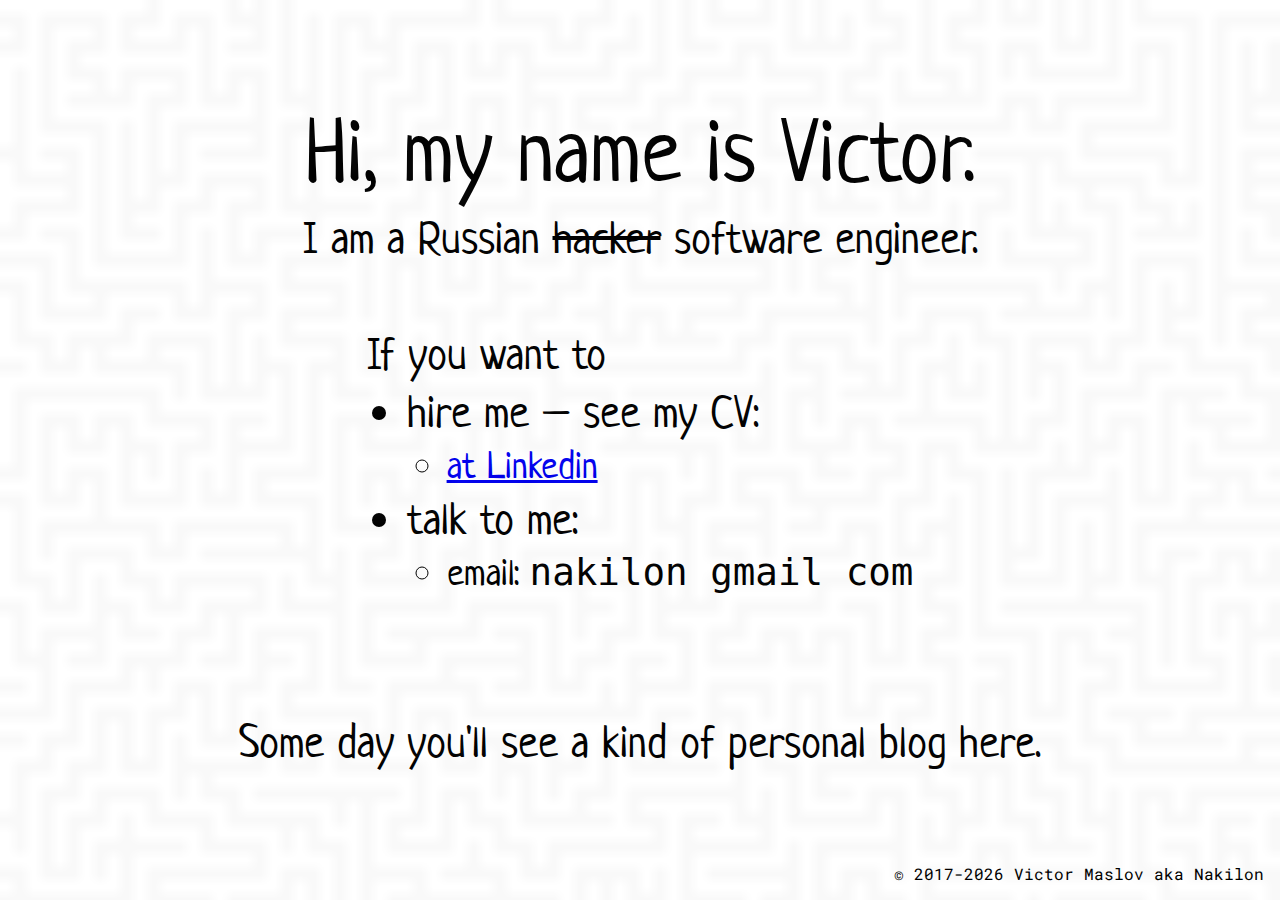
<file: www.nakilon.pro/index.html>
<html>
  <head>
    <title>Nakilon's personal web page</title>

    <!-- Global site tag (gtag.js) - Google Analytics -->
    <script async src="https://www.googletagmanager.com/gtag/js?id=UA-109200828-1"></script>
    <script>
      window.dataLayer = window.dataLayer || [];
      function gtag(){dataLayer.push(arguments);}
      gtag("js", new Date());
      gtag("config", "UA-109200828-1");
    </script>

    <style>
      body:before {
        pointer-events: none;
        background-image: url("mazebg.png");
        background-repeat: repeat;
        background-size: 100%;
        content: "";
        width: 100%;
        height: 100%;
        top: 0;
        position: absolute;
        /* http://stackoverflow.com/a/4997602/322020 */
        -khtml-opacity: .025;
        -moz-opacity: .025;
        -ms-filter: "alpha(opacity=2.5)";
         filter: alpha(opacity=2.5);
         filter: progid:DXImageTransform.Microsoft.Alpha(opacity=0.025);
         opacity: .025;
      }
    </style>
    <link rel="icon" href="[data-uri]">

    <meta http-equiv="Content-Type" content="text/html; charset=UTF-8">

    <script type="application/ld+json">
    {
      "@context": "http://schema.org",
      "@type": "Person",
      "name": "Victor (nakilon) Maslov",
      "url": "http://www.nakilon.pro/",
      "sameAs": [
        "https://www.linkedin.com/in/nakilon",
        "https://nakilon.moikrug.ru/",
        "https://about.me/nakilon",
        "https://www.reddit.com/u/nakilon"
      ]..)
    }
    </script>

    <meta name="yandex-verification" content="e16f24146f974bea" />
  </head>
  <body style="margin: 0; font-family: Roboto, 'Open Sans', Lato, sans-serif;">

    <div style="height: 100vh; display: flex; flex-direction: column; align-items: center;">
      <div style="
        flex-grow: 100;
        display: flex; flex-direction: column; justify-content: center;
        text-align: center; font-size: 5vh;
        font-family: Neucha, sans-serif;
      ">
        <div style="font-size: 10vh;">Hi, my name is Victor.</div>
        <span>I am a Russian <strike>hacker</strike> software engineer.</span>
        <br><div><div style="text-align: initial; display: inline-block;">
          If you want to<br>
          <ul style="margin: 0; white-space: nowrap;">
            <li>hire me – see my CV:
              <ul style="font-size: smaller;">
                <!-- <li><a href="https://stackoverflow.com/users/story/322020?view=Cv">at Stack Overflow</a></li> -->
                <li><a href="https://linkedin.com/in/nakilon">at Linkedin</a></li>
                <!--<li><a href="https://moikrug.ru/nakilon">на Моем круге</a></li>-->
              </ul>
            </li>
            <!-- <li>know what I listen to – see <a href="https://play.google.com/music/playlist/AMaBXyluiFN76QD5MppJfFNwyBT4vDlfVSNHXMvQJw-fTUe5iY6KdgROk0r3_gei625KzBDZq1-oTFiyB8Vtd5vGV2x2HdV8ng%3D%3D">my 2014-2018 music Likes</a> -->
            <!-- <li>play video games with me – add <a href="http://steamcommunity.com/id/enonatan/">me in Steam</a>.</li> -->
            <li>talk to me:
              <ul style="font-size: smaller;">
                <!-- <li><a href="chat.htm">join chat</a> (free, no auth/registration required)</li> -->
                <li>email: <span style="font-family: monospace">nakilon gmail com</span></li>
              </ul>
            </li>
          </ul>
        </div></div><br>
        <br>Some day you'll see a kind of personal blog here.
      </div>
      <div span style="font-size: 2vh; padding: 1em;">
        <!--nakilon@gmail.com-->
        <!--(если вы не понимаете английский -- это ваша проблема)-->
      </div>
    </div>

    <div style="
      position: absolute; bottom: 0; right: 0; text-align: right; margin: 1em;
      font-family: 'Roboto Mono', monospace;
    ">
      &copy; 2017-<script>document.write(new Date().getFullYear())</script> Victor Maslov aka Nakilon
    </div>

    <link rel="stylesheet" href="https://fonts.googleapis.com/css?family=Neucha|Roboto+Mono">
  </body>
</html>
</file>
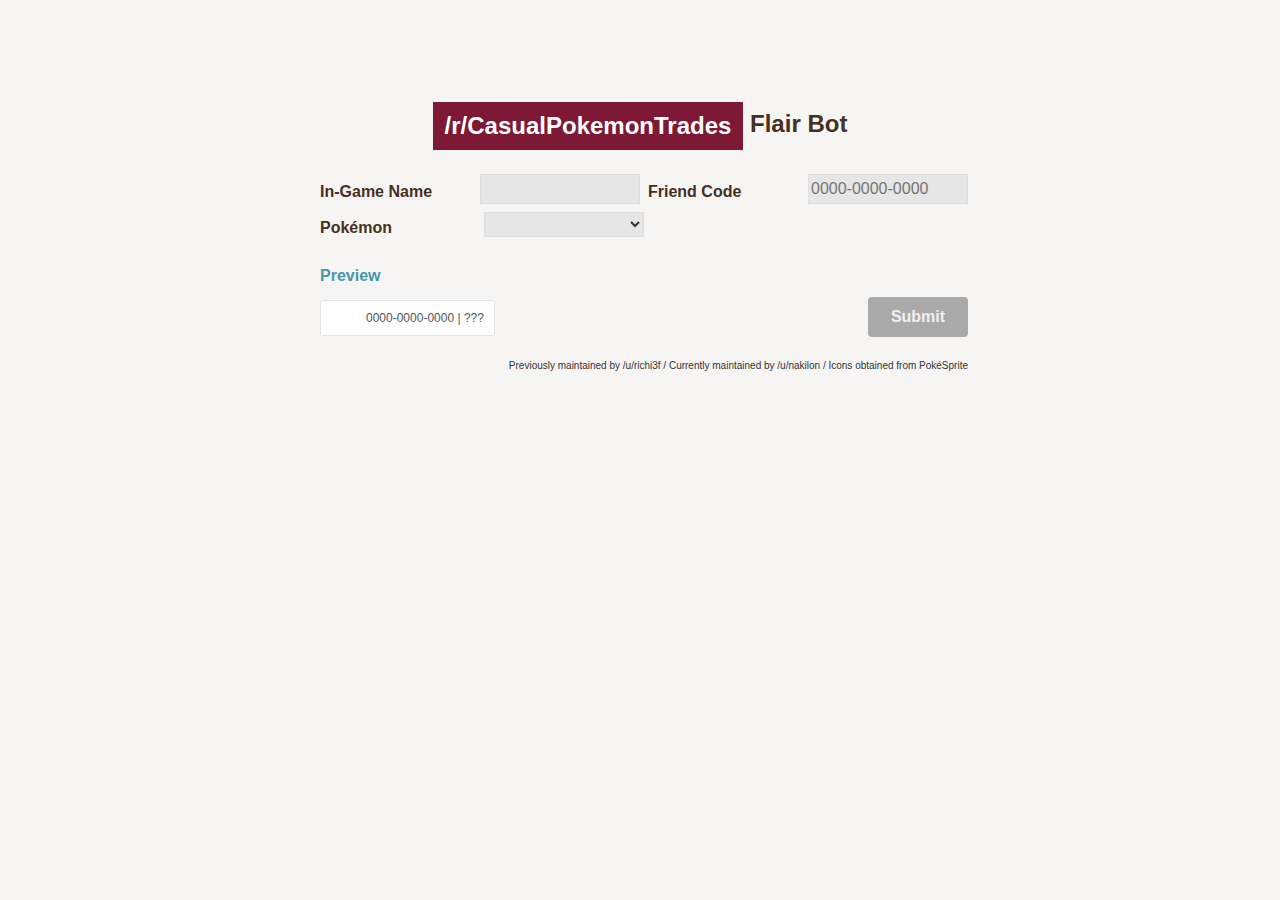
<file: www.nakilon.pro/casualpokemontrades/index.html>
<!DOCTYPE html>
<!--[if lt IE 7]>
<html class="lt-ie10 lt-ie9 lt-ie8 lt-ie7">
<![endif]-->
<!--[if IE 7]>
<html class="lt-ie10 lt-ie9 lt-ie8">
<![endif]-->
<!--[if IE 8]>
<html class="lt-ie10 lt-ie9">
<![endif]-->
<!--[if IE 9]>
<html class="lt-ie10">
<![endif]-->
<!--[if gt IE 9]><!--> 
<html>
<!--<![endif]-->
<head>
  <meta charset="utf-8">
  <title>/r/CasualPokemonTrades Flair Bot</title>
  <meta name="description" content="Set your flair here! Choose a Pokémon, enter your IGN and FC and you&#39;re all set!">
  <meta name="viewport" content="width=device-width, initial-scale=1.0">
  <meta name="apple-mobile-web-app-capable" content="yes">
  <link rel="shortcut icon" href="http://38.media.tumblr.com/avatar_63e0ff13ca98_128.png">
  <link rel="apple-touch-icon-precomposed" href="http://38.media.tumblr.com/avatar_63e0ff13ca98_128.png">
  <link rel="stylesheet" href="style.css">
  <!-- HTML5 Shiv -->
  <!--[if lt IE 9]>
  <script src="http://static.tumblr.com/hriofhd/Qj0m8pn7q/html5shiv.js"></script>
  <![endif]-->
</head>
<body>
  <main role="main">
    <article>
      <header>
        <h1><a href="http://reddit.com/r/casualpokemontrades">/r/CasualPokemonTrades</a> Flair Bot</h1>
      </header>
      <form action="/" method="post">
        <label for="ign">In-Game Name</label><!--
          --><input id="ign" name="ign" type="text" maxlength="12"><!--
          --><label for="fc">Friend Code</label><!--
          --><input id="fc" name="fc" type="text" placeholder="0000-0000-0000" maxlength="14"><!--
          --><label for="pkmn">Pokémon</label><!--
          -->
        <select id="pkmn" name="pkmn">
          <option selected="selected"></option>
          <optgroup label="Kanto">
            <option value="bulbasaur">001. Bulbasaur</option>
            <option value="ivysaur">002. Ivysaur</option>
            <option value="venusaur">003. Venusaur</option>
            <option value="venusaur-mega">003. Mega Venusaur</option>
            <option value="charmander">004. Charmander</option>
            <option value="charmeleon">005. Charmeleon</option>
            <option value="charizard">006. Charizard</option>
            <option value="charizard-mega-x">006. Mega Charizard X</option>
            <option value="charizard-mega-y">006. Mega Charizard Y</option>
            <option value="squirtle">007. Squirtle</option>
            <option value="wartortle">008. Wartortle</option>
            <option value="blastoise">009. Blastoise</option>
            <option value="blastoise-mega">009. Mega Blastoise</option>
            <option value="caterpie">010. Caterpie</option>
            <option value="metapod">011. Metapod</option>
            <option value="butterfree">012. Butterfree</option>
            <option value="weedle">013. Weedle</option>
            <option value="kakuna">014. Kakuna</option>
            <option value="beedrill">015. Beedrill</option>
            <option value="beedrill-mega">015. Mega Beedrill</option>
            <option value="pidgey">016. Pidgey</option>
            <option value="pidgeotto">017. Pidgeotto</option>
            <option value="pidgeot">018. Pidgeot</option>
            <option value="pidgeot-mega">018. Mega Pidgeot</option>
            <option value="rattata">019. Rattata</option>
            <option value="raticate">020. Raticate</option>
            <option value="spearow">021. Spearow</option>
            <option value="fearow">022. Fearow</option>
            <option value="ekans">023. Ekans</option>
            <option value="arbok">024. Arbok</option>
            <option value="pikachu">025. Pikachu</option>
            <option value="raichu">026. Raichu</option>
            <option value="sandshrew">027. Sandshrew</option>
            <option value="sandslash">028. Sandslash</option>
            <option value="nidoran-f">029. Nidoran♀</option>
            <option value="nidorina">030. Nidorina</option>
            <option value="nidoqueen">031. Nidoqueen</option>
            <option value="nidoran-m">032. Nidoran♂</option>
            <option value="nidorino">033. Nidorino</option>
            <option value="nidoking">034. Nidoking</option>
            <option value="clefairy">035. Clefairy</option>
            <option value="clefable">036. Clefable</option>
            <option value="vulpix">037. Vulpix</option>
            <option value="ninetales">038. Ninetales</option>
            <option value="jigglypuff">039. Jigglypuff</option>
            <option value="wigglytuff">040. Wigglytuff</option>
            <option value="zubat">041. Zubat</option>
            <option value="golbat">042. Golbat</option>
            <option value="oddish">043. Oddish</option>
            <option value="gloom">044. Gloom</option>
            <option value="vileplume">045. Vileplume</option>
            <option value="paras">046. Paras</option>
            <option value="parasect">047. Parasect</option>
            <option value="venonat">048. Venonat</option>
            <option value="venomoth">049. Venomoth</option>
            <option value="diglett">050. Diglett</option>
            <option value="dugtrio">051. Dugtrio</option>
            <option value="meowth">052. Meowth</option>
            <option value="persian">053. Persian</option>
            <option value="psyduck">054. Psyduck</option>
            <option value="golduck">055. Golduck</option>
            <option value="mankey">056. Mankey</option>
            <option value="primeape">057. Primeape</option>
            <option value="growlithe">058. Growlithe</option>
            <option value="arcanine">059. Arcanine</option>
            <option value="poliwag">060. Poliwag</option>
            <option value="poliwhirl">061. Poliwhirl</option>
            <option value="poliwrath">062. Poliwrath</option>
            <option value="abra">063. Abra</option>
            <option value="kadabra">064. Kadabra</option>
            <option value="alakazam">065. Alakazam</option>
            <option value="alakazam-mega">065. Mega Alakazam</option>
            <option value="machop">066. Machop</option>
            <option value="machoke">067. Machoke</option>
            <option value="machamp">068. Machamp</option>
            <option value="bellsprout">069. Bellsprout</option>
            <option value="weepinbell">070. Weepinbell</option>
            <option value="victreebel">071. Victreebel</option>
            <option value="tentacool">072. Tentacool</option>
            <option value="tentacruel">073. Tentacruel</option>
            <option value="geodude">074. Geodude</option>
            <option value="graveler">075. Graveler</option>
            <option value="golem">076. Golem</option>
            <option value="ponyta">077. Ponyta</option>
            <option value="rapidash">078. Rapidash</option>
            <option value="slowpoke">079. Slowpoke</option>
            <option value="slowbro">080. Slowbro</option>
            <option value="slowbro-mega">080. Mega Slowbro</option>
            <option value="magnemite">081. Magnemite</option>
            <option value="magneton">082. Magneton</option>
            <option value="farfectchd">083. Farfetch'd</option>
            <option value="doduo">084. Doduo</option>
            <option value="dodrio">085. Dodrio</option>
            <option value="seel">086. Seel</option>
            <option value="dewgong">087. Dewgong</option>
            <option value="grimer">088. Grimer</option>
            <option value="muk">089. Muk</option>
            <option value="shellder">090. Shellder</option>
            <option value="cloyster">091. Cloyster</option>
            <option value="gastly">092. Gastly</option>
            <option value="haunter">093. Haunter</option>
            <option value="gengar">094. Gengar</option>
            <option value="gengar-mega">094. Mega Gengar</option>
            <option value="onix">095. Onix</option>
            <option value="drowzee">096. Drowzee</option>
            <option value="hypno">097. Hypno</option>
            <option value="krabby">098. Krabby</option>
            <option value="kingler">099. Kingler</option>
            <option value="voltorb">100. Voltorb</option>
            <option value="electrode">101. Electrode</option>
            <option value="exeggcute">102. Exeggcute</option>
            <option value="exeggutor">103. Exeggutor</option>
            <option value="cubone">104. Cubone</option>
            <option value="marowak">105. Marowak</option>
            <option value="hitmonlee">106. Hitmonlee</option>
            <option value="hitmonchan">107. Hitmonchan</option>
            <option value="lickitung">108. Lickitung</option>
            <option value="koffing">109. Koffing</option>
            <option value="weezing">110. Weezing</option>
            <option value="rhyhorn">111. Rhyhorn</option>
            <option value="rhydon">112. Rhydon</option>
            <option value="chansey">113. Chansey</option>
            <option value="tangela">114. Tangela</option>
            <option value="kangaskhan">115. Kangaskhan</option>
            <option value="kangaskhan-mega">115. Mega Kangaskhan</option>
            <option value="horsea">116. Horsea</option>
            <option value="seadra">117. Seadra</option>
            <option value="goldeen">118. Goldeen</option>
            <option value="seaking">119. Seaking</option>
            <option value="staryu">120. Staryu</option>
            <option value="starmie">121. Starmie</option>
            <option value="mr-mime">122. Mr. Mime</option>
            <option value="scyther">123. Scyther</option>
            <option value="jynx">124. Jynx</option>
            <option value="electabuzz">125. Electabuzz</option>
            <option value="magmar">126. Magmar</option>
            <option value="pinsir">127. Pinsir</option>
            <option value="pinsir-mega">127. Mega Pinsir</option>
            <option value="tauros">128. Tauros</option>
            <option value="magikarp">129. Magikarp</option>
            <option value="gyarados">130. Gyarados</option>
            <option value="gyarados-mega">130. Mega Gyarados</option>
            <option value="lapras">131. Lapras</option>
            <option value="ditto">132. Ditto</option>
            <option value="eevee">133. Eevee</option>
            <option value="vaporeon">134. Vaporeon</option>
            <option value="jolteon">135. Jolteon</option>
            <option value="flareon">136. Flareon</option>
            <option value="porygon">137. Porygon</option>
            <option value="omanyte">138. Omanyte</option>
            <option value="omastar">139. Omastar</option>
            <option value="kabuto">140. Kabuto</option>
            <option value="kabutops">141. Kabutops</option>
            <option value="aerodactyl">142. Aerodactyl</option>
            <option value="aerodactyl-mega">142. Mega Aerodactyl</option>
            <option value="snorlax">143. Snorlax</option>
            <option value="articuno">144. Articuno</option>
            <option value="zapdos">145. Zapdos</option>
            <option value="moltres">146. Moltres</option>
            <option value="dratini">147. Dratini</option>
            <option value="dragonair">148. Dragonair</option>
            <option value="dragonite">149. Dragonite</option>
            <option value="mewtwo">150. Mewtwo</option>
            <option value="mewtwo-mega-x">150. Mega Mewtwo X</option>
            <option value="mewtwo-mega-y">150. Mega Mewtwo Y</option>
            <option value="mew">151. Mew</option>
          </optgroup>
          <optgroup label="Johto">
            <option value="chikorita">152. Chikorita</option>
            <option value="bayleef">153. Bayleef</option>
            <option value="meganium">154. Meganium</option>
            <option value="cyndaquil">155. Cyndaquil</option>
            <option value="quilava">156. Quilava</option>
            <option value="typhlosion">157. Typhlosion</option>
            <option value="totodile">158. Totodile</option>
            <option value="croconaw">159. Croconaw</option>
            <option value="feraligatr">160. Feraligatr</option>
            <option value="sentret">161. Sentret</option>
            <option value="furret">162. Furret</option>
            <option value="hoothoot">163. Hoothoot</option>
            <option value="noctowl">164. Noctowl</option>
            <option value="ledyba">165. Ledyba</option>
            <option value="ledian">166. Ledian</option>
            <option value="spinarak">167. Spinarak</option>
            <option value="ariados">168. Ariados</option>
            <option value="crobat">169. Crobat</option>
            <option value="chinchou">170. Chinchou</option>
            <option value="lanturn">171. Lanturn</option>
            <option value="pichu">172. Pichu</option>
            <option value="cleffa">173. Cleffa</option>
            <option value="igglybuff">174. Igglybuff</option>
            <option value="togepi">175. Togepi</option>
            <option value="togetic">176. Togetic</option>
            <option value="natu">177. Natu</option>
            <option value="xatu">178. Xatu</option>
            <option value="mareep">179. Mareep</option>
            <option value="flaaffy">180. Flaaffy</option>
            <option value="ampharos">181. Ampharos</option>
            <option value="bellossom">182. Bellossom</option>
            <option value="marill">183. Marill</option>
            <option value="azumarill">184. Azumarill</option>
            <option value="sudowoodo">185. Sudowoodo</option>
            <option value="politoed">186. Politoed</option>
            <option value="hoppip">187. Hoppip</option>
            <option value="skiploom">188. Skiploom</option>
            <option value="jumpluff">189. Jumpluff</option>
            <option value="aipom">190. Aipom</option>
            <option value="sunkern">191. Sunkern</option>
            <option value="sunflora">192. Sunflora</option>
            <option value="yanma">193. Yanma</option>
            <option value="wooper">194. Wooper</option>
            <option value="quagsire">195. Quagsire</option>
            <option value="espeon">196. Espeon</option>
            <option value="umbreon">197. Umbreon</option>
            <option value="murkrow">198. Murkrow</option>
            <option value="slowking">199. Slowking</option>
            <option value="misdreavus">200. Misdreavus</option>
            <option value="unown">201. Unown</option>
            <option value="wobbuffet">202. Wobbuffet</option>
            <option value="girafarig">203. Girafarig</option>
            <option value="pineco">204. Pineco</option>
            <option value="forretress">205. Forretress</option>
            <option value="dunsparce">206. Dunsparce</option>
            <option value="gligar">207. Gligar</option>
            <option value="steelix">208. Steelix</option>
            <option value="steelix-mega">208. Mega Steelix</option>
            <option value="snubbull">209. Snubbull</option>
            <option value="granbull">210. Granbull</option>
            <option value="qwilfish">211. Qwilfish</option>
            <option value="scizor">212. Scizor</option>
            <option value="scizor-mega">212. Mega Scizor</option>
            <option value="shuckle">213. Shuckle</option>
            <option value="heracross">214. Heracross</option>
            <option value="heracross-mega">214. Mega Heracross</option>
            <option value="sneasel">215. Sneasel</option>
            <option value="teddiursa">216. Teddiursa</option>
            <option value="ursaring">217. Ursaring</option>
            <option value="slugma">218. Slugma</option>
            <option value="magcargo">219. Magcargo</option>
            <option value="swinub">220. Swinub</option>
            <option value="piloswine">221. Piloswine</option>
            <option value="corsola">222. Corsola</option>
            <option value="remoraid">223. Remoraid</option>
            <option value="octillery">224. Octillery</option>
            <option value="delibird">225. Delibird</option>
            <option value="mantine">226. Mantine</option>
            <option value="skarmory">227. Skarmory</option>
            <option value="houndour">228. Houndour</option>
            <option value="houndoom">229. Houndoom</option>
            <option value="houndoom-mega">229. Mega Houndoom</option>
            <option value="kingdra">230. Kingdra</option>
            <option value="phanpy">231. Phanpy</option>
            <option value="donphan">232. Donphan</option>
            <option value="porygon2">233. Porygon2</option>
            <option value="stantler">234. Stantler</option>
            <option value="smeargle">235. Smeargle</option>
            <option value="tyrogue">236. Tyrogue</option>
            <option value="hitmontop">237. Hitmontop</option>
            <option value="smoochum">238. Smoochum</option>
            <option value="elekid">239. Elekid</option>
            <option value="magby">240. Magby</option>
            <option value="miltank">241. Miltank</option>
            <option value="blissey">242. Blissey</option>
            <option value="raikou">243. Raikou</option>
            <option value="entei">244. Entei</option>
            <option value="suicune">245. Suicune</option>
            <option value="larvitar">246. Larvitar</option>
            <option value="pupitar">247. Pupitar</option>
            <option value="tyranitar">248. Tyranitar</option>
            <option value="tyranitar-mega">248. Mega Tyranitar</option>
            <option value="lugia">249. Lugia</option>
            <option value="ho-oh">250. Ho-Oh</option>
            <option value="celebi">251. Celebi</option>
          </optgroup>
          <optgroup label="Hoenn">
            <option value="treecko">252. Treecko</option>
            <option value="grovyle">253. Grovyle</option>
            <option value="sceptile">254. Sceptile</option>
            <option value="sceptile-mega">254. Mega Sceptile</option>
            <option value="torchic">255. Torchic</option>
            <option value="combusken">256. Combusken</option>
            <option value="blaziken">257. Blaziken</option>
            <option value="blaziken-mega">257. Mega Blaziken</option>
            <option value="mudkip">258. Mudkip</option>
            <option value="marshtomp">259. Marshtomp</option>
            <option value="swampert">260. Swampert</option>
            <option value="swampert-mega">260. Mega Swampert</option>
            <option value="poochyena">261. Poochyena</option>
            <option value="mightyena">262. Mightyena</option>
            <option value="zigzagoon">263. Zigzagoon</option>
            <option value="linoone">264. Linoone</option>
            <option value="wurmple">265. Wurmple</option>
            <option value="silcoon">266. Silcoon</option>
            <option value="beautifly">267. Beautifly</option>
            <option value="cascoon">268. Cascoon</option>
            <option value="dustox">269. Dustox</option>
            <option value="lotad">270. Lotad</option>
            <option value="lombre">271. Lombre</option>
            <option value="ludicolo">272. Ludicolo</option>
            <option value="seedot">273. Seedot</option>
            <option value="nuzleaf">274. Nuzleaf</option>
            <option value="shiftry">275. Shiftry</option>
            <option value="taillow">276. Taillow</option>
            <option value="swellow">277. Swellow</option>
            <option value="wingull">278. Wingull</option>
            <option value="pelipper">279. Pelipper</option>
            <option value="ralts">280. Ralts</option>
            <option value="kirlia">281. Kirlia</option>
            <option value="gardevoir">282. Gardevoir</option>
            <option value="gardevoir-mega">282. Mega Gardevoir</option>
            <option value="surskit">283. Surskit</option>
            <option value="masquerain">284. Masquerain</option>
            <option value="shroomish">285. Shroomish</option>
            <option value="breloom">286. Breloom</option>
            <option value="slakoth">287. Slakoth</option>
            <option value="vigoroth">288. Vigoroth</option>
            <option value="slaking">289. Slaking</option>
            <option value="nincada">290. Nincada</option>
            <option value="ninjask">291. Ninjask</option>
            <option value="shedinja">292. Shedinja</option>
            <option value="whismur">293. Whismur</option>
            <option value="loudred">294. Loudred</option>
            <option value="exploud">295. Exploud</option>
            <option value="makuhita">296. Makuhita</option>
            <option value="hariyama">297. Hariyama</option>
            <option value="azurill">298. Azurill</option>
            <option value="nosepass">299. Nosepass</option>
            <option value="skitty">300. Skitty</option>
            <option value="delcatty">301. Delcatty</option>
            <option value="sableye">302. Sableye</option>
            <option value="sableye-mega">302. Mega Sableye</option>
            <option value="mawile">303. Mawile</option>
            <option value="mawile-mega">303. Mega Mawile</option>
            <option value="aron">304. Aron</option>
            <option value="lairon">305. Lairon</option>
            <option value="aggron">306. Aggron</option>
            <option value="aggron-mega">306. Mega Aggron</option>
            <option value="meditite">307. Meditite</option>
            <option value="medicham">308. Medicham</option>
            <option value="medicham-mega">308. Mega Medicham</option>
            <option value="electrike">309. Electrike</option>
            <option value="manectric">310. Manectric</option>
            <option value="manectric-mega">310. Mega Manectric</option>
            <option value="plusle">311. Plusle</option>
            <option value="minun">312. Minun</option>
            <option value="volbeat">313. Volbeat</option>
            <option value="illumise">314. Illumise</option>
            <option value="roselia">315. Roselia</option>
            <option value="gulpin">316. Gulpin</option>
            <option value="swalot">317. Swalot</option>
            <option value="carvanha">318. Carvanha</option>
            <option value="sharpedo">319. Sharpedo</option>
            <option value="sharpedo-mega">319. Mega Sharpedo</option>
            <option value="wailmer">320. Wailmer</option>
            <option value="wailord">321. Wailord</option>
            <option value="numel">322. Numel</option>
            <option value="camerupt">323. Camerupt</option>
            <option value="camerupt-mega">323. Mega Camerupt</option>
            <option value="torkoal">324. Torkoal</option>
            <option value="spoink">325. Spoink</option>
            <option value="grumpig">326. Grumpig</option>
            <option value="spinda">327. Spinda</option>
            <option value="trapinch">328. Trapinch</option>
            <option value="vibrava">329. Vibrava</option>
            <option value="flygon">330. Flygon</option>
            <option value="cacnea">331. Cacnea</option>
            <option value="cacturne">332. Cacturne</option>
            <option value="swablu">333. Swablu</option>
            <option value="altaria">334. Altaria</option>
            <option value="altaria-mega">334. Mega Altaria</option>
            <option value="zangoose">335. Zangoose</option>
            <option value="seviper">336. Seviper</option>
            <option value="lunatone">337. Lunatone</option>
            <option value="solrock">338. Solrock</option>
            <option value="barboach">339. Barboach</option>
            <option value="whiscash">340. Whiscash</option>
            <option value="corphish">341. Corphish</option>
            <option value="crawdaunt">342. Crawdaunt</option>
            <option value="baltoy">343. Baltoy</option>
            <option value="claydol">344. Claydol</option>
            <option value="lileep">345. Lileep</option>
            <option value="cradily">346. Cradily</option>
            <option value="anorith">347. Anorith</option>
            <option value="armaldo">348. Armaldo</option>
            <option value="feebas">349. Feebas</option>
            <option value="milotic">350. Milotic</option>
            <option value="castform">351. Castform (Normal)</option>
            <option value="castform-sunny">351. Castform (Sunny Form)</option>
            <option value="castform-rainy">351. Castform (Rainy Form)</option>
            <option value="castform-snowy">351. Castform (Snowy Form)</option>
            <option value="kecleon">352. Kecleon</option>
            <option value="shuppet">353. Shuppet</option>
            <option value="banette">354. Banette</option>
            <option value="banette-mega">354. Mega Banette</option>
            <option value="duskull">355. Duskull</option>
            <option value="dusclops">356. Dusclops</option>
            <option value="tropius">357. Tropius</option>
            <option value="chimecho">358. Chimecho</option>
            <option value="absol">359. Absol</option>
            <option value="absol-mega">359. Mega Absol</option>
            <option value="wynaut">360. Wynaut</option>
            <option value="snorunt">361. Snorunt</option>
            <option value="glalie">362. Glalie</option>
            <option value="glalie-mega">362. Mega Glalie</option>
            <option value="spheal">363. Spheal</option>
            <option value="sealeo">364. Sealeo</option>
            <option value="walrein">365. Walrein</option>
            <option value="clamperl">366. Clamperl</option>
            <option value="huntail">367. Huntail</option>
            <option value="gorebyss">368. Gorebyss</option>
            <option value="relicanth">369. Relicanth</option>
            <option value="luvdisc">370. Luvdisc</option>
            <option value="bagon">371. Bagon</option>
            <option value="shelgon">372. Shelgon</option>
            <option value="salamence">373. Salamence</option>
            <option value="salamence-mega">373. Mega Salamence</option>
            <option value="beldum">374. Beldum</option>
            <option value="metang">375. Metang</option>
            <option value="metagross">376. Metagross</option>
            <option value="metagross-mega">376. Mega Metagross</option>
            <option value="regirock">377. Regirock</option>
            <option value="regice">378. Regice</option>
            <option value="registeel">379. Registeel</option>
            <option value="latias">380. Latias</option>
            <option value="latias-mega">380. Mega Latias</option>
            <option value="latios">381. Latios</option>
            <option value="latios-mega">381. Mega Latios</option>
            <option value="kyogre">382. Kyogre</option>
            <option value="kyogre-primal">382. Primal Kyogre</option>
            <option value="groudon">383. Groudon</option>
            <option value="groudon-primal">383. Primal Groudon</option>
            <option value="rayquaza">384. Rayquaza</option>
            <option value="rayquaza-mega">384. Mega Rayquaza</option>
            <option value="jirachi">385. Jirachi</option>
            <option value="deoxys">386. Deoxys (Normal Forme)</option>
            <option value="deoxys-attack">386. Deoxys (Attack Forme)</option>
            <option value="deoxys-defense">386. Deoxys (Defense Forme)</option>
            <option value="deoxys-speed">386. Deoxys (Speed Forme)</option>
          </optgroup>
          <optgroup label="Sinnoh">
            <option value="turtwig">387. Turtwig</option>
            <option value="grotle">388. Grotle</option>
            <option value="torterra">389. Torterra</option>
            <option value="chimchar">390. Chimchar</option>
            <option value="monferno">391. Monferno</option>
            <option value="infernape">392. Infernape</option>
            <option value="piplup">393. Piplup</option>
            <option value="prinplup">394. Prinplup</option>
            <option value="empoleon">395. Empoleon</option>
            <option value="starly">396. Starly</option>
            <option value="staravia">397. Staravia</option>
            <option value="staraptor">398. Staraptor</option>
            <option value="bidoof">399. Bidoof</option>
            <option value="bibarel">400. Bibarel</option>
            <option value="kricketot">401. Kricketot</option>
            <option value="kricketune">402. Kricketune</option>
            <option value="shinx">403. Shinx</option>
            <option value="luxio">404. Luxio</option>
            <option value="luxray">405. Luxray</option>
            <option value="budew">406. Budew</option>
            <option value="roserade">407. Roserade</option>
            <option value="cranidos">408. Cranidos</option>
            <option value="rampardos">409. Rampardos</option>
            <option value="shieldon">410. Shieldon</option>
            <option value="bastiodon">411. Bastiodon</option>
            <option value="burmy">412. Burmy (Plant Cloak)</option>
            <option value="burmy-sandy">412. Burmy (Sandy Cloak)</option>
            <option value="burmy-trash">412. Burmy (Trash Cloak)</option>
            <option value="wormadam">413. Wormadam (Plant Cloak)</option>
            <option value="wormadam-sandy">413. Wormadam (Sandy Cloak)</option>
            <option value="wormadam-trash">413. Wormadam (Trash Cloak)</option>
            <option value="mothim">414. Mothim</option>
            <option value="combee">415. Combee</option>
            <option value="vespiquen">416. Vespiquen</option>
            <option value="pachirisu">417. Pachirisu</option>
            <option value="buizel">418. Buizel</option>
            <option value="floatzel">419. Floatzel</option>
            <option value="cherubi">420. Cherubi</option>
            <option value="cherrim">421. Cherrim (Overcast Form)</option>
            <option value="cherrim-sunshine">421. Cherrim (Sunshine Form)</option>
            <option value="shellos">422. Shellos (West Sea)</option>
            <option value="shellos-east">422. Shellos (East Sea)</option>
            <option value="gastrodon">423. Gastrodon (West Sea)</option>
            <option value="gastrodon-east">423. Gastrodon (East Sea)</option>
            <option value="ambipom">424. Ambipom</option>
            <option value="drifloon">425. Drifloon</option>
            <option value="drifblim">426. Drifblim</option>
            <option value="buneary">427. Buneary</option>
            <option value="lopunny">428. Lopunny</option>
            <option value="lopunny-mega">428. Mega Lopunny</option>
            <option value="mismagius">429. Mismagius</option>
            <option value="honchkrow">430. Honchkrow</option>
            <option value="glameow">431. Glameow</option>
            <option value="purugly">432. Purugly</option>
            <option value="chingling">433. Chingling</option>
            <option value="stunky">434. Stunky</option>
            <option value="skuntank">435. Skuntank</option>
            <option value="bronzor">436. Bronzor</option>
            <option value="bronzong">437. Bronzong</option>
            <option value="bonsly">438. Bonsly</option>
            <option value="mime-jr">439. Mime Jr.</option>
            <option value="happiny">440. Happiny</option>
            <option value="chatot">441. Chatot</option>
            <option value="spiritomb">442. Spiritomb</option>
            <option value="gible">443. Gible</option>
            <option value="gabite">444. Gabite</option>
            <option value="garchomp">445. Garchomp</option>
            <option value="munchlax">446. Munchlax</option>
            <option value="riolu">447. Riolu</option>
            <option value="lucario">448. Lucario</option>
            <option value="lucario-mega">448. Mega Lucario</option>
            <option value="hippopotas">449. Hippopotas</option>
            <option value="hippowdon">450. Hippowdon</option>
            <option value="skorupi">451. Skorupi</option>
            <option value="drapion">452. Drapion</option>
            <option value="croagunk">453. Croagunk</option>
            <option value="toxicroak">454. Toxicroak</option>
            <option value="carnivine">455. Carnivine</option>
            <option value="finneon">456. Finneon</option>
            <option value="lumineon">457. Lumineon</option>
            <option value="mantyke">458. Mantyke</option>
            <option value="snover">459. Snover</option>
            <option value="abomasnow">460. Abomasnow</option>
            <option value="abomasnow-mega">460. Mega Abomasnow</option>
            <option value="weavile">461. Weavile</option>
            <option value="magnezone">462. Magnezone</option>
            <option value="lickilicky">463. Lickilicky</option>
            <option value="rhyperior">464. Rhyperior</option>
            <option value="tangrowth">465. Tangrowth</option>
            <option value="electivire">466. Electivire</option>
            <option value="magmortar">467. Magmortar</option>
            <option value="togekiss">468. Togekiss</option>
            <option value="yanmega">469. Yanmega</option>
            <option value="leafeon">470. Leafeon</option>
            <option value="glaceon">471. Glaceon</option>
            <option value="gliscor">472. Gliscor</option>
            <option value="mamoswine">473. Mamoswine</option>
            <option value="porygon-z">474. Porygon-Z</option>
            <option value="gallade">475. Gallade</option>
            <option value="gallade-mega">475. Mega Gallade</option>
            <option value="probopass">476. Probopass</option>
            <option value="dusknoir">477. Dusknoir</option>
            <option value="froslass">478. Froslass</option>
            <option value="rotom">479. Normal Rotom</option>
            <option value="rotom-heat">479. Heat Rotom</option>
            <option value="rotom-wash">479. Wash Rotom</option>
            <option value="rotom-frost">479. Frost Rotom</option>
            <option value="rotom-fan">479. Fan Rotom</option>
            <option value="rotom-mow">479. Mow Rotom</option>
            <option value="uxie">480. Uxie</option>
            <option value="mesprit">481. Mesprit</option>
            <option value="azelf">482. Azelf</option>
            <option value="dialga">483. Dialga</option>
            <option value="palkia">484. Palkia</option>
            <option value="heatran">485. Heatran</option>
            <option value="regigigas">486. Regigigas</option>
            <option value="giratina">487. Giratina (Altered Forme)</option>
            <option value="giratina-origin">487. Giratina (Origin Forme)</option>
            <option value="cresselia">488. Cresselia</option>
            <option value="phione">489. Phione</option>
            <option value="manaphy">490. Manaphy</option>
            <option value="darkrai">491. Darkrai</option>
            <option value="shaymin">492. Shaymin (Land Forme)</option>
            <option value="shaymin-sky">492. Shaymin (Sky Forme)</option>
            <option value="arceus">493. Arceus</option>
          </optgroup>
          <optgroup label="Unova">
            <option value="victini">494. Victini</option>
            <option value="snivy">495. Snivy</option>
            <option value="servine">496. Servine</option>
            <option value="serperior">497. Serperior</option>
            <option value="tepig">498. Tepig</option>
            <option value="pignite">499. Pignite</option>
            <option value="emboar">500. Emboar</option>
            <option value="oshawott">501. Oshawott</option>
            <option value="dewott">502. Dewott</option>
            <option value="samurott">503. Samurott</option>
            <option value="patrat">504. Patrat</option>
            <option value="watchog">505. Watchog</option>
            <option value="lillipup">506. Lillipup</option>
            <option value="herdier">507. Herdier</option>
            <option value="stoutland">508. Stoutland</option>
            <option value="purrloin">509. Purrloin</option>
            <option value="liepard">510. Liepard</option>
            <option value="pansage">511. Pansage</option>
            <option value="simisage">512. Simisage</option>
            <option value="pansear">513. Pansear</option>
            <option value="simisear">514. Simisear</option>
            <option value="panpour">515. Panpour</option>
            <option value="simipour">516. Simipour</option>
            <option value="munna">517. Munna</option>
            <option value="musharna">518. Musharna</option>
            <option value="pidove">519. Pidove</option>
            <option value="tranquill">520. Tranquill</option>
            <option value="unfezant">521. Unfezant (Female)</option>
            <option value="unfezant-male">521. Unfezant (Male)</option>
            <option value="blitzle">522. Blitzle</option>
            <option value="zebstrika">523. Zebstrika</option>
            <option value="roggenrola">524. Roggenrola</option>
            <option value="boldore">525. Boldore</option>
            <option value="gigalith">526. Gigalith</option>
            <option value="woobat">527. Woobat</option>
            <option value="swoobat">528. Swoobat</option>
            <option value="drilbur">529. Drilbur</option>
            <option value="excadrill">530. Excadrill</option>
            <option value="audino">531. Audino</option>
            <option value="audino-mega">531. Mega Audino</option>
            <option value="timburr">532. Timburr</option>
            <option value="gurdurr">533. Gurdurr</option>
            <option value="conkeldurr">534. Conkeldurr</option>
            <option value="tympole">535. Tympole</option>
            <option value="palpitoad">536. Palpitoad</option>
            <option value="seismitoad">537. Seismitoad</option>
            <option value="throh">538. Throh</option>
            <option value="sawk">539. Sawk</option>
            <option value="sewaddle">540. Sewaddle</option>
            <option value="swadloon">541. Swadloon</option>
            <option value="leavanny">542. Leavanny</option>
            <option value="venipede">543. Venipede</option>
            <option value="whirlipede">544. Whirlipede</option>
            <option value="scolipede">545. Scolipede</option>
            <option value="cottonee">546. Cottonee</option>
            <option value="whimsicott">547. Whimsicott</option>
            <option value="petilil">548. Petilil</option>
            <option value="lilligant">549. Lilligant</option>
            <option value="basculin">550. Basculin (Red-Striped)</option>
            <option value="basculin-blue-striped">550. Basculin (Blue-Striped)</option>
            <option value="sandile">551. Sandile</option>
            <option value="krokorok">552. Krokorok</option>
            <option value="krookodile">553. Krookodile</option>
            <option value="darumaka">554. Darumaka</option>
            <option value="darmanitan">555. Darmanitan</option>
            <option value="maractus">556. Maractus</option>
            <option value="dwebble">557. Dwebble</option>
            <option value="crustle">558. Crustle</option>
            <option value="scraggy">559. Scraggy</option>
            <option value="scrafty">560. Scrafty</option>
            <option value="sigilyph">561. Sigilyph</option>
            <option value="yamask">562. Yamask</option>
            <option value="cofagrigus">563. Cofagrigus</option>
            <option value="tirtouga">564. Tirtouga</option>
            <option value="carracosta">565. Carracosta</option>
            <option value="archen">566. Archen</option>
            <option value="archeops">567. Archeops</option>
            <option value="trubbish">568. Trubbish</option>
            <option value="garbodor">569. Garbodor</option>
            <option value="zorua">570. Zorua</option>
            <option value="zoroark">571. Zoroark</option>
            <option value="minccino">572. Minccino</option>
            <option value="cinccino">573. Cinccino</option>
            <option value="gothita">574. Gothita</option>
            <option value="gothorita">575. Gothorita</option>
            <option value="gothitelle">576. Gothitelle</option>
            <option value="solosis">577. Solosis</option>
            <option value="duosion">578. Duosion</option>
            <option value="reuniclus">579. Reuniclus</option>
            <option value="ducklett">580. Ducklett</option>
            <option value="swanna">581. Swanna</option>
            <option value="vanillite">582. Vanillite</option>
            <option value="vanillish">583. Vanillish</option>
            <option value="vanilluxe">584. Vanilluxe</option>
            <option value="deerling">585. Deerling (Spring Form)</option>
            <option value="deerling-summer">585. Deerling (Summer Form)</option>
            <option value="deerling-autumn">585. Deerling (Autumn Form)</option>
            <option value="deerling-winter">585. Deerling (Winter Form)</option>
            <option value="sawsbuck">586. Sawsbuck (Spring Form)</option>
            <option value="sawsbuck-summer">586. Sawsbuck (Summer Form)</option>
            <option value="sawsbuck-autumn">586. Sawsbuck (Autumn Form)</option>
            <option value="sawsbuck-winter">586. Sawsbuck (Winter Form)</option>
            <option value="emolga">587. Emolga</option>
            <option value="karrablast">588. Karrablast</option>
            <option value="escavalier">589. Escavalier</option>
            <option value="foongus">590. Foongus</option>
            <option value="amoonguss">591. Amoonguss</option>
            <option value="frillish">592. Frillish (Female)</option>
            <option value="frillish-male">592. Frillish (Male)</option>
            <option value="jellicent">593. Jellicent (Female)</option>
            <option value="jellicent-male">593. Jellicent (Male)</option>
            <option value="alomomola">594. Alomomola</option>
            <option value="joltik">595. Joltik</option>
            <option value="galvantula">596. Galvantula</option>
            <option value="ferroseed">597. Ferroseed</option>
            <option value="ferrothorn">598. Ferrothorn</option>
            <option value="klink">599. Klink</option>
            <option value="klang">600. Klang</option>
            <option value="klinklang">601. Klinklang</option>
            <option value="tynamo">602. Tynamo</option>
            <option value="eelektrik">603. Eelektrik</option>
            <option value="eelektross">604. Eelektross</option>
            <option value="elgyem">605. Elgyem</option>
            <option value="beheeyem">606. Beheeyem</option>
            <option value="litwick">607. Litwick</option>
            <option value="lampent">608. Lampent</option>
            <option value="chandelure">609. Chandelure</option>
            <option value="axew">610. Axew</option>
            <option value="fraxure">611. Fraxure</option>
            <option value="haxorus">612. Haxorus</option>
            <option value="cubchoo">613. Cubchoo</option>
            <option value="beartic">614. Beartic</option>
            <option value="cryogonal">615. Cryogonal</option>
            <option value="shelmet">616. Shelmet</option>
            <option value="accelgor">617. Accelgor</option>
            <option value="stunfisk">618. Stunfisk</option>
            <option value="mienfoo">619. Mienfoo</option>
            <option value="mienshao">620. Mienshao</option>
            <option value="druddigon">621. Druddigon</option>
            <option value="golett">622. Golett</option>
            <option value="golurk">623. Golurk</option>
            <option value="pawniard">624. Pawniard</option>
            <option value="bisharp">625. Bisharp</option>
            <option value="bouffalant">626. Bouffalant</option>
            <option value="rufflet">627. Rufflet</option>
            <option value="braviary">628. Braviary</option>
            <option value="vullaby">629. Vullaby</option>
            <option value="mandibuzz">630. Mandibuzz</option>
            <option value="heatmor">631. Heatmor</option>
            <option value="durant">632. Durant</option>
            <option value="deino">633. Deino</option>
            <option value="zweilous">634. Zweilous</option>
            <option value="hydreigon">635. Hydreigon</option>
            <option value="larvesta">636. Larvesta</option>
            <option value="volcarona">637. Volcarona</option>
            <option value="cobalion">638. Cobalion</option>
            <option value="terrakion">639. Terrakion</option>
            <option value="virizion">640. Virizion</option>
            <option value="tornadus">641. Tornadus (Incarnate Forme)</option>
            <option value="tornadus-therian">641. Tornadus (Therian Forme)</option>
            <option value="thundurus">642. Thundurus (Incarnate Forme)</option>
            <option value="thundurus-therian">642. Thundurus (Therian Forme)</option>
            <option value="reshiram">643. Reshiram</option>
            <option value="zekrom">644. Zekrom</option>
            <option value="landorus">645. Landorus (Incarnate Forme)</option>
            <option value="landorus-therian">645. Landorus (Therian Forme)</option>
            <option value="kyurem">646. Kyurem</option>
            <option value="keldeo">647. Keldeo (Ordinary Form)</option>
            <option value="keldeo-resolute">647. Keldeo (Resolute Form)</option>
            <option value="meloetta">648. Meloetta (Aria Forme)</option>
            <option value="meloetta-pirouette">648. Meloetta (Pirouette Forme)</option>
            <option value="genesect">649. Genesect</option>
          </optgroup>
          <optgroup label="Kalos">
            <option value="chespin">650. Chespin</option>
            <option value="quilladin">651. Quilladin</option>
            <option value="chesnaught">652. Chesnaught</option>
            <option value="fennekin">653. Fennekin</option>
            <option value="braixen">654. Braixen</option>
            <option value="delphox">655. Delphox</option>
            <option value="froakie">656. Froakie</option>
            <option value="frogadier">657. Frogadier</option>
            <option value="greninja">658. Greninja</option>
            <option value="bunnelby">659. Bunnelby</option>
            <option value="diggersby">660. Diggersby</option>
            <option value="fletchling">661. Fletchling</option>
            <option value="fletchinder">662. Fletchinder</option>
            <option value="talonflame">663. Talonflame</option>
            <option value="scatterbug">664. Scatterbug</option>
            <option value="spewpa">665. Spewpa</option>
            <option value="vivillon-archipelago">666. Vivillon (Archipelago Pattern)</option>
            <option value="vivillon-continental">666. Vivillon (Continental Pattern)</option>
            <option value="vivillon-elegant">666. Vivillon (Elegant Pattern)</option>
            <option value="vivillon-garden">666. Vivillon (Garden Pattern)</option>
            <option value="vivillon-high-plains">666. Vivillon (High Plains Pattern)</option>
            <option value="vivillon-icy-snow">666. Vivillon (Icy Snow Pattern)</option>
            <option value="vivillon-jungle">666. Vivillon (Jungle Pattern)</option>
            <option value="vivillon-marine">666. Vivillon (Marine Pattern)</option>
            <option value="vivillon">666. Vivillon (Meadow Pattern)</option>
            <option value="vivillon-modern">666. Vivillon (Modern Pattern)</option>
            <option value="vivillon-monsoon">666. Vivillon (Monsoon Pattern)</option>
            <option value="vivillon-ocean">666. Vivillon (Ocean Pattern)</option>
            <option value="vivillon-polar">666. Vivillon (Polar Pattern)</option>
            <option value="vivillon-river">666. Vivillon (River Pattern)</option>
            <option value="vivillon-sandstorm">666. Vivillon (Sandstorm Pattern)</option>
            <option value="vivillon-savanna">666. Vivillon (Savanna Pattern)</option>
            <option value="vivillon-sun">666. Vivillon (Sun Pattern)</option>
            <option value="vivillon-tundra">666. Vivillon (Tundra Pattern)</option>
            <option value="vivillon-poke-ball">666. Vivillon (Poké Ball Pattern)</option>
            <option value="vivillon-fancy">666. Vivillon (Fancy Pattern)</option>
            <option value="litleo">667. Litleo</option>
            <option value="pyroar">668. Pyroar (Female)</option>
            <option value="pyroar-male">668. Pyroar (Male)</option>
            <option value="flabebe">669. Flabébé</option>
            <option value="floette">670. Floette</option>
            <option value="florges">671. Florges</option>
            <option value="skiddo">672. Skiddo</option>
            <option value="gogoat">673. Gogoat</option>
            <option value="pancham">674. Pancham</option>
            <option value="pangoro">675. Pangoro</option>
            <option value="furfrou">676. Furfrou (Natural Form)</option>
            <option value="furfrou-heart">676. Furfrou (Heart Trim)</option>
            <option value="furfrou-star">676. Furfrou (Star Trim)</option>
            <option value="furfrou-diamond">676. Furfrou (Diamond Trim)</option>
            <option value="furfrou-debutante">676. Furfrou (Debutante Trim)</option>
            <option value="furfrou-matron">676. Furfrou (Matron Trim)</option>
            <option value="furfrou-dandy">676. Furfrou (Dandy Trim)</option>
            <option value="furfrou-la-reine">676. Furfrou (La Reine Trim)</option>
            <option value="furfrou-kabuki">676. Furfrou (Kabuki Trim)</option>
            <option value="furfrou-pharaoh">676. Furfrou (Pharaoh Trim)</option>
            <option value="espurr">677. Espurr</option>
            <option value="meowstic">678. Meowstic (Female)</option>
            <option value="meowstic-male">678. Meowstic (Male)</option>
            <option value="honedge">679. Honedge</option>
            <option value="doublade">680. Doublade</option>
            <option value="aegislash">681. Aegislash (Shield Forme)</option>
            <option value="aegislash-blade">681. Aegislash (Blade Forme)</option>
            <option value="spritzee">682. Spritzee</option>
            <option value="aromatisse">683. Aromatisse</option>
            <option value="swirlix">684. Swirlix</option>
            <option value="slurpuff">685. Slurpuff</option>
            <option value="inkay">686. Inkay</option>
            <option value="malamar">687. Malamar</option>
            <option value="binacle">688. Binacle</option>
            <option value="barbaracle">689. Barbaracle</option>
            <option value="skrelp">690. Skrelp</option>
            <option value="dragalge">691. Dragalge</option>
            <option value="clauncher">692. Clauncher</option>
            <option value="clawitzer">693. Clawitzer</option>
            <option value="helioptile">694. Helioptile</option>
            <option value="heliolisk">695. Heliolisk</option>
            <option value="tyrunt">696. Tyrunt</option>
            <option value="tyrantrum">697. Tyrantrum</option>
            <option value="amaura">698. Amaura</option>
            <option value="aurorus">699. Aurorus</option>
            <option value="sylveon">700. Sylveon</option>
            <option value="hawlucha">701. Hawlucha</option>
            <option value="dedenne">702. Dedenne</option>
            <option value="carbink">703. Carbink</option>
            <option value="goomy">704. Goomy</option>
            <option value="sliggoo">705. Sliggoo</option>
            <option value="goodra">706. Goodra</option>
            <option value="klefki">707. Klefki</option>
            <option value="phantump">708. Phantump</option>
            <option value="trevenant">709. Trevenant</option>
            <option value="pumpkaboo">710. Pumpkaboo</option>
            <option value="gourgeist">711. Gourgeist</option>
            <option value="bergmite">712. Bergmite</option>
            <option value="avalugg">713. Avalugg</option>
            <option value="noibat">714. Noibat</option>
            <option value="noivern">715. Noivern</option>
            <option value="xerneas">716. Xerneas</option>
            <option value="yveltal">717. Yveltal</option>
            <option value="zygarde">718. Zygarde</option>
            <option value="diancie">719. Diancie</option>
            <option value="diancie-mega">719. Mega Diancie</option>
          </optgroup>
        </select>
        <section id="preview">
          <h2>Preview</h2>
          <p><span class="flair"><span class="fc">0000-0000-0000</span> | <span class="ign">???</span></span></p>
        </section>
        <input type="submit" value="Submit" />
      </form>
      <footer>
        <p>
            Previously maintained by <a href="https://www.reddit.com/message/compose/?to=richi3f">/u/richi3f</a>
            / Currently maintained by <a href="https://www.reddit.com/message/compose/?to=nakilon">/u/nakilon</a>
            / Icons obtained from <a href="https://github.com/msikma/pokesprite">PokéSprite</a>
        </p>
      </footer>
    </article>
  </main>
  <script src="http://ajax.googleapis.com/ajax/libs/jquery/1.9.1/jquery.min.js"></script>
  <script src="script.js?"></script>
</body>
</html>
</file>
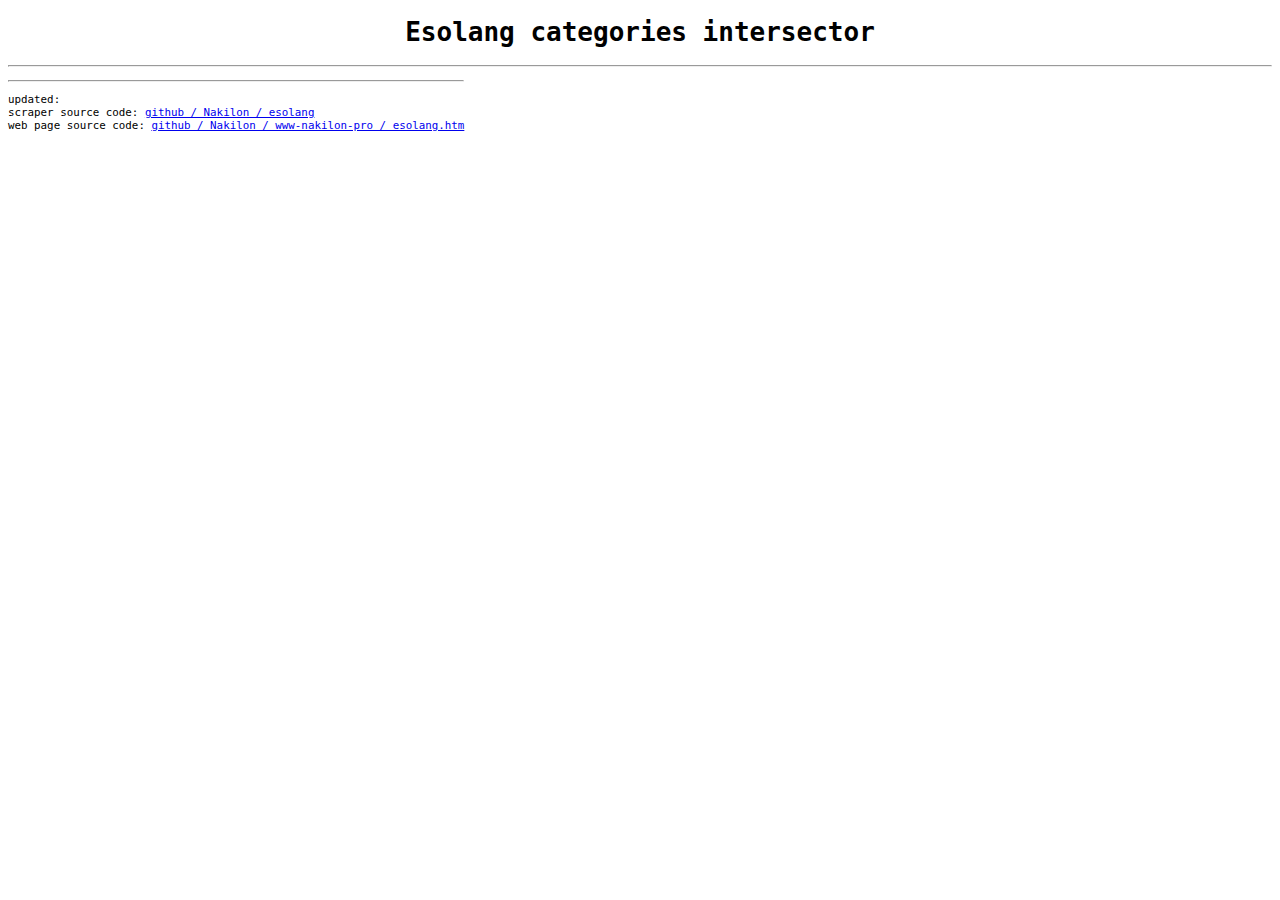
<file: www.nakilon.pro/esolang.htm>
<!DOCTYPE html>
<html>
  <head>
    <title>Esolang categories intersector</title>

    <script async src="https://www.googletagmanager.com/gtag/js?id=UA-109200828-1"></script>
    <script>
      window.dataLayer = window.dataLayer || [];
      function gtag(){dataLayer.push(arguments);}
      gtag("js", new Date());
      gtag("config", "UA-109200828-1");
    </script>

    <script>
      // change to 'fetch("./esolangcategories.json")' for local testing
      window.addEventListener("load", function() {
        fetch("http://storage.yandexcloud.net/unversioned.www.nakilon.pro/esolangcategories.json")
          .then(response => response.json())
          .then(json => {
            document.getElementById("updated").innerText = json.timestamp;
            for (const [name, category] of Object.entries(json.categories)) {
              const div = document.createElement("div");
              const input = document.createElement("input");
              input.type = "checkbox";
              input.onclick = function(){
                const innertexts = Array.from(document.getElementsByTagName("input")).
                  filter(i => i.checked).
                  map(i => i.parentNode.querySelector("a").innerText);
                if (innertexts.length == 0)
                  return document.getElementById("results").innerHTML = "no categories selected";
                const result = innertexts.
                  map(i => json.categories[i].members).
                  reduce((a, b) => a.filter(i => b.includes(i)));
                document.getElementById("results").innerHTML = `[${innertexts}] => ${result.length == 0 ? "no" : result.length} item${result.length == 1 ? "" : "s"}${result.length == 0 ? "" : ":"}<br><br>`;
                result.forEach( function(member){
                  const a = document.createElement("a");
                  a.href = json.members[member];
                  a.append(member);
                  const span = document.createElement("span");
                  span.style.color = "gray";
                  span.append(` ${
                    Object.entries(json.categories).
                      filter(([name, category]) => !innertexts.includes(name) && category.members.includes(member)).
                      map(([name, category]) => name)
                  }`);
                  const div = document.createElement("div");
                  div.appendChild(a);
                  div.appendChild(span);
                  document.getElementById("results").appendChild(div);
                } );
              };
              div.appendChild(input);
              const a = document.createElement("a");
              a.href = category.url;
              a.append(name);
              const label = document.createElement("label");
              label.appendChild(a);
              label.append(` (${category.members.length == 0 ? "no" : category.members.length} item${category.members.length == 1 ? "" : "s"})`);
              div.appendChild(label);
              document.getElementById("checkboxes").appendChild(div);
            };
          } );
      } );
    </script>
  </head>
  <body style="font-family: monospace">
    <center><h1>Esolang categories intersector</h1></center>
    <hr>
    <div style="float: left">
      <div id="checkboxes"></div>
      <hr>
      <p style="font-size: smaller">
        updated: <span id="updated"></span>
        <br>scraper source code: <a href="https://github.com/Nakilon/esolang">github / Nakilon / esolang</a>
        <br>web page source code: <a href="https://github.com/Nakilon/www-nakilon-pro/blob/master/www.nakilon.pro/esolang.htm">github / Nakilon / www-nakilon-pro / esolang.htm</a>
      </p>
    </div>
    <div id="results"></div>
  </body>
</html>
</file>
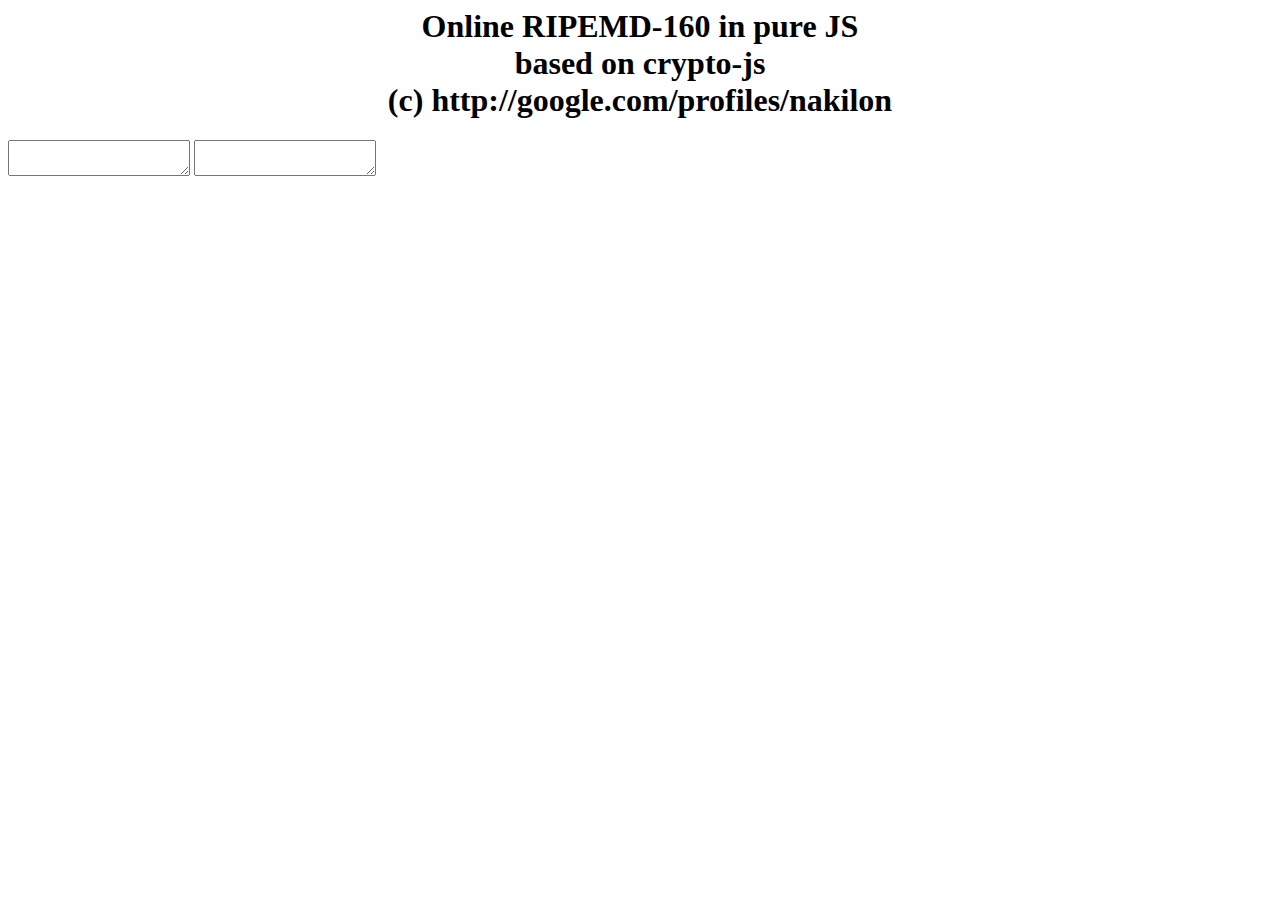
<file: www.nakilon.pro/ripemd160.html>
<html><body>

	<script>
		/*! jQuery v2.1.1 | (c) 2005, 2014 jQuery Foundation, Inc. | jquery.org/license */
!function(a,b){"object"==typeof module&&"object"==typeof module.exports?module.exports=a.document?b(a,!0):function(a){if(!a.document)throw new Error("jQuery requires a window with a document");return b(a)}:b(a)}("undefined"!=typeof window?window:this,function(a,b){var c=[],d=c.slice,e=c.concat,f=c.push,g=c.indexOf,h={},i=h.toString,j=h.hasOwnProperty,k={},l=a.document,m="2.1.1",n=function(a,b){return new n.fn.init(a,b)},o=/^[\s\uFEFF\xA0]+|[\s\uFEFF\xA0]+$/g,p=/^-ms-/,q=/-([\da-z])/gi,r=function(a,b){return b.toUpperCase()};n.fn=n.prototype={jquery:m,constructor:n,selector:"",length:0,toArray:function(){return d.call(this)},get:function(a){return null!=a?0>a?this[a+this.length]:this[a]:d.call(this)},pushStack:function(a){var b=n.merge(this.constructor(),a);return b.prevObject=this,b.context=this.context,b},each:function(a,b){return n.each(this,a,b)},map:function(a){return this.pushStack(n.map(this,function(b,c){return a.call(b,c,b)}))},slice:function(){return this.pushStack(d.apply(this,arguments))},first:function(){return this.eq(0)},last:function(){return this.eq(-1)},eq:function(a){var b=this.length,c=+a+(0>a?b:0);return this.pushStack(c>=0&&b>c?[this[c]]:[])},end:function(){return this.prevObject||this.constructor(null)},push:f,sort:c.sort,splice:c.splice},n.extend=n.fn.extend=function(){var a,b,c,d,e,f,g=arguments[0]||{},h=1,i=arguments.length,j=!1;for("boolean"==typeof g&&(j=g,g=arguments[h]||{},h++),"object"==typeof g||n.isFunction(g)||(g={}),h===i&&(g=this,h--);i>h;h++)if(null!=(a=arguments[h]))for(b in a)c=g[b],d=a[b],g!==d&&(j&&d&&(n.isPlainObject(d)||(e=n.isArray(d)))?(e?(e=!1,f=c&&n.isArray(c)?c:[]):f=c&&n.isPlainObject(c)?c:{},g[b]=n.extend(j,f,d)):void 0!==d&&(g[b]=d));return g},n.extend({expando:"jQuery"+(m+Math.random()).replace(/\D/g,""),isReady:!0,error:function(a){throw new Error(a)},noop:function(){},isFunction:function(a){return"function"===n.type(a)},isArray:Array.isArray,isWindow:function(a){return null!=a&&a===a.window},isNumeric:function(a){return!n.isArray(a)&&a-parseFloat(a)>=0},isPlainObject:function(a){return"object"!==n.type(a)||a.nodeType||n.isWindow(a)?!1:a.constructor&&!j.call(a.constructor.prototype,"isPrototypeOf")?!1:!0},isEmptyObject:function(a){var b;for(b in a)return!1;return!0},type:function(a){return null==a?a+"":"object"==typeof a||"function"==typeof a?h[i.call(a)]||"object":typeof a},globalEval:function(a){var b,c=eval;a=n.trim(a),a&&(1===a.indexOf("use strict")?(b=l.createElement("script"),b.text=a,l.head.appendChild(b).parentNode.removeChild(b)):c(a))},camelCase:function(a){return a.replace(p,"ms-").replace(q,r)},nodeName:function(a,b){return a.nodeName&&a.nodeName.toLowerCase()===b.toLowerCase()},each:function(a,b,c){var d,e=0,f=a.length,g=s(a);if(c){if(g){for(;f>e;e++)if(d=b.apply(a[e],c),d===!1)break}else for(e in a)if(d=b.apply(a[e],c),d===!1)break}else if(g){for(;f>e;e++)if(d=b.call(a[e],e,a[e]),d===!1)break}else for(e in a)if(d=b.call(a[e],e,a[e]),d===!1)break;return a},trim:function(a){return null==a?"":(a+"").replace(o,"")},makeArray:function(a,b){var c=b||[];return null!=a&&(s(Object(a))?n.merge(c,"string"==typeof a?[a]:a):f.call(c,a)),c},inArray:function(a,b,c){return null==b?-1:g.call(b,a,c)},merge:function(a,b){for(var c=+b.length,d=0,e=a.length;c>d;d++)a[e++]=b[d];return a.length=e,a},grep:function(a,b,c){for(var d,e=[],f=0,g=a.length,h=!c;g>f;f++)d=!b(a[f],f),d!==h&&e.push(a[f]);return e},map:function(a,b,c){var d,f=0,g=a.length,h=s(a),i=[];if(h)for(;g>f;f++)d=b(a[f],f,c),null!=d&&i.push(d);else for(f in a)d=b(a[f],f,c),null!=d&&i.push(d);return e.apply([],i)},guid:1,proxy:function(a,b){var c,e,f;return"string"==typeof b&&(c=a[b],b=a,a=c),n.isFunction(a)?(e=d.call(arguments,2),f=function(){return a.apply(b||this,e.concat(d.call(arguments)))},f.guid=a.guid=a.guid||n.guid++,f):void 0},now:Date.now,support:k}),n.each("Boolean Number String Function Array Date RegExp Object Error".split(" "),function(a,b){h["[object "+b+"]"]=b.toLowerCase()});function s(a){var b=a.length,c=n.type(a);return"function"===c||n.isWindow(a)?!1:1===a.nodeType&&b?!0:"array"===c||0===b||"number"==typeof b&&b>0&&b-1 in a}var t=function(a){var b,c,d,e,f,g,h,i,j,k,l,m,n,o,p,q,r,s,t,u="sizzle"+-new Date,v=a.document,w=0,x=0,y=gb(),z=gb(),A=gb(),B=function(a,b){return a===b&&(l=!0),0},C="undefined",D=1<<31,E={}.hasOwnProperty,F=[],G=F.pop,H=F.push,I=F.push,J=F.slice,K=F.indexOf||function(a){for(var b=0,c=this.length;c>b;b++)if(this[b]===a)return b;return-1},L="checked|selected|async|autofocus|autoplay|controls|defer|disabled|hidden|ismap|loop|multiple|open|readonly|required|scoped",M="[\\x20\\t\\r\\n\\f]",N="(?:\\\\.|[\\w-]|[^\\x00-\\xa0])+",O=N.replace("w","w#"),P="\\["+M+"*("+N+")(?:"+M+"*([*^$|!~]?=)"+M+"*(?:'((?:\\\\.|[^\\\\'])*)'|\"((?:\\\\.|[^\\\\\"])*)\"|("+O+"))|)"+M+"*\\]",Q=":("+N+")(?:\\((('((?:\\\\.|[^\\\\'])*)'|\"((?:\\\\.|[^\\\\\"])*)\")|((?:\\\\.|[^\\\\()[\\]]|"+P+")*)|.*)\\)|)",R=new RegExp("^"+M+"+|((?:^|[^\\\\])(?:\\\\.)*)"+M+"+$","g"),S=new RegExp("^"+M+"*,"+M+"*"),T=new RegExp("^"+M+"*([>+~]|"+M+")"+M+"*"),U=new RegExp("="+M+"*([^\\]'\"]*?)"+M+"*\\]","g"),V=new RegExp(Q),W=new RegExp("^"+O+"$"),X={ID:new RegExp("^#("+N+")"),CLASS:new RegExp("^\\.("+N+")"),TAG:new RegExp("^("+N.replace("w","w*")+")"),ATTR:new RegExp("^"+P),PSEUDO:new RegExp("^"+Q),CHILD:new RegExp("^:(only|first|last|nth|nth-last)-(child|of-type)(?:\\("+M+"*(even|odd|(([+-]|)(\\d*)n|)"+M+"*(?:([+-]|)"+M+"*(\\d+)|))"+M+"*\\)|)","i"),bool:new RegExp("^(?:"+L+")$","i"),needsContext:new RegExp("^"+M+"*[>+~]|:(even|odd|eq|gt|lt|nth|first|last)(?:\\("+M+"*((?:-\\d)?\\d*)"+M+"*\\)|)(?=[^-]|$)","i")},Y=/^(?:input|select|textarea|button)$/i,Z=/^h\d$/i,$=/^[^{]+\{\s*\[native \w/,_=/^(?:#([\w-]+)|(\w+)|\.([\w-]+))$/,ab=/[+~]/,bb=/'|\\/g,cb=new RegExp("\\\\([\\da-f]{1,6}"+M+"?|("+M+")|.)","ig"),db=function(a,b,c){var d="0x"+b-65536;return d!==d||c?b:0>d?String.fromCharCode(d+65536):String.fromCharCode(d>>10|55296,1023&d|56320)};try{I.apply(F=J.call(v.childNodes),v.childNodes),F[v.childNodes.length].nodeType}catch(eb){I={apply:F.length?function(a,b){H.apply(a,J.call(b))}:function(a,b){var c=a.length,d=0;while(a[c++]=b[d++]);a.length=c-1}}}function fb(a,b,d,e){var f,h,j,k,l,o,r,s,w,x;if((b?b.ownerDocument||b:v)!==n&&m(b),b=b||n,d=d||[],!a||"string"!=typeof a)return d;if(1!==(k=b.nodeType)&&9!==k)return[];if(p&&!e){if(f=_.exec(a))if(j=f[1]){if(9===k){if(h=b.getElementById(j),!h||!h.parentNode)return d;if(h.id===j)return d.push(h),d}else if(b.ownerDocument&&(h=b.ownerDocument.getElementById(j))&&t(b,h)&&h.id===j)return d.push(h),d}else{if(f[2])return I.apply(d,b.getElementsByTagName(a)),d;if((j=f[3])&&c.getElementsByClassName&&b.getElementsByClassName)return I.apply(d,b.getElementsByClassName(j)),d}if(c.qsa&&(!q||!q.test(a))){if(s=r=u,w=b,x=9===k&&a,1===k&&"object"!==b.nodeName.toLowerCase()){o=g(a),(r=b.getAttribute("id"))?s=r.replace(bb,"\\$&"):b.setAttribute("id",s),s="[id='"+s+"'] ",l=o.length;while(l--)o[l]=s+qb(o[l]);w=ab.test(a)&&ob(b.parentNode)||b,x=o.join(",")}if(x)try{return I.apply(d,w.querySelectorAll(x)),d}catch(y){}finally{r||b.removeAttribute("id")}}}return i(a.replace(R,"$1"),b,d,e)}function gb(){var a=[];function b(c,e){return a.push(c+" ")>d.cacheLength&&delete b[a.shift()],b[c+" "]=e}return b}function hb(a){return a[u]=!0,a}function ib(a){var b=n.createElement("div");try{return!!a(b)}catch(c){return!1}finally{b.parentNode&&b.parentNode.removeChild(b),b=null}}function jb(a,b){var c=a.split("|"),e=a.length;while(e--)d.attrHandle[c[e]]=b}function kb(a,b){var c=b&&a,d=c&&1===a.nodeType&&1===b.nodeType&&(~b.sourceIndex||D)-(~a.sourceIndex||D);if(d)return d;if(c)while(c=c.nextSibling)if(c===b)return-1;return a?1:-1}function lb(a){return function(b){var c=b.nodeName.toLowerCase();return"input"===c&&b.type===a}}function mb(a){return function(b){var c=b.nodeName.toLowerCase();return("input"===c||"button"===c)&&b.type===a}}function nb(a){return hb(function(b){return b=+b,hb(function(c,d){var e,f=a([],c.length,b),g=f.length;while(g--)c[e=f[g]]&&(c[e]=!(d[e]=c[e]))})})}function ob(a){return a&&typeof a.getElementsByTagName!==C&&a}c=fb.support={},f=fb.isXML=function(a){var b=a&&(a.ownerDocument||a).documentElement;return b?"HTML"!==b.nodeName:!1},m=fb.setDocument=function(a){var b,e=a?a.ownerDocument||a:v,g=e.defaultView;return e!==n&&9===e.nodeType&&e.documentElement?(n=e,o=e.documentElement,p=!f(e),g&&g!==g.top&&(g.addEventListener?g.addEventListener("unload",function(){m()},!1):g.attachEvent&&g.attachEvent("onunload",function(){m()})),c.attributes=ib(function(a){return a.className="i",!a.getAttribute("className")}),c.getElementsByTagName=ib(function(a){return a.appendChild(e.createComment("")),!a.getElementsByTagName("*").length}),c.getElementsByClassName=$.test(e.getElementsByClassName)&&ib(function(a){return a.innerHTML="<div class='a'></div><div class='a i'></div>",a.firstChild.className="i",2===a.getElementsByClassName("i").length}),c.getById=ib(function(a){return o.appendChild(a).id=u,!e.getElementsByName||!e.getElementsByName(u).length}),c.getById?(d.find.ID=function(a,b){if(typeof b.getElementById!==C&&p){var c=b.getElementById(a);return c&&c.parentNode?[c]:[]}},d.filter.ID=function(a){var b=a.replace(cb,db);return function(a){return a.getAttribute("id")===b}}):(delete d.find.ID,d.filter.ID=function(a){var b=a.replace(cb,db);return function(a){var c=typeof a.getAttributeNode!==C&&a.getAttributeNode("id");return c&&c.value===b}}),d.find.TAG=c.getElementsByTagName?function(a,b){return typeof b.getElementsByTagName!==C?b.getElementsByTagName(a):void 0}:function(a,b){var c,d=[],e=0,f=b.getElementsByTagName(a);if("*"===a){while(c=f[e++])1===c.nodeType&&d.push(c);return d}return f},d.find.CLASS=c.getElementsByClassName&&function(a,b){return typeof b.getElementsByClassName!==C&&p?b.getElementsByClassName(a):void 0},r=[],q=[],(c.qsa=$.test(e.querySelectorAll))&&(ib(function(a){a.innerHTML="<select msallowclip=''><option selected=''></option></select>",a.querySelectorAll("[msallowclip^='']").length&&q.push("[*^$]="+M+"*(?:''|\"\")"),a.querySelectorAll("[selected]").length||q.push("\\["+M+"*(?:value|"+L+")"),a.querySelectorAll(":checked").length||q.push(":checked")}),ib(function(a){var b=e.createElement("input");b.setAttribute("type","hidden"),a.appendChild(b).setAttribute("name","D"),a.querySelectorAll("[name=d]").length&&q.push("name"+M+"*[*^$|!~]?="),a.querySelectorAll(":enabled").length||q.push(":enabled",":disabled"),a.querySelectorAll("*,:x"),q.push(",.*:")})),(c.matchesSelector=$.test(s=o.matches||o.webkitMatchesSelector||o.mozMatchesSelector||o.oMatchesSelector||o.msMatchesSelector))&&ib(function(a){c.disconnectedMatch=s.call(a,"div"),s.call(a,"[s!='']:x"),r.push("!=",Q)}),q=q.length&&new RegExp(q.join("|")),r=r.length&&new RegExp(r.join("|")),b=$.test(o.compareDocumentPosition),t=b||$.test(o.contains)?function(a,b){var c=9===a.nodeType?a.documentElement:a,d=b&&b.parentNode;return a===d||!(!d||1!==d.nodeType||!(c.contains?c.contains(d):a.compareDocumentPosition&&16&a.compareDocumentPosition(d)))}:function(a,b){if(b)while(b=b.parentNode)if(b===a)return!0;return!1},B=b?function(a,b){if(a===b)return l=!0,0;var d=!a.compareDocumentPosition-!b.compareDocumentPosition;return d?d:(d=(a.ownerDocument||a)===(b.ownerDocument||b)?a.compareDocumentPosition(b):1,1&d||!c.sortDetached&&b.compareDocumentPosition(a)===d?a===e||a.ownerDocument===v&&t(v,a)?-1:b===e||b.ownerDocument===v&&t(v,b)?1:k?K.call(k,a)-K.call(k,b):0:4&d?-1:1)}:function(a,b){if(a===b)return l=!0,0;var c,d=0,f=a.parentNode,g=b.parentNode,h=[a],i=[b];if(!f||!g)return a===e?-1:b===e?1:f?-1:g?1:k?K.call(k,a)-K.call(k,b):0;if(f===g)return kb(a,b);c=a;while(c=c.parentNode)h.unshift(c);c=b;while(c=c.parentNode)i.unshift(c);while(h[d]===i[d])d++;return d?kb(h[d],i[d]):h[d]===v?-1:i[d]===v?1:0},e):n},fb.matches=function(a,b){return fb(a,null,null,b)},fb.matchesSelector=function(a,b){if((a.ownerDocument||a)!==n&&m(a),b=b.replace(U,"='$1']"),!(!c.matchesSelector||!p||r&&r.test(b)||q&&q.test(b)))try{var d=s.call(a,b);if(d||c.disconnectedMatch||a.document&&11!==a.document.nodeType)return d}catch(e){}return fb(b,n,null,[a]).length>0},fb.contains=function(a,b){return(a.ownerDocument||a)!==n&&m(a),t(a,b)},fb.attr=function(a,b){(a.ownerDocument||a)!==n&&m(a);var e=d.attrHandle[b.toLowerCase()],f=e&&E.call(d.attrHandle,b.toLowerCase())?e(a,b,!p):void 0;return void 0!==f?f:c.attributes||!p?a.getAttribute(b):(f=a.getAttributeNode(b))&&f.specified?f.value:null},fb.error=function(a){throw new Error("Syntax error, unrecognized expression: "+a)},fb.uniqueSort=function(a){var b,d=[],e=0,f=0;if(l=!c.detectDuplicates,k=!c.sortStable&&a.slice(0),a.sort(B),l){while(b=a[f++])b===a[f]&&(e=d.push(f));while(e--)a.splice(d[e],1)}return k=null,a},e=fb.getText=function(a){var b,c="",d=0,f=a.nodeType;if(f){if(1===f||9===f||11===f){if("string"==typeof a.textContent)return a.textContent;for(a=a.firstChild;a;a=a.nextSibling)c+=e(a)}else if(3===f||4===f)return a.nodeValue}else while(b=a[d++])c+=e(b);return c},d=fb.selectors={cacheLength:50,createPseudo:hb,match:X,attrHandle:{},find:{},relative:{">":{dir:"parentNode",first:!0}," ":{dir:"parentNode"},"+":{dir:"previousSibling",first:!0},"~":{dir:"previousSibling"}},preFilter:{ATTR:function(a){return a[1]=a[1].replace(cb,db),a[3]=(a[3]||a[4]||a[5]||"").replace(cb,db),"~="===a[2]&&(a[3]=" "+a[3]+" "),a.slice(0,4)},CHILD:function(a){return a[1]=a[1].toLowerCase(),"nth"===a[1].slice(0,3)?(a[3]||fb.error(a[0]),a[4]=+(a[4]?a[5]+(a[6]||1):2*("even"===a[3]||"odd"===a[3])),a[5]=+(a[7]+a[8]||"odd"===a[3])):a[3]&&fb.error(a[0]),a},PSEUDO:function(a){var b,c=!a[6]&&a[2];return X.CHILD.test(a[0])?null:(a[3]?a[2]=a[4]||a[5]||"":c&&V.test(c)&&(b=g(c,!0))&&(b=c.indexOf(")",c.length-b)-c.length)&&(a[0]=a[0].slice(0,b),a[2]=c.slice(0,b)),a.slice(0,3))}},filter:{TAG:function(a){var b=a.replace(cb,db).toLowerCase();return"*"===a?function(){return!0}:function(a){return a.nodeName&&a.nodeName.toLowerCase()===b}},CLASS:function(a){var b=y[a+" "];return b||(b=new RegExp("(^|"+M+")"+a+"("+M+"|$)"))&&y(a,function(a){return b.test("string"==typeof a.className&&a.className||typeof a.getAttribute!==C&&a.getAttribute("class")||"")})},ATTR:function(a,b,c){return function(d){var e=fb.attr(d,a);return null==e?"!="===b:b?(e+="","="===b?e===c:"!="===b?e!==c:"^="===b?c&&0===e.indexOf(c):"*="===b?c&&e.indexOf(c)>-1:"$="===b?c&&e.slice(-c.length)===c:"~="===b?(" "+e+" ").indexOf(c)>-1:"|="===b?e===c||e.slice(0,c.length+1)===c+"-":!1):!0}},CHILD:function(a,b,c,d,e){var f="nth"!==a.slice(0,3),g="last"!==a.slice(-4),h="of-type"===b;return 1===d&&0===e?function(a){return!!a.parentNode}:function(b,c,i){var j,k,l,m,n,o,p=f!==g?"nextSibling":"previousSibling",q=b.parentNode,r=h&&b.nodeName.toLowerCase(),s=!i&&!h;if(q){if(f){while(p){l=b;while(l=l[p])if(h?l.nodeName.toLowerCase()===r:1===l.nodeType)return!1;o=p="only"===a&&!o&&"nextSibling"}return!0}if(o=[g?q.firstChild:q.lastChild],g&&s){k=q[u]||(q[u]={}),j=k[a]||[],n=j[0]===w&&j[1],m=j[0]===w&&j[2],l=n&&q.childNodes[n];while(l=++n&&l&&l[p]||(m=n=0)||o.pop())if(1===l.nodeType&&++m&&l===b){k[a]=[w,n,m];break}}else if(s&&(j=(b[u]||(b[u]={}))[a])&&j[0]===w)m=j[1];else while(l=++n&&l&&l[p]||(m=n=0)||o.pop())if((h?l.nodeName.toLowerCase()===r:1===l.nodeType)&&++m&&(s&&((l[u]||(l[u]={}))[a]=[w,m]),l===b))break;return m-=e,m===d||m%d===0&&m/d>=0}}},PSEUDO:function(a,b){var c,e=d.pseudos[a]||d.setFilters[a.toLowerCase()]||fb.error("unsupported pseudo: "+a);return e[u]?e(b):e.length>1?(c=[a,a,"",b],d.setFilters.hasOwnProperty(a.toLowerCase())?hb(function(a,c){var d,f=e(a,b),g=f.length;while(g--)d=K.call(a,f[g]),a[d]=!(c[d]=f[g])}):function(a){return e(a,0,c)}):e}},pseudos:{not:hb(function(a){var b=[],c=[],d=h(a.replace(R,"$1"));return d[u]?hb(function(a,b,c,e){var f,g=d(a,null,e,[]),h=a.length;while(h--)(f=g[h])&&(a[h]=!(b[h]=f))}):function(a,e,f){return b[0]=a,d(b,null,f,c),!c.pop()}}),has:hb(function(a){return function(b){return fb(a,b).length>0}}),contains:hb(function(a){return function(b){return(b.textContent||b.innerText||e(b)).indexOf(a)>-1}}),lang:hb(function(a){return W.test(a||"")||fb.error("unsupported lang: "+a),a=a.replace(cb,db).toLowerCase(),function(b){var c;do if(c=p?b.lang:b.getAttribute("xml:lang")||b.getAttribute("lang"))return c=c.toLowerCase(),c===a||0===c.indexOf(a+"-");while((b=b.parentNode)&&1===b.nodeType);return!1}}),target:function(b){var c=a.location&&a.location.hash;return c&&c.slice(1)===b.id},root:function(a){return a===o},focus:function(a){return a===n.activeElement&&(!n.hasFocus||n.hasFocus())&&!!(a.type||a.href||~a.tabIndex)},enabled:function(a){return a.disabled===!1},disabled:function(a){return a.disabled===!0},checked:function(a){var b=a.nodeName.toLowerCase();return"input"===b&&!!a.checked||"option"===b&&!!a.selected},selected:function(a){return a.parentNode&&a.parentNode.selectedIndex,a.selected===!0},empty:function(a){for(a=a.firstChild;a;a=a.nextSibling)if(a.nodeType<6)return!1;return!0},parent:function(a){return!d.pseudos.empty(a)},header:function(a){return Z.test(a.nodeName)},input:function(a){return Y.test(a.nodeName)},button:function(a){var b=a.nodeName.toLowerCase();return"input"===b&&"button"===a.type||"button"===b},text:function(a){var b;return"input"===a.nodeName.toLowerCase()&&"text"===a.type&&(null==(b=a.getAttribute("type"))||"text"===b.toLowerCase())},first:nb(function(){return[0]}),last:nb(function(a,b){return[b-1]}),eq:nb(function(a,b,c){return[0>c?c+b:c]}),even:nb(function(a,b){for(var c=0;b>c;c+=2)a.push(c);return a}),odd:nb(function(a,b){for(var c=1;b>c;c+=2)a.push(c);return a}),lt:nb(function(a,b,c){for(var d=0>c?c+b:c;--d>=0;)a.push(d);return a}),gt:nb(function(a,b,c){for(var d=0>c?c+b:c;++d<b;)a.push(d);return a})}},d.pseudos.nth=d.pseudos.eq;for(b in{radio:!0,checkbox:!0,file:!0,password:!0,image:!0})d.pseudos[b]=lb(b);for(b in{submit:!0,reset:!0})d.pseudos[b]=mb(b);function pb(){}pb.prototype=d.filters=d.pseudos,d.setFilters=new pb,g=fb.tokenize=function(a,b){var c,e,f,g,h,i,j,k=z[a+" "];if(k)return b?0:k.slice(0);h=a,i=[],j=d.preFilter;while(h){(!c||(e=S.exec(h)))&&(e&&(h=h.slice(e[0].length)||h),i.push(f=[])),c=!1,(e=T.exec(h))&&(c=e.shift(),f.push({value:c,type:e[0].replace(R," ")}),h=h.slice(c.length));for(g in d.filter)!(e=X[g].exec(h))||j[g]&&!(e=j[g](e))||(c=e.shift(),f.push({value:c,type:g,matches:e}),h=h.slice(c.length));if(!c)break}return b?h.length:h?fb.error(a):z(a,i).slice(0)};function qb(a){for(var b=0,c=a.length,d="";c>b;b++)d+=a[b].value;return d}function rb(a,b,c){var d=b.dir,e=c&&"parentNode"===d,f=x++;return b.first?function(b,c,f){while(b=b[d])if(1===b.nodeType||e)return a(b,c,f)}:function(b,c,g){var h,i,j=[w,f];if(g){while(b=b[d])if((1===b.nodeType||e)&&a(b,c,g))return!0}else while(b=b[d])if(1===b.nodeType||e){if(i=b[u]||(b[u]={}),(h=i[d])&&h[0]===w&&h[1]===f)return j[2]=h[2];if(i[d]=j,j[2]=a(b,c,g))return!0}}}function sb(a){return a.length>1?function(b,c,d){var e=a.length;while(e--)if(!a[e](b,c,d))return!1;return!0}:a[0]}function tb(a,b,c){for(var d=0,e=b.length;e>d;d++)fb(a,b[d],c);return c}function ub(a,b,c,d,e){for(var f,g=[],h=0,i=a.length,j=null!=b;i>h;h++)(f=a[h])&&(!c||c(f,d,e))&&(g.push(f),j&&b.push(h));return g}function vb(a,b,c,d,e,f){return d&&!d[u]&&(d=vb(d)),e&&!e[u]&&(e=vb(e,f)),hb(function(f,g,h,i){var j,k,l,m=[],n=[],o=g.length,p=f||tb(b||"*",h.nodeType?[h]:h,[]),q=!a||!f&&b?p:ub(p,m,a,h,i),r=c?e||(f?a:o||d)?[]:g:q;if(c&&c(q,r,h,i),d){j=ub(r,n),d(j,[],h,i),k=j.length;while(k--)(l=j[k])&&(r[n[k]]=!(q[n[k]]=l))}if(f){if(e||a){if(e){j=[],k=r.length;while(k--)(l=r[k])&&j.push(q[k]=l);e(null,r=[],j,i)}k=r.length;while(k--)(l=r[k])&&(j=e?K.call(f,l):m[k])>-1&&(f[j]=!(g[j]=l))}}else r=ub(r===g?r.splice(o,r.length):r),e?e(null,g,r,i):I.apply(g,r)})}function wb(a){for(var b,c,e,f=a.length,g=d.relative[a[0].type],h=g||d.relative[" "],i=g?1:0,k=rb(function(a){return a===b},h,!0),l=rb(function(a){return K.call(b,a)>-1},h,!0),m=[function(a,c,d){return!g&&(d||c!==j)||((b=c).nodeType?k(a,c,d):l(a,c,d))}];f>i;i++)if(c=d.relative[a[i].type])m=[rb(sb(m),c)];else{if(c=d.filter[a[i].type].apply(null,a[i].matches),c[u]){for(e=++i;f>e;e++)if(d.relative[a[e].type])break;return vb(i>1&&sb(m),i>1&&qb(a.slice(0,i-1).concat({value:" "===a[i-2].type?"*":""})).replace(R,"$1"),c,e>i&&wb(a.slice(i,e)),f>e&&wb(a=a.slice(e)),f>e&&qb(a))}m.push(c)}return sb(m)}function xb(a,b){var c=b.length>0,e=a.length>0,f=function(f,g,h,i,k){var l,m,o,p=0,q="0",r=f&&[],s=[],t=j,u=f||e&&d.find.TAG("*",k),v=w+=null==t?1:Math.random()||.1,x=u.length;for(k&&(j=g!==n&&g);q!==x&&null!=(l=u[q]);q++){if(e&&l){m=0;while(o=a[m++])if(o(l,g,h)){i.push(l);break}k&&(w=v)}c&&((l=!o&&l)&&p--,f&&r.push(l))}if(p+=q,c&&q!==p){m=0;while(o=b[m++])o(r,s,g,h);if(f){if(p>0)while(q--)r[q]||s[q]||(s[q]=G.call(i));s=ub(s)}I.apply(i,s),k&&!f&&s.length>0&&p+b.length>1&&fb.uniqueSort(i)}return k&&(w=v,j=t),r};return c?hb(f):f}return h=fb.compile=function(a,b){var c,d=[],e=[],f=A[a+" "];if(!f){b||(b=g(a)),c=b.length;while(c--)f=wb(b[c]),f[u]?d.push(f):e.push(f);f=A(a,xb(e,d)),f.selector=a}return f},i=fb.select=function(a,b,e,f){var i,j,k,l,m,n="function"==typeof a&&a,o=!f&&g(a=n.selector||a);if(e=e||[],1===o.length){if(j=o[0]=o[0].slice(0),j.length>2&&"ID"===(k=j[0]).type&&c.getById&&9===b.nodeType&&p&&d.relative[j[1].type]){if(b=(d.find.ID(k.matches[0].replace(cb,db),b)||[])[0],!b)return e;n&&(b=b.parentNode),a=a.slice(j.shift().value.length)}i=X.needsContext.test(a)?0:j.length;while(i--){if(k=j[i],d.relative[l=k.type])break;if((m=d.find[l])&&(f=m(k.matches[0].replace(cb,db),ab.test(j[0].type)&&ob(b.parentNode)||b))){if(j.splice(i,1),a=f.length&&qb(j),!a)return I.apply(e,f),e;break}}}return(n||h(a,o))(f,b,!p,e,ab.test(a)&&ob(b.parentNode)||b),e},c.sortStable=u.split("").sort(B).join("")===u,c.detectDuplicates=!!l,m(),c.sortDetached=ib(function(a){return 1&a.compareDocumentPosition(n.createElement("div"))}),ib(function(a){return a.innerHTML="<a href='#'></a>","#"===a.firstChild.getAttribute("href")})||jb("type|href|height|width",function(a,b,c){return c?void 0:a.getAttribute(b,"type"===b.toLowerCase()?1:2)}),c.attributes&&ib(function(a){return a.innerHTML="<input/>",a.firstChild.setAttribute("value",""),""===a.firstChild.getAttribute("value")})||jb("value",function(a,b,c){return c||"input"!==a.nodeName.toLowerCase()?void 0:a.defaultValue}),ib(function(a){return null==a.getAttribute("disabled")})||jb(L,function(a,b,c){var d;return c?void 0:a[b]===!0?b.toLowerCase():(d=a.getAttributeNode(b))&&d.specified?d.value:null}),fb}(a);n.find=t,n.expr=t.selectors,n.expr[":"]=n.expr.pseudos,n.unique=t.uniqueSort,n.text=t.getText,n.isXMLDoc=t.isXML,n.contains=t.contains;var u=n.expr.match.needsContext,v=/^<(\w+)\s*\/?>(?:<\/\1>|)$/,w=/^.[^:#\[\.,]*$/;function x(a,b,c){if(n.isFunction(b))return n.grep(a,function(a,d){return!!b.call(a,d,a)!==c});if(b.nodeType)return n.grep(a,function(a){return a===b!==c});if("string"==typeof b){if(w.test(b))return n.filter(b,a,c);b=n.filter(b,a)}return n.grep(a,function(a){return g.call(b,a)>=0!==c})}n.filter=function(a,b,c){var d=b[0];return c&&(a=":not("+a+")"),1===b.length&&1===d.nodeType?n.find.matchesSelector(d,a)?[d]:[]:n.find.matches(a,n.grep(b,function(a){return 1===a.nodeType}))},n.fn.extend({find:function(a){var b,c=this.length,d=[],e=this;if("string"!=typeof a)return this.pushStack(n(a).filter(function(){for(b=0;c>b;b++)if(n.contains(e[b],this))return!0}));for(b=0;c>b;b++)n.find(a,e[b],d);return d=this.pushStack(c>1?n.unique(d):d),d.selector=this.selector?this.selector+" "+a:a,d},filter:function(a){return this.pushStack(x(this,a||[],!1))},not:function(a){return this.pushStack(x(this,a||[],!0))},is:function(a){return!!x(this,"string"==typeof a&&u.test(a)?n(a):a||[],!1).length}});var y,z=/^(?:\s*(<[\w\W]+>)[^>]*|#([\w-]*))$/,A=n.fn.init=function(a,b){var c,d;if(!a)return this;if("string"==typeof a){if(c="<"===a[0]&&">"===a[a.length-1]&&a.length>=3?[null,a,null]:z.exec(a),!c||!c[1]&&b)return!b||b.jquery?(b||y).find(a):this.constructor(b).find(a);if(c[1]){if(b=b instanceof n?b[0]:b,n.merge(this,n.parseHTML(c[1],b&&b.nodeType?b.ownerDocument||b:l,!0)),v.test(c[1])&&n.isPlainObject(b))for(c in b)n.isFunction(this[c])?this[c](b[c]):this.attr(c,b[c]);return this}return d=l.getElementById(c[2]),d&&d.parentNode&&(this.length=1,this[0]=d),this.context=l,this.selector=a,this}return a.nodeType?(this.context=this[0]=a,this.length=1,this):n.isFunction(a)?"undefined"!=typeof y.ready?y.ready(a):a(n):(void 0!==a.selector&&(this.selector=a.selector,this.context=a.context),n.makeArray(a,this))};A.prototype=n.fn,y=n(l);var B=/^(?:parents|prev(?:Until|All))/,C={children:!0,contents:!0,next:!0,prev:!0};n.extend({dir:function(a,b,c){var d=[],e=void 0!==c;while((a=a[b])&&9!==a.nodeType)if(1===a.nodeType){if(e&&n(a).is(c))break;d.push(a)}return d},sibling:function(a,b){for(var c=[];a;a=a.nextSibling)1===a.nodeType&&a!==b&&c.push(a);return c}}),n.fn.extend({has:function(a){var b=n(a,this),c=b.length;return this.filter(function(){for(var a=0;c>a;a++)if(n.contains(this,b[a]))return!0})},closest:function(a,b){for(var c,d=0,e=this.length,f=[],g=u.test(a)||"string"!=typeof a?n(a,b||this.context):0;e>d;d++)for(c=this[d];c&&c!==b;c=c.parentNode)if(c.nodeType<11&&(g?g.index(c)>-1:1===c.nodeType&&n.find.matchesSelector(c,a))){f.push(c);break}return this.pushStack(f.length>1?n.unique(f):f)},index:function(a){return a?"string"==typeof a?g.call(n(a),this[0]):g.call(this,a.jquery?a[0]:a):this[0]&&this[0].parentNode?this.first().prevAll().length:-1},add:function(a,b){return this.pushStack(n.unique(n.merge(this.get(),n(a,b))))},addBack:function(a){return this.add(null==a?this.prevObject:this.prevObject.filter(a))}});function D(a,b){while((a=a[b])&&1!==a.nodeType);return a}n.each({parent:function(a){var b=a.parentNode;return b&&11!==b.nodeType?b:null},parents:function(a){return n.dir(a,"parentNode")},parentsUntil:function(a,b,c){return n.dir(a,"parentNode",c)},next:function(a){return D(a,"nextSibling")},prev:function(a){return D(a,"previousSibling")},nextAll:function(a){return n.dir(a,"nextSibling")},prevAll:function(a){return n.dir(a,"previousSibling")},nextUntil:function(a,b,c){return n.dir(a,"nextSibling",c)},prevUntil:function(a,b,c){return n.dir(a,"previousSibling",c)},siblings:function(a){return n.sibling((a.parentNode||{}).firstChild,a)},children:function(a){return n.sibling(a.firstChild)},contents:function(a){return a.contentDocument||n.merge([],a.childNodes)}},function(a,b){n.fn[a]=function(c,d){var e=n.map(this,b,c);return"Until"!==a.slice(-5)&&(d=c),d&&"string"==typeof d&&(e=n.filter(d,e)),this.length>1&&(C[a]||n.unique(e),B.test(a)&&e.reverse()),this.pushStack(e)}});var E=/\S+/g,F={};function G(a){var b=F[a]={};return n.each(a.match(E)||[],function(a,c){b[c]=!0}),b}n.Callbacks=function(a){a="string"==typeof a?F[a]||G(a):n.extend({},a);var b,c,d,e,f,g,h=[],i=!a.once&&[],j=function(l){for(b=a.memory&&l,c=!0,g=e||0,e=0,f=h.length,d=!0;h&&f>g;g++)if(h[g].apply(l[0],l[1])===!1&&a.stopOnFalse){b=!1;break}d=!1,h&&(i?i.length&&j(i.shift()):b?h=[]:k.disable())},k={add:function(){if(h){var c=h.length;!function g(b){n.each(b,function(b,c){var d=n.type(c);"function"===d?a.unique&&k.has(c)||h.push(c):c&&c.length&&"string"!==d&&g(c)})}(arguments),d?f=h.length:b&&(e=c,j(b))}return this},remove:function(){return h&&n.each(arguments,function(a,b){var c;while((c=n.inArray(b,h,c))>-1)h.splice(c,1),d&&(f>=c&&f--,g>=c&&g--)}),this},has:function(a){return a?n.inArray(a,h)>-1:!(!h||!h.length)},empty:function(){return h=[],f=0,this},disable:function(){return h=i=b=void 0,this},disabled:function(){return!h},lock:function(){return i=void 0,b||k.disable(),this},locked:function(){return!i},fireWith:function(a,b){return!h||c&&!i||(b=b||[],b=[a,b.slice?b.slice():b],d?i.push(b):j(b)),this},fire:function(){return k.fireWith(this,arguments),this},fired:function(){return!!c}};return k},n.extend({Deferred:function(a){var b=[["resolve","done",n.Callbacks("once memory"),"resolved"],["reject","fail",n.Callbacks("once memory"),"rejected"],["notify","progress",n.Callbacks("memory")]],c="pending",d={state:function(){return c},always:function(){return e.done(arguments).fail(arguments),this},then:function(){var a=arguments;return n.Deferred(function(c){n.each(b,function(b,f){var g=n.isFunction(a[b])&&a[b];e[f[1]](function(){var a=g&&g.apply(this,arguments);a&&n.isFunction(a.promise)?a.promise().done(c.resolve).fail(c.reject).progress(c.notify):c[f[0]+"With"](this===d?c.promise():this,g?[a]:arguments)})}),a=null}).promise()},promise:function(a){return null!=a?n.extend(a,d):d}},e={};return d.pipe=d.then,n.each(b,function(a,f){var g=f[2],h=f[3];d[f[1]]=g.add,h&&g.add(function(){c=h},b[1^a][2].disable,b[2][2].lock),e[f[0]]=function(){return e[f[0]+"With"](this===e?d:this,arguments),this},e[f[0]+"With"]=g.fireWith}),d.promise(e),a&&a.call(e,e),e},when:function(a){var b=0,c=d.call(arguments),e=c.length,f=1!==e||a&&n.isFunction(a.promise)?e:0,g=1===f?a:n.Deferred(),h=function(a,b,c){return function(e){b[a]=this,c[a]=arguments.length>1?d.call(arguments):e,c===i?g.notifyWith(b,c):--f||g.resolveWith(b,c)}},i,j,k;if(e>1)for(i=new Array(e),j=new Array(e),k=new Array(e);e>b;b++)c[b]&&n.isFunction(c[b].promise)?c[b].promise().done(h(b,k,c)).fail(g.reject).progress(h(b,j,i)):--f;return f||g.resolveWith(k,c),g.promise()}});var H;n.fn.ready=function(a){return n.ready.promise().done(a),this},n.extend({isReady:!1,readyWait:1,holdReady:function(a){a?n.readyWait++:n.ready(!0)},ready:function(a){(a===!0?--n.readyWait:n.isReady)||(n.isReady=!0,a!==!0&&--n.readyWait>0||(H.resolveWith(l,[n]),n.fn.triggerHandler&&(n(l).triggerHandler("ready"),n(l).off("ready"))))}});function I(){l.removeEventListener("DOMContentLoaded",I,!1),a.removeEventListener("load",I,!1),n.ready()}n.ready.promise=function(b){return H||(H=n.Deferred(),"complete"===l.readyState?setTimeout(n.ready):(l.addEventListener("DOMContentLoaded",I,!1),a.addEventListener("load",I,!1))),H.promise(b)},n.ready.promise();var J=n.access=function(a,b,c,d,e,f,g){var h=0,i=a.length,j=null==c;if("object"===n.type(c)){e=!0;for(h in c)n.access(a,b,h,c[h],!0,f,g)}else if(void 0!==d&&(e=!0,n.isFunction(d)||(g=!0),j&&(g?(b.call(a,d),b=null):(j=b,b=function(a,b,c){return j.call(n(a),c)})),b))for(;i>h;h++)b(a[h],c,g?d:d.call(a[h],h,b(a[h],c)));return e?a:j?b.call(a):i?b(a[0],c):f};n.acceptData=function(a){return 1===a.nodeType||9===a.nodeType||!+a.nodeType};function K(){Object.defineProperty(this.cache={},0,{get:function(){return{}}}),this.expando=n.expando+Math.random()}K.uid=1,K.accepts=n.acceptData,K.prototype={key:function(a){if(!K.accepts(a))return 0;var b={},c=a[this.expando];if(!c){c=K.uid++;try{b[this.expando]={value:c},Object.defineProperties(a,b)}catch(d){b[this.expando]=c,n.extend(a,b)}}return this.cache[c]||(this.cache[c]={}),c},set:function(a,b,c){var d,e=this.key(a),f=this.cache[e];if("string"==typeof b)f[b]=c;else if(n.isEmptyObject(f))n.extend(this.cache[e],b);else for(d in b)f[d]=b[d];return f},get:function(a,b){var c=this.cache[this.key(a)];return void 0===b?c:c[b]},access:function(a,b,c){var d;return void 0===b||b&&"string"==typeof b&&void 0===c?(d=this.get(a,b),void 0!==d?d:this.get(a,n.camelCase(b))):(this.set(a,b,c),void 0!==c?c:b)},remove:function(a,b){var c,d,e,f=this.key(a),g=this.cache[f];if(void 0===b)this.cache[f]={};else{n.isArray(b)?d=b.concat(b.map(n.camelCase)):(e=n.camelCase(b),b in g?d=[b,e]:(d=e,d=d in g?[d]:d.match(E)||[])),c=d.length;while(c--)delete g[d[c]]}},hasData:function(a){return!n.isEmptyObject(this.cache[a[this.expando]]||{})},discard:function(a){a[this.expando]&&delete this.cache[a[this.expando]]}};var L=new K,M=new K,N=/^(?:\{[\w\W]*\}|\[[\w\W]*\])$/,O=/([A-Z])/g;function P(a,b,c){var d;if(void 0===c&&1===a.nodeType)if(d="data-"+b.replace(O,"-$1").toLowerCase(),c=a.getAttribute(d),"string"==typeof c){try{c="true"===c?!0:"false"===c?!1:"null"===c?null:+c+""===c?+c:N.test(c)?n.parseJSON(c):c}catch(e){}M.set(a,b,c)}else c=void 0;return c}n.extend({hasData:function(a){return M.hasData(a)||L.hasData(a)},data:function(a,b,c){return M.access(a,b,c)},removeData:function(a,b){M.remove(a,b)
},_data:function(a,b,c){return L.access(a,b,c)},_removeData:function(a,b){L.remove(a,b)}}),n.fn.extend({data:function(a,b){var c,d,e,f=this[0],g=f&&f.attributes;if(void 0===a){if(this.length&&(e=M.get(f),1===f.nodeType&&!L.get(f,"hasDataAttrs"))){c=g.length;while(c--)g[c]&&(d=g[c].name,0===d.indexOf("data-")&&(d=n.camelCase(d.slice(5)),P(f,d,e[d])));L.set(f,"hasDataAttrs",!0)}return e}return"object"==typeof a?this.each(function(){M.set(this,a)}):J(this,function(b){var c,d=n.camelCase(a);if(f&&void 0===b){if(c=M.get(f,a),void 0!==c)return c;if(c=M.get(f,d),void 0!==c)return c;if(c=P(f,d,void 0),void 0!==c)return c}else this.each(function(){var c=M.get(this,d);M.set(this,d,b),-1!==a.indexOf("-")&&void 0!==c&&M.set(this,a,b)})},null,b,arguments.length>1,null,!0)},removeData:function(a){return this.each(function(){M.remove(this,a)})}}),n.extend({queue:function(a,b,c){var d;return a?(b=(b||"fx")+"queue",d=L.get(a,b),c&&(!d||n.isArray(c)?d=L.access(a,b,n.makeArray(c)):d.push(c)),d||[]):void 0},dequeue:function(a,b){b=b||"fx";var c=n.queue(a,b),d=c.length,e=c.shift(),f=n._queueHooks(a,b),g=function(){n.dequeue(a,b)};"inprogress"===e&&(e=c.shift(),d--),e&&("fx"===b&&c.unshift("inprogress"),delete f.stop,e.call(a,g,f)),!d&&f&&f.empty.fire()},_queueHooks:function(a,b){var c=b+"queueHooks";return L.get(a,c)||L.access(a,c,{empty:n.Callbacks("once memory").add(function(){L.remove(a,[b+"queue",c])})})}}),n.fn.extend({queue:function(a,b){var c=2;return"string"!=typeof a&&(b=a,a="fx",c--),arguments.length<c?n.queue(this[0],a):void 0===b?this:this.each(function(){var c=n.queue(this,a,b);n._queueHooks(this,a),"fx"===a&&"inprogress"!==c[0]&&n.dequeue(this,a)})},dequeue:function(a){return this.each(function(){n.dequeue(this,a)})},clearQueue:function(a){return this.queue(a||"fx",[])},promise:function(a,b){var c,d=1,e=n.Deferred(),f=this,g=this.length,h=function(){--d||e.resolveWith(f,[f])};"string"!=typeof a&&(b=a,a=void 0),a=a||"fx";while(g--)c=L.get(f[g],a+"queueHooks"),c&&c.empty&&(d++,c.empty.add(h));return h(),e.promise(b)}});var Q=/[+-]?(?:\d*\.|)\d+(?:[eE][+-]?\d+|)/.source,R=["Top","Right","Bottom","Left"],S=function(a,b){return a=b||a,"none"===n.css(a,"display")||!n.contains(a.ownerDocument,a)},T=/^(?:checkbox|radio)$/i;!function(){var a=l.createDocumentFragment(),b=a.appendChild(l.createElement("div")),c=l.createElement("input");c.setAttribute("type","radio"),c.setAttribute("checked","checked"),c.setAttribute("name","t"),b.appendChild(c),k.checkClone=b.cloneNode(!0).cloneNode(!0).lastChild.checked,b.innerHTML="<textarea>x</textarea>",k.noCloneChecked=!!b.cloneNode(!0).lastChild.defaultValue}();var U="undefined";k.focusinBubbles="onfocusin"in a;var V=/^key/,W=/^(?:mouse|pointer|contextmenu)|click/,X=/^(?:focusinfocus|focusoutblur)$/,Y=/^([^.]*)(?:\.(.+)|)$/;function Z(){return!0}function $(){return!1}function _(){try{return l.activeElement}catch(a){}}n.event={global:{},add:function(a,b,c,d,e){var f,g,h,i,j,k,l,m,o,p,q,r=L.get(a);if(r){c.handler&&(f=c,c=f.handler,e=f.selector),c.guid||(c.guid=n.guid++),(i=r.events)||(i=r.events={}),(g=r.handle)||(g=r.handle=function(b){return typeof n!==U&&n.event.triggered!==b.type?n.event.dispatch.apply(a,arguments):void 0}),b=(b||"").match(E)||[""],j=b.length;while(j--)h=Y.exec(b[j])||[],o=q=h[1],p=(h[2]||"").split(".").sort(),o&&(l=n.event.special[o]||{},o=(e?l.delegateType:l.bindType)||o,l=n.event.special[o]||{},k=n.extend({type:o,origType:q,data:d,handler:c,guid:c.guid,selector:e,needsContext:e&&n.expr.match.needsContext.test(e),namespace:p.join(".")},f),(m=i[o])||(m=i[o]=[],m.delegateCount=0,l.setup&&l.setup.call(a,d,p,g)!==!1||a.addEventListener&&a.addEventListener(o,g,!1)),l.add&&(l.add.call(a,k),k.handler.guid||(k.handler.guid=c.guid)),e?m.splice(m.delegateCount++,0,k):m.push(k),n.event.global[o]=!0)}},remove:function(a,b,c,d,e){var f,g,h,i,j,k,l,m,o,p,q,r=L.hasData(a)&&L.get(a);if(r&&(i=r.events)){b=(b||"").match(E)||[""],j=b.length;while(j--)if(h=Y.exec(b[j])||[],o=q=h[1],p=(h[2]||"").split(".").sort(),o){l=n.event.special[o]||{},o=(d?l.delegateType:l.bindType)||o,m=i[o]||[],h=h[2]&&new RegExp("(^|\\.)"+p.join("\\.(?:.*\\.|)")+"(\\.|$)"),g=f=m.length;while(f--)k=m[f],!e&&q!==k.origType||c&&c.guid!==k.guid||h&&!h.test(k.namespace)||d&&d!==k.selector&&("**"!==d||!k.selector)||(m.splice(f,1),k.selector&&m.delegateCount--,l.remove&&l.remove.call(a,k));g&&!m.length&&(l.teardown&&l.teardown.call(a,p,r.handle)!==!1||n.removeEvent(a,o,r.handle),delete i[o])}else for(o in i)n.event.remove(a,o+b[j],c,d,!0);n.isEmptyObject(i)&&(delete r.handle,L.remove(a,"events"))}},trigger:function(b,c,d,e){var f,g,h,i,k,m,o,p=[d||l],q=j.call(b,"type")?b.type:b,r=j.call(b,"namespace")?b.namespace.split("."):[];if(g=h=d=d||l,3!==d.nodeType&&8!==d.nodeType&&!X.test(q+n.event.triggered)&&(q.indexOf(".")>=0&&(r=q.split("."),q=r.shift(),r.sort()),k=q.indexOf(":")<0&&"on"+q,b=b[n.expando]?b:new n.Event(q,"object"==typeof b&&b),b.isTrigger=e?2:3,b.namespace=r.join("."),b.namespace_re=b.namespace?new RegExp("(^|\\.)"+r.join("\\.(?:.*\\.|)")+"(\\.|$)"):null,b.result=void 0,b.target||(b.target=d),c=null==c?[b]:n.makeArray(c,[b]),o=n.event.special[q]||{},e||!o.trigger||o.trigger.apply(d,c)!==!1)){if(!e&&!o.noBubble&&!n.isWindow(d)){for(i=o.delegateType||q,X.test(i+q)||(g=g.parentNode);g;g=g.parentNode)p.push(g),h=g;h===(d.ownerDocument||l)&&p.push(h.defaultView||h.parentWindow||a)}f=0;while((g=p[f++])&&!b.isPropagationStopped())b.type=f>1?i:o.bindType||q,m=(L.get(g,"events")||{})[b.type]&&L.get(g,"handle"),m&&m.apply(g,c),m=k&&g[k],m&&m.apply&&n.acceptData(g)&&(b.result=m.apply(g,c),b.result===!1&&b.preventDefault());return b.type=q,e||b.isDefaultPrevented()||o._default&&o._default.apply(p.pop(),c)!==!1||!n.acceptData(d)||k&&n.isFunction(d[q])&&!n.isWindow(d)&&(h=d[k],h&&(d[k]=null),n.event.triggered=q,d[q](),n.event.triggered=void 0,h&&(d[k]=h)),b.result}},dispatch:function(a){a=n.event.fix(a);var b,c,e,f,g,h=[],i=d.call(arguments),j=(L.get(this,"events")||{})[a.type]||[],k=n.event.special[a.type]||{};if(i[0]=a,a.delegateTarget=this,!k.preDispatch||k.preDispatch.call(this,a)!==!1){h=n.event.handlers.call(this,a,j),b=0;while((f=h[b++])&&!a.isPropagationStopped()){a.currentTarget=f.elem,c=0;while((g=f.handlers[c++])&&!a.isImmediatePropagationStopped())(!a.namespace_re||a.namespace_re.test(g.namespace))&&(a.handleObj=g,a.data=g.data,e=((n.event.special[g.origType]||{}).handle||g.handler).apply(f.elem,i),void 0!==e&&(a.result=e)===!1&&(a.preventDefault(),a.stopPropagation()))}return k.postDispatch&&k.postDispatch.call(this,a),a.result}},handlers:function(a,b){var c,d,e,f,g=[],h=b.delegateCount,i=a.target;if(h&&i.nodeType&&(!a.button||"click"!==a.type))for(;i!==this;i=i.parentNode||this)if(i.disabled!==!0||"click"!==a.type){for(d=[],c=0;h>c;c++)f=b[c],e=f.selector+" ",void 0===d[e]&&(d[e]=f.needsContext?n(e,this).index(i)>=0:n.find(e,this,null,[i]).length),d[e]&&d.push(f);d.length&&g.push({elem:i,handlers:d})}return h<b.length&&g.push({elem:this,handlers:b.slice(h)}),g},props:"altKey bubbles cancelable ctrlKey currentTarget eventPhase metaKey relatedTarget shiftKey target timeStamp view which".split(" "),fixHooks:{},keyHooks:{props:"char charCode key keyCode".split(" "),filter:function(a,b){return null==a.which&&(a.which=null!=b.charCode?b.charCode:b.keyCode),a}},mouseHooks:{props:"button buttons clientX clientY offsetX offsetY pageX pageY screenX screenY toElement".split(" "),filter:function(a,b){var c,d,e,f=b.button;return null==a.pageX&&null!=b.clientX&&(c=a.target.ownerDocument||l,d=c.documentElement,e=c.body,a.pageX=b.clientX+(d&&d.scrollLeft||e&&e.scrollLeft||0)-(d&&d.clientLeft||e&&e.clientLeft||0),a.pageY=b.clientY+(d&&d.scrollTop||e&&e.scrollTop||0)-(d&&d.clientTop||e&&e.clientTop||0)),a.which||void 0===f||(a.which=1&f?1:2&f?3:4&f?2:0),a}},fix:function(a){if(a[n.expando])return a;var b,c,d,e=a.type,f=a,g=this.fixHooks[e];g||(this.fixHooks[e]=g=W.test(e)?this.mouseHooks:V.test(e)?this.keyHooks:{}),d=g.props?this.props.concat(g.props):this.props,a=new n.Event(f),b=d.length;while(b--)c=d[b],a[c]=f[c];return a.target||(a.target=l),3===a.target.nodeType&&(a.target=a.target.parentNode),g.filter?g.filter(a,f):a},special:{load:{noBubble:!0},focus:{trigger:function(){return this!==_()&&this.focus?(this.focus(),!1):void 0},delegateType:"focusin"},blur:{trigger:function(){return this===_()&&this.blur?(this.blur(),!1):void 0},delegateType:"focusout"},click:{trigger:function(){return"checkbox"===this.type&&this.click&&n.nodeName(this,"input")?(this.click(),!1):void 0},_default:function(a){return n.nodeName(a.target,"a")}},beforeunload:{postDispatch:function(a){void 0!==a.result&&a.originalEvent&&(a.originalEvent.returnValue=a.result)}}},simulate:function(a,b,c,d){var e=n.extend(new n.Event,c,{type:a,isSimulated:!0,originalEvent:{}});d?n.event.trigger(e,null,b):n.event.dispatch.call(b,e),e.isDefaultPrevented()&&c.preventDefault()}},n.removeEvent=function(a,b,c){a.removeEventListener&&a.removeEventListener(b,c,!1)},n.Event=function(a,b){return this instanceof n.Event?(a&&a.type?(this.originalEvent=a,this.type=a.type,this.isDefaultPrevented=a.defaultPrevented||void 0===a.defaultPrevented&&a.returnValue===!1?Z:$):this.type=a,b&&n.extend(this,b),this.timeStamp=a&&a.timeStamp||n.now(),void(this[n.expando]=!0)):new n.Event(a,b)},n.Event.prototype={isDefaultPrevented:$,isPropagationStopped:$,isImmediatePropagationStopped:$,preventDefault:function(){var a=this.originalEvent;this.isDefaultPrevented=Z,a&&a.preventDefault&&a.preventDefault()},stopPropagation:function(){var a=this.originalEvent;this.isPropagationStopped=Z,a&&a.stopPropagation&&a.stopPropagation()},stopImmediatePropagation:function(){var a=this.originalEvent;this.isImmediatePropagationStopped=Z,a&&a.stopImmediatePropagation&&a.stopImmediatePropagation(),this.stopPropagation()}},n.each({mouseenter:"mouseover",mouseleave:"mouseout",pointerenter:"pointerover",pointerleave:"pointerout"},function(a,b){n.event.special[a]={delegateType:b,bindType:b,handle:function(a){var c,d=this,e=a.relatedTarget,f=a.handleObj;return(!e||e!==d&&!n.contains(d,e))&&(a.type=f.origType,c=f.handler.apply(this,arguments),a.type=b),c}}}),k.focusinBubbles||n.each({focus:"focusin",blur:"focusout"},function(a,b){var c=function(a){n.event.simulate(b,a.target,n.event.fix(a),!0)};n.event.special[b]={setup:function(){var d=this.ownerDocument||this,e=L.access(d,b);e||d.addEventListener(a,c,!0),L.access(d,b,(e||0)+1)},teardown:function(){var d=this.ownerDocument||this,e=L.access(d,b)-1;e?L.access(d,b,e):(d.removeEventListener(a,c,!0),L.remove(d,b))}}}),n.fn.extend({on:function(a,b,c,d,e){var f,g;if("object"==typeof a){"string"!=typeof b&&(c=c||b,b=void 0);for(g in a)this.on(g,b,c,a[g],e);return this}if(null==c&&null==d?(d=b,c=b=void 0):null==d&&("string"==typeof b?(d=c,c=void 0):(d=c,c=b,b=void 0)),d===!1)d=$;else if(!d)return this;return 1===e&&(f=d,d=function(a){return n().off(a),f.apply(this,arguments)},d.guid=f.guid||(f.guid=n.guid++)),this.each(function(){n.event.add(this,a,d,c,b)})},one:function(a,b,c,d){return this.on(a,b,c,d,1)},off:function(a,b,c){var d,e;if(a&&a.preventDefault&&a.handleObj)return d=a.handleObj,n(a.delegateTarget).off(d.namespace?d.origType+"."+d.namespace:d.origType,d.selector,d.handler),this;if("object"==typeof a){for(e in a)this.off(e,b,a[e]);return this}return(b===!1||"function"==typeof b)&&(c=b,b=void 0),c===!1&&(c=$),this.each(function(){n.event.remove(this,a,c,b)})},trigger:function(a,b){return this.each(function(){n.event.trigger(a,b,this)})},triggerHandler:function(a,b){var c=this[0];return c?n.event.trigger(a,b,c,!0):void 0}});var ab=/<(?!area|br|col|embed|hr|img|input|link|meta|param)(([\w:]+)[^>]*)\/>/gi,bb=/<([\w:]+)/,cb=/<|&#?\w+;/,db=/<(?:script|style|link)/i,eb=/checked\s*(?:[^=]|=\s*.checked.)/i,fb=/^$|\/(?:java|ecma)script/i,gb=/^true\/(.*)/,hb=/^\s*<!(?:\[CDATA\[|--)|(?:\]\]|--)>\s*$/g,ib={option:[1,"<select multiple='multiple'>","</select>"],thead:[1,"<table>","</table>"],col:[2,"<table><colgroup>","</colgroup></table>"],tr:[2,"<table><tbody>","</tbody></table>"],td:[3,"<table><tbody><tr>","</tr></tbody></table>"],_default:[0,"",""]};ib.optgroup=ib.option,ib.tbody=ib.tfoot=ib.colgroup=ib.caption=ib.thead,ib.th=ib.td;function jb(a,b){return n.nodeName(a,"table")&&n.nodeName(11!==b.nodeType?b:b.firstChild,"tr")?a.getElementsByTagName("tbody")[0]||a.appendChild(a.ownerDocument.createElement("tbody")):a}function kb(a){return a.type=(null!==a.getAttribute("type"))+"/"+a.type,a}function lb(a){var b=gb.exec(a.type);return b?a.type=b[1]:a.removeAttribute("type"),a}function mb(a,b){for(var c=0,d=a.length;d>c;c++)L.set(a[c],"globalEval",!b||L.get(b[c],"globalEval"))}function nb(a,b){var c,d,e,f,g,h,i,j;if(1===b.nodeType){if(L.hasData(a)&&(f=L.access(a),g=L.set(b,f),j=f.events)){delete g.handle,g.events={};for(e in j)for(c=0,d=j[e].length;d>c;c++)n.event.add(b,e,j[e][c])}M.hasData(a)&&(h=M.access(a),i=n.extend({},h),M.set(b,i))}}function ob(a,b){var c=a.getElementsByTagName?a.getElementsByTagName(b||"*"):a.querySelectorAll?a.querySelectorAll(b||"*"):[];return void 0===b||b&&n.nodeName(a,b)?n.merge([a],c):c}function pb(a,b){var c=b.nodeName.toLowerCase();"input"===c&&T.test(a.type)?b.checked=a.checked:("input"===c||"textarea"===c)&&(b.defaultValue=a.defaultValue)}n.extend({clone:function(a,b,c){var d,e,f,g,h=a.cloneNode(!0),i=n.contains(a.ownerDocument,a);if(!(k.noCloneChecked||1!==a.nodeType&&11!==a.nodeType||n.isXMLDoc(a)))for(g=ob(h),f=ob(a),d=0,e=f.length;e>d;d++)pb(f[d],g[d]);if(b)if(c)for(f=f||ob(a),g=g||ob(h),d=0,e=f.length;e>d;d++)nb(f[d],g[d]);else nb(a,h);return g=ob(h,"script"),g.length>0&&mb(g,!i&&ob(a,"script")),h},buildFragment:function(a,b,c,d){for(var e,f,g,h,i,j,k=b.createDocumentFragment(),l=[],m=0,o=a.length;o>m;m++)if(e=a[m],e||0===e)if("object"===n.type(e))n.merge(l,e.nodeType?[e]:e);else if(cb.test(e)){f=f||k.appendChild(b.createElement("div")),g=(bb.exec(e)||["",""])[1].toLowerCase(),h=ib[g]||ib._default,f.innerHTML=h[1]+e.replace(ab,"<$1></$2>")+h[2],j=h[0];while(j--)f=f.lastChild;n.merge(l,f.childNodes),f=k.firstChild,f.textContent=""}else l.push(b.createTextNode(e));k.textContent="",m=0;while(e=l[m++])if((!d||-1===n.inArray(e,d))&&(i=n.contains(e.ownerDocument,e),f=ob(k.appendChild(e),"script"),i&&mb(f),c)){j=0;while(e=f[j++])fb.test(e.type||"")&&c.push(e)}return k},cleanData:function(a){for(var b,c,d,e,f=n.event.special,g=0;void 0!==(c=a[g]);g++){if(n.acceptData(c)&&(e=c[L.expando],e&&(b=L.cache[e]))){if(b.events)for(d in b.events)f[d]?n.event.remove(c,d):n.removeEvent(c,d,b.handle);L.cache[e]&&delete L.cache[e]}delete M.cache[c[M.expando]]}}}),n.fn.extend({text:function(a){return J(this,function(a){return void 0===a?n.text(this):this.empty().each(function(){(1===this.nodeType||11===this.nodeType||9===this.nodeType)&&(this.textContent=a)})},null,a,arguments.length)},append:function(){return this.domManip(arguments,function(a){if(1===this.nodeType||11===this.nodeType||9===this.nodeType){var b=jb(this,a);b.appendChild(a)}})},prepend:function(){return this.domManip(arguments,function(a){if(1===this.nodeType||11===this.nodeType||9===this.nodeType){var b=jb(this,a);b.insertBefore(a,b.firstChild)}})},before:function(){return this.domManip(arguments,function(a){this.parentNode&&this.parentNode.insertBefore(a,this)})},after:function(){return this.domManip(arguments,function(a){this.parentNode&&this.parentNode.insertBefore(a,this.nextSibling)})},remove:function(a,b){for(var c,d=a?n.filter(a,this):this,e=0;null!=(c=d[e]);e++)b||1!==c.nodeType||n.cleanData(ob(c)),c.parentNode&&(b&&n.contains(c.ownerDocument,c)&&mb(ob(c,"script")),c.parentNode.removeChild(c));return this},empty:function(){for(var a,b=0;null!=(a=this[b]);b++)1===a.nodeType&&(n.cleanData(ob(a,!1)),a.textContent="");return this},clone:function(a,b){return a=null==a?!1:a,b=null==b?a:b,this.map(function(){return n.clone(this,a,b)})},html:function(a){return J(this,function(a){var b=this[0]||{},c=0,d=this.length;if(void 0===a&&1===b.nodeType)return b.innerHTML;if("string"==typeof a&&!db.test(a)&&!ib[(bb.exec(a)||["",""])[1].toLowerCase()]){a=a.replace(ab,"<$1></$2>");try{for(;d>c;c++)b=this[c]||{},1===b.nodeType&&(n.cleanData(ob(b,!1)),b.innerHTML=a);b=0}catch(e){}}b&&this.empty().append(a)},null,a,arguments.length)},replaceWith:function(){var a=arguments[0];return this.domManip(arguments,function(b){a=this.parentNode,n.cleanData(ob(this)),a&&a.replaceChild(b,this)}),a&&(a.length||a.nodeType)?this:this.remove()},detach:function(a){return this.remove(a,!0)},domManip:function(a,b){a=e.apply([],a);var c,d,f,g,h,i,j=0,l=this.length,m=this,o=l-1,p=a[0],q=n.isFunction(p);if(q||l>1&&"string"==typeof p&&!k.checkClone&&eb.test(p))return this.each(function(c){var d=m.eq(c);q&&(a[0]=p.call(this,c,d.html())),d.domManip(a,b)});if(l&&(c=n.buildFragment(a,this[0].ownerDocument,!1,this),d=c.firstChild,1===c.childNodes.length&&(c=d),d)){for(f=n.map(ob(c,"script"),kb),g=f.length;l>j;j++)h=c,j!==o&&(h=n.clone(h,!0,!0),g&&n.merge(f,ob(h,"script"))),b.call(this[j],h,j);if(g)for(i=f[f.length-1].ownerDocument,n.map(f,lb),j=0;g>j;j++)h=f[j],fb.test(h.type||"")&&!L.access(h,"globalEval")&&n.contains(i,h)&&(h.src?n._evalUrl&&n._evalUrl(h.src):n.globalEval(h.textContent.replace(hb,"")))}return this}}),n.each({appendTo:"append",prependTo:"prepend",insertBefore:"before",insertAfter:"after",replaceAll:"replaceWith"},function(a,b){n.fn[a]=function(a){for(var c,d=[],e=n(a),g=e.length-1,h=0;g>=h;h++)c=h===g?this:this.clone(!0),n(e[h])[b](c),f.apply(d,c.get());return this.pushStack(d)}});var qb,rb={};function sb(b,c){var d,e=n(c.createElement(b)).appendTo(c.body),f=a.getDefaultComputedStyle&&(d=a.getDefaultComputedStyle(e[0]))?d.display:n.css(e[0],"display");return e.detach(),f}function tb(a){var b=l,c=rb[a];return c||(c=sb(a,b),"none"!==c&&c||(qb=(qb||n("<iframe frameborder='0' width='0' height='0'/>")).appendTo(b.documentElement),b=qb[0].contentDocument,b.write(),b.close(),c=sb(a,b),qb.detach()),rb[a]=c),c}var ub=/^margin/,vb=new RegExp("^("+Q+")(?!px)[a-z%]+$","i"),wb=function(a){return a.ownerDocument.defaultView.getComputedStyle(a,null)};function xb(a,b,c){var d,e,f,g,h=a.style;return c=c||wb(a),c&&(g=c.getPropertyValue(b)||c[b]),c&&(""!==g||n.contains(a.ownerDocument,a)||(g=n.style(a,b)),vb.test(g)&&ub.test(b)&&(d=h.width,e=h.minWidth,f=h.maxWidth,h.minWidth=h.maxWidth=h.width=g,g=c.width,h.width=d,h.minWidth=e,h.maxWidth=f)),void 0!==g?g+"":g}function yb(a,b){return{get:function(){return a()?void delete this.get:(this.get=b).apply(this,arguments)}}}!function(){var b,c,d=l.documentElement,e=l.createElement("div"),f=l.createElement("div");if(f.style){f.style.backgroundClip="content-box",f.cloneNode(!0).style.backgroundClip="",k.clearCloneStyle="content-box"===f.style.backgroundClip,e.style.cssText="border:0;width:0;height:0;top:0;left:-9999px;margin-top:1px;position:absolute",e.appendChild(f);function g(){f.style.cssText="-webkit-box-sizing:border-box;-moz-box-sizing:border-box;box-sizing:border-box;display:block;margin-top:1%;top:1%;border:1px;padding:1px;width:4px;position:absolute",f.innerHTML="",d.appendChild(e);var g=a.getComputedStyle(f,null);b="1%"!==g.top,c="4px"===g.width,d.removeChild(e)}a.getComputedStyle&&n.extend(k,{pixelPosition:function(){return g(),b},boxSizingReliable:function(){return null==c&&g(),c},reliableMarginRight:function(){var b,c=f.appendChild(l.createElement("div"));return c.style.cssText=f.style.cssText="-webkit-box-sizing:content-box;-moz-box-sizing:content-box;box-sizing:content-box;display:block;margin:0;border:0;padding:0",c.style.marginRight=c.style.width="0",f.style.width="1px",d.appendChild(e),b=!parseFloat(a.getComputedStyle(c,null).marginRight),d.removeChild(e),b}})}}(),n.swap=function(a,b,c,d){var e,f,g={};for(f in b)g[f]=a.style[f],a.style[f]=b[f];e=c.apply(a,d||[]);for(f in b)a.style[f]=g[f];return e};var zb=/^(none|table(?!-c[ea]).+)/,Ab=new RegExp("^("+Q+")(.*)$","i"),Bb=new RegExp("^([+-])=("+Q+")","i"),Cb={position:"absolute",visibility:"hidden",display:"block"},Db={letterSpacing:"0",fontWeight:"400"},Eb=["Webkit","O","Moz","ms"];function Fb(a,b){if(b in a)return b;var c=b[0].toUpperCase()+b.slice(1),d=b,e=Eb.length;while(e--)if(b=Eb[e]+c,b in a)return b;return d}function Gb(a,b,c){var d=Ab.exec(b);return d?Math.max(0,d[1]-(c||0))+(d[2]||"px"):b}function Hb(a,b,c,d,e){for(var f=c===(d?"border":"content")?4:"width"===b?1:0,g=0;4>f;f+=2)"margin"===c&&(g+=n.css(a,c+R[f],!0,e)),d?("content"===c&&(g-=n.css(a,"padding"+R[f],!0,e)),"margin"!==c&&(g-=n.css(a,"border"+R[f]+"Width",!0,e))):(g+=n.css(a,"padding"+R[f],!0,e),"padding"!==c&&(g+=n.css(a,"border"+R[f]+"Width",!0,e)));return g}function Ib(a,b,c){var d=!0,e="width"===b?a.offsetWidth:a.offsetHeight,f=wb(a),g="border-box"===n.css(a,"boxSizing",!1,f);if(0>=e||null==e){if(e=xb(a,b,f),(0>e||null==e)&&(e=a.style[b]),vb.test(e))return e;d=g&&(k.boxSizingReliable()||e===a.style[b]),e=parseFloat(e)||0}return e+Hb(a,b,c||(g?"border":"content"),d,f)+"px"}function Jb(a,b){for(var c,d,e,f=[],g=0,h=a.length;h>g;g++)d=a[g],d.style&&(f[g]=L.get(d,"olddisplay"),c=d.style.display,b?(f[g]||"none"!==c||(d.style.display=""),""===d.style.display&&S(d)&&(f[g]=L.access(d,"olddisplay",tb(d.nodeName)))):(e=S(d),"none"===c&&e||L.set(d,"olddisplay",e?c:n.css(d,"display"))));for(g=0;h>g;g++)d=a[g],d.style&&(b&&"none"!==d.style.display&&""!==d.style.display||(d.style.display=b?f[g]||"":"none"));return a}n.extend({cssHooks:{opacity:{get:function(a,b){if(b){var c=xb(a,"opacity");return""===c?"1":c}}}},cssNumber:{columnCount:!0,fillOpacity:!0,flexGrow:!0,flexShrink:!0,fontWeight:!0,lineHeight:!0,opacity:!0,order:!0,orphans:!0,widows:!0,zIndex:!0,zoom:!0},cssProps:{"float":"cssFloat"},style:function(a,b,c,d){if(a&&3!==a.nodeType&&8!==a.nodeType&&a.style){var e,f,g,h=n.camelCase(b),i=a.style;return b=n.cssProps[h]||(n.cssProps[h]=Fb(i,h)),g=n.cssHooks[b]||n.cssHooks[h],void 0===c?g&&"get"in g&&void 0!==(e=g.get(a,!1,d))?e:i[b]:(f=typeof c,"string"===f&&(e=Bb.exec(c))&&(c=(e[1]+1)*e[2]+parseFloat(n.css(a,b)),f="number"),null!=c&&c===c&&("number"!==f||n.cssNumber[h]||(c+="px"),k.clearCloneStyle||""!==c||0!==b.indexOf("background")||(i[b]="inherit"),g&&"set"in g&&void 0===(c=g.set(a,c,d))||(i[b]=c)),void 0)}},css:function(a,b,c,d){var e,f,g,h=n.camelCase(b);return b=n.cssProps[h]||(n.cssProps[h]=Fb(a.style,h)),g=n.cssHooks[b]||n.cssHooks[h],g&&"get"in g&&(e=g.get(a,!0,c)),void 0===e&&(e=xb(a,b,d)),"normal"===e&&b in Db&&(e=Db[b]),""===c||c?(f=parseFloat(e),c===!0||n.isNumeric(f)?f||0:e):e}}),n.each(["height","width"],function(a,b){n.cssHooks[b]={get:function(a,c,d){return c?zb.test(n.css(a,"display"))&&0===a.offsetWidth?n.swap(a,Cb,function(){return Ib(a,b,d)}):Ib(a,b,d):void 0},set:function(a,c,d){var e=d&&wb(a);return Gb(a,c,d?Hb(a,b,d,"border-box"===n.css(a,"boxSizing",!1,e),e):0)}}}),n.cssHooks.marginRight=yb(k.reliableMarginRight,function(a,b){return b?n.swap(a,{display:"inline-block"},xb,[a,"marginRight"]):void 0}),n.each({margin:"",padding:"",border:"Width"},function(a,b){n.cssHooks[a+b]={expand:function(c){for(var d=0,e={},f="string"==typeof c?c.split(" "):[c];4>d;d++)e[a+R[d]+b]=f[d]||f[d-2]||f[0];return e}},ub.test(a)||(n.cssHooks[a+b].set=Gb)}),n.fn.extend({css:function(a,b){return J(this,function(a,b,c){var d,e,f={},g=0;if(n.isArray(b)){for(d=wb(a),e=b.length;e>g;g++)f[b[g]]=n.css(a,b[g],!1,d);return f}return void 0!==c?n.style(a,b,c):n.css(a,b)},a,b,arguments.length>1)},show:function(){return Jb(this,!0)},hide:function(){return Jb(this)},toggle:function(a){return"boolean"==typeof a?a?this.show():this.hide():this.each(function(){S(this)?n(this).show():n(this).hide()})}});function Kb(a,b,c,d,e){return new Kb.prototype.init(a,b,c,d,e)}n.Tween=Kb,Kb.prototype={constructor:Kb,init:function(a,b,c,d,e,f){this.elem=a,this.prop=c,this.easing=e||"swing",this.options=b,this.start=this.now=this.cur(),this.end=d,this.unit=f||(n.cssNumber[c]?"":"px")},cur:function(){var a=Kb.propHooks[this.prop];return a&&a.get?a.get(this):Kb.propHooks._default.get(this)},run:function(a){var b,c=Kb.propHooks[this.prop];return this.pos=b=this.options.duration?n.easing[this.easing](a,this.options.duration*a,0,1,this.options.duration):a,this.now=(this.end-this.start)*b+this.start,this.options.step&&this.options.step.call(this.elem,this.now,this),c&&c.set?c.set(this):Kb.propHooks._default.set(this),this}},Kb.prototype.init.prototype=Kb.prototype,Kb.propHooks={_default:{get:function(a){var b;return null==a.elem[a.prop]||a.elem.style&&null!=a.elem.style[a.prop]?(b=n.css(a.elem,a.prop,""),b&&"auto"!==b?b:0):a.elem[a.prop]},set:function(a){n.fx.step[a.prop]?n.fx.step[a.prop](a):a.elem.style&&(null!=a.elem.style[n.cssProps[a.prop]]||n.cssHooks[a.prop])?n.style(a.elem,a.prop,a.now+a.unit):a.elem[a.prop]=a.now}}},Kb.propHooks.scrollTop=Kb.propHooks.scrollLeft={set:function(a){a.elem.nodeType&&a.elem.parentNode&&(a.elem[a.prop]=a.now)}},n.easing={linear:function(a){return a},swing:function(a){return.5-Math.cos(a*Math.PI)/2}},n.fx=Kb.prototype.init,n.fx.step={};var Lb,Mb,Nb=/^(?:toggle|show|hide)$/,Ob=new RegExp("^(?:([+-])=|)("+Q+")([a-z%]*)$","i"),Pb=/queueHooks$/,Qb=[Vb],Rb={"*":[function(a,b){var c=this.createTween(a,b),d=c.cur(),e=Ob.exec(b),f=e&&e[3]||(n.cssNumber[a]?"":"px"),g=(n.cssNumber[a]||"px"!==f&&+d)&&Ob.exec(n.css(c.elem,a)),h=1,i=20;if(g&&g[3]!==f){f=f||g[3],e=e||[],g=+d||1;do h=h||".5",g/=h,n.style(c.elem,a,g+f);while(h!==(h=c.cur()/d)&&1!==h&&--i)}return e&&(g=c.start=+g||+d||0,c.unit=f,c.end=e[1]?g+(e[1]+1)*e[2]:+e[2]),c}]};function Sb(){return setTimeout(function(){Lb=void 0}),Lb=n.now()}function Tb(a,b){var c,d=0,e={height:a};for(b=b?1:0;4>d;d+=2-b)c=R[d],e["margin"+c]=e["padding"+c]=a;return b&&(e.opacity=e.width=a),e}function Ub(a,b,c){for(var d,e=(Rb[b]||[]).concat(Rb["*"]),f=0,g=e.length;g>f;f++)if(d=e[f].call(c,b,a))return d}function Vb(a,b,c){var d,e,f,g,h,i,j,k,l=this,m={},o=a.style,p=a.nodeType&&S(a),q=L.get(a,"fxshow");c.queue||(h=n._queueHooks(a,"fx"),null==h.unqueued&&(h.unqueued=0,i=h.empty.fire,h.empty.fire=function(){h.unqueued||i()}),h.unqueued++,l.always(function(){l.always(function(){h.unqueued--,n.queue(a,"fx").length||h.empty.fire()})})),1===a.nodeType&&("height"in b||"width"in b)&&(c.overflow=[o.overflow,o.overflowX,o.overflowY],j=n.css(a,"display"),k="none"===j?L.get(a,"olddisplay")||tb(a.nodeName):j,"inline"===k&&"none"===n.css(a,"float")&&(o.display="inline-block")),c.overflow&&(o.overflow="hidden",l.always(function(){o.overflow=c.overflow[0],o.overflowX=c.overflow[1],o.overflowY=c.overflow[2]}));for(d in b)if(e=b[d],Nb.exec(e)){if(delete b[d],f=f||"toggle"===e,e===(p?"hide":"show")){if("show"!==e||!q||void 0===q[d])continue;p=!0}m[d]=q&&q[d]||n.style(a,d)}else j=void 0;if(n.isEmptyObject(m))"inline"===("none"===j?tb(a.nodeName):j)&&(o.display=j);else{q?"hidden"in q&&(p=q.hidden):q=L.access(a,"fxshow",{}),f&&(q.hidden=!p),p?n(a).show():l.done(function(){n(a).hide()}),l.done(function(){var b;L.remove(a,"fxshow");for(b in m)n.style(a,b,m[b])});for(d in m)g=Ub(p?q[d]:0,d,l),d in q||(q[d]=g.start,p&&(g.end=g.start,g.start="width"===d||"height"===d?1:0))}}function Wb(a,b){var c,d,e,f,g;for(c in a)if(d=n.camelCase(c),e=b[d],f=a[c],n.isArray(f)&&(e=f[1],f=a[c]=f[0]),c!==d&&(a[d]=f,delete a[c]),g=n.cssHooks[d],g&&"expand"in g){f=g.expand(f),delete a[d];for(c in f)c in a||(a[c]=f[c],b[c]=e)}else b[d]=e}function Xb(a,b,c){var d,e,f=0,g=Qb.length,h=n.Deferred().always(function(){delete i.elem}),i=function(){if(e)return!1;for(var b=Lb||Sb(),c=Math.max(0,j.startTime+j.duration-b),d=c/j.duration||0,f=1-d,g=0,i=j.tweens.length;i>g;g++)j.tweens[g].run(f);return h.notifyWith(a,[j,f,c]),1>f&&i?c:(h.resolveWith(a,[j]),!1)},j=h.promise({elem:a,props:n.extend({},b),opts:n.extend(!0,{specialEasing:{}},c),originalProperties:b,originalOptions:c,startTime:Lb||Sb(),duration:c.duration,tweens:[],createTween:function(b,c){var d=n.Tween(a,j.opts,b,c,j.opts.specialEasing[b]||j.opts.easing);return j.tweens.push(d),d},stop:function(b){var c=0,d=b?j.tweens.length:0;if(e)return this;for(e=!0;d>c;c++)j.tweens[c].run(1);return b?h.resolveWith(a,[j,b]):h.rejectWith(a,[j,b]),this}}),k=j.props;for(Wb(k,j.opts.specialEasing);g>f;f++)if(d=Qb[f].call(j,a,k,j.opts))return d;return n.map(k,Ub,j),n.isFunction(j.opts.start)&&j.opts.start.call(a,j),n.fx.timer(n.extend(i,{elem:a,anim:j,queue:j.opts.queue})),j.progress(j.opts.progress).done(j.opts.done,j.opts.complete).fail(j.opts.fail).always(j.opts.always)}n.Animation=n.extend(Xb,{tweener:function(a,b){n.isFunction(a)?(b=a,a=["*"]):a=a.split(" ");for(var c,d=0,e=a.length;e>d;d++)c=a[d],Rb[c]=Rb[c]||[],Rb[c].unshift(b)},prefilter:function(a,b){b?Qb.unshift(a):Qb.push(a)}}),n.speed=function(a,b,c){var d=a&&"object"==typeof a?n.extend({},a):{complete:c||!c&&b||n.isFunction(a)&&a,duration:a,easing:c&&b||b&&!n.isFunction(b)&&b};return d.duration=n.fx.off?0:"number"==typeof d.duration?d.duration:d.duration in n.fx.speeds?n.fx.speeds[d.duration]:n.fx.speeds._default,(null==d.queue||d.queue===!0)&&(d.queue="fx"),d.old=d.complete,d.complete=function(){n.isFunction(d.old)&&d.old.call(this),d.queue&&n.dequeue(this,d.queue)},d},n.fn.extend({fadeTo:function(a,b,c,d){return this.filter(S).css("opacity",0).show().end().animate({opacity:b},a,c,d)},animate:function(a,b,c,d){var e=n.isEmptyObject(a),f=n.speed(b,c,d),g=function(){var b=Xb(this,n.extend({},a),f);(e||L.get(this,"finish"))&&b.stop(!0)};return g.finish=g,e||f.queue===!1?this.each(g):this.queue(f.queue,g)},stop:function(a,b,c){var d=function(a){var b=a.stop;delete a.stop,b(c)};return"string"!=typeof a&&(c=b,b=a,a=void 0),b&&a!==!1&&this.queue(a||"fx",[]),this.each(function(){var b=!0,e=null!=a&&a+"queueHooks",f=n.timers,g=L.get(this);if(e)g[e]&&g[e].stop&&d(g[e]);else for(e in g)g[e]&&g[e].stop&&Pb.test(e)&&d(g[e]);for(e=f.length;e--;)f[e].elem!==this||null!=a&&f[e].queue!==a||(f[e].anim.stop(c),b=!1,f.splice(e,1));(b||!c)&&n.dequeue(this,a)})},finish:function(a){return a!==!1&&(a=a||"fx"),this.each(function(){var b,c=L.get(this),d=c[a+"queue"],e=c[a+"queueHooks"],f=n.timers,g=d?d.length:0;for(c.finish=!0,n.queue(this,a,[]),e&&e.stop&&e.stop.call(this,!0),b=f.length;b--;)f[b].elem===this&&f[b].queue===a&&(f[b].anim.stop(!0),f.splice(b,1));for(b=0;g>b;b++)d[b]&&d[b].finish&&d[b].finish.call(this);delete c.finish})}}),n.each(["toggle","show","hide"],function(a,b){var c=n.fn[b];n.fn[b]=function(a,d,e){return null==a||"boolean"==typeof a?c.apply(this,arguments):this.animate(Tb(b,!0),a,d,e)}}),n.each({slideDown:Tb("show"),slideUp:Tb("hide"),slideToggle:Tb("toggle"),fadeIn:{opacity:"show"},fadeOut:{opacity:"hide"},fadeToggle:{opacity:"toggle"}},function(a,b){n.fn[a]=function(a,c,d){return this.animate(b,a,c,d)}}),n.timers=[],n.fx.tick=function(){var a,b=0,c=n.timers;for(Lb=n.now();b<c.length;b++)a=c[b],a()||c[b]!==a||c.splice(b--,1);c.length||n.fx.stop(),Lb=void 0},n.fx.timer=function(a){n.timers.push(a),a()?n.fx.start():n.timers.pop()},n.fx.interval=13,n.fx.start=function(){Mb||(Mb=setInterval(n.fx.tick,n.fx.interval))},n.fx.stop=function(){clearInterval(Mb),Mb=null},n.fx.speeds={slow:600,fast:200,_default:400},n.fn.delay=function(a,b){return a=n.fx?n.fx.speeds[a]||a:a,b=b||"fx",this.queue(b,function(b,c){var d=setTimeout(b,a);c.stop=function(){clearTimeout(d)}})},function(){var a=l.createElement("input"),b=l.createElement("select"),c=b.appendChild(l.createElement("option"));a.type="checkbox",k.checkOn=""!==a.value,k.optSelected=c.selected,b.disabled=!0,k.optDisabled=!c.disabled,a=l.createElement("input"),a.value="t",a.type="radio",k.radioValue="t"===a.value}();var Yb,Zb,$b=n.expr.attrHandle;n.fn.extend({attr:function(a,b){return J(this,n.attr,a,b,arguments.length>1)},removeAttr:function(a){return this.each(function(){n.removeAttr(this,a)})}}),n.extend({attr:function(a,b,c){var d,e,f=a.nodeType;if(a&&3!==f&&8!==f&&2!==f)return typeof a.getAttribute===U?n.prop(a,b,c):(1===f&&n.isXMLDoc(a)||(b=b.toLowerCase(),d=n.attrHooks[b]||(n.expr.match.bool.test(b)?Zb:Yb)),void 0===c?d&&"get"in d&&null!==(e=d.get(a,b))?e:(e=n.find.attr(a,b),null==e?void 0:e):null!==c?d&&"set"in d&&void 0!==(e=d.set(a,c,b))?e:(a.setAttribute(b,c+""),c):void n.removeAttr(a,b))
},removeAttr:function(a,b){var c,d,e=0,f=b&&b.match(E);if(f&&1===a.nodeType)while(c=f[e++])d=n.propFix[c]||c,n.expr.match.bool.test(c)&&(a[d]=!1),a.removeAttribute(c)},attrHooks:{type:{set:function(a,b){if(!k.radioValue&&"radio"===b&&n.nodeName(a,"input")){var c=a.value;return a.setAttribute("type",b),c&&(a.value=c),b}}}}}),Zb={set:function(a,b,c){return b===!1?n.removeAttr(a,c):a.setAttribute(c,c),c}},n.each(n.expr.match.bool.source.match(/\w+/g),function(a,b){var c=$b[b]||n.find.attr;$b[b]=function(a,b,d){var e,f;return d||(f=$b[b],$b[b]=e,e=null!=c(a,b,d)?b.toLowerCase():null,$b[b]=f),e}});var _b=/^(?:input|select|textarea|button)$/i;n.fn.extend({prop:function(a,b){return J(this,n.prop,a,b,arguments.length>1)},removeProp:function(a){return this.each(function(){delete this[n.propFix[a]||a]})}}),n.extend({propFix:{"for":"htmlFor","class":"className"},prop:function(a,b,c){var d,e,f,g=a.nodeType;if(a&&3!==g&&8!==g&&2!==g)return f=1!==g||!n.isXMLDoc(a),f&&(b=n.propFix[b]||b,e=n.propHooks[b]),void 0!==c?e&&"set"in e&&void 0!==(d=e.set(a,c,b))?d:a[b]=c:e&&"get"in e&&null!==(d=e.get(a,b))?d:a[b]},propHooks:{tabIndex:{get:function(a){return a.hasAttribute("tabindex")||_b.test(a.nodeName)||a.href?a.tabIndex:-1}}}}),k.optSelected||(n.propHooks.selected={get:function(a){var b=a.parentNode;return b&&b.parentNode&&b.parentNode.selectedIndex,null}}),n.each(["tabIndex","readOnly","maxLength","cellSpacing","cellPadding","rowSpan","colSpan","useMap","frameBorder","contentEditable"],function(){n.propFix[this.toLowerCase()]=this});var ac=/[\t\r\n\f]/g;n.fn.extend({addClass:function(a){var b,c,d,e,f,g,h="string"==typeof a&&a,i=0,j=this.length;if(n.isFunction(a))return this.each(function(b){n(this).addClass(a.call(this,b,this.className))});if(h)for(b=(a||"").match(E)||[];j>i;i++)if(c=this[i],d=1===c.nodeType&&(c.className?(" "+c.className+" ").replace(ac," "):" ")){f=0;while(e=b[f++])d.indexOf(" "+e+" ")<0&&(d+=e+" ");g=n.trim(d),c.className!==g&&(c.className=g)}return this},removeClass:function(a){var b,c,d,e,f,g,h=0===arguments.length||"string"==typeof a&&a,i=0,j=this.length;if(n.isFunction(a))return this.each(function(b){n(this).removeClass(a.call(this,b,this.className))});if(h)for(b=(a||"").match(E)||[];j>i;i++)if(c=this[i],d=1===c.nodeType&&(c.className?(" "+c.className+" ").replace(ac," "):"")){f=0;while(e=b[f++])while(d.indexOf(" "+e+" ")>=0)d=d.replace(" "+e+" "," ");g=a?n.trim(d):"",c.className!==g&&(c.className=g)}return this},toggleClass:function(a,b){var c=typeof a;return"boolean"==typeof b&&"string"===c?b?this.addClass(a):this.removeClass(a):this.each(n.isFunction(a)?function(c){n(this).toggleClass(a.call(this,c,this.className,b),b)}:function(){if("string"===c){var b,d=0,e=n(this),f=a.match(E)||[];while(b=f[d++])e.hasClass(b)?e.removeClass(b):e.addClass(b)}else(c===U||"boolean"===c)&&(this.className&&L.set(this,"__className__",this.className),this.className=this.className||a===!1?"":L.get(this,"__className__")||"")})},hasClass:function(a){for(var b=" "+a+" ",c=0,d=this.length;d>c;c++)if(1===this[c].nodeType&&(" "+this[c].className+" ").replace(ac," ").indexOf(b)>=0)return!0;return!1}});var bc=/\r/g;n.fn.extend({val:function(a){var b,c,d,e=this[0];{if(arguments.length)return d=n.isFunction(a),this.each(function(c){var e;1===this.nodeType&&(e=d?a.call(this,c,n(this).val()):a,null==e?e="":"number"==typeof e?e+="":n.isArray(e)&&(e=n.map(e,function(a){return null==a?"":a+""})),b=n.valHooks[this.type]||n.valHooks[this.nodeName.toLowerCase()],b&&"set"in b&&void 0!==b.set(this,e,"value")||(this.value=e))});if(e)return b=n.valHooks[e.type]||n.valHooks[e.nodeName.toLowerCase()],b&&"get"in b&&void 0!==(c=b.get(e,"value"))?c:(c=e.value,"string"==typeof c?c.replace(bc,""):null==c?"":c)}}}),n.extend({valHooks:{option:{get:function(a){var b=n.find.attr(a,"value");return null!=b?b:n.trim(n.text(a))}},select:{get:function(a){for(var b,c,d=a.options,e=a.selectedIndex,f="select-one"===a.type||0>e,g=f?null:[],h=f?e+1:d.length,i=0>e?h:f?e:0;h>i;i++)if(c=d[i],!(!c.selected&&i!==e||(k.optDisabled?c.disabled:null!==c.getAttribute("disabled"))||c.parentNode.disabled&&n.nodeName(c.parentNode,"optgroup"))){if(b=n(c).val(),f)return b;g.push(b)}return g},set:function(a,b){var c,d,e=a.options,f=n.makeArray(b),g=e.length;while(g--)d=e[g],(d.selected=n.inArray(d.value,f)>=0)&&(c=!0);return c||(a.selectedIndex=-1),f}}}}),n.each(["radio","checkbox"],function(){n.valHooks[this]={set:function(a,b){return n.isArray(b)?a.checked=n.inArray(n(a).val(),b)>=0:void 0}},k.checkOn||(n.valHooks[this].get=function(a){return null===a.getAttribute("value")?"on":a.value})}),n.each("blur focus focusin focusout load resize scroll unload click dblclick mousedown mouseup mousemove mouseover mouseout mouseenter mouseleave change select submit keydown keypress keyup error contextmenu".split(" "),function(a,b){n.fn[b]=function(a,c){return arguments.length>0?this.on(b,null,a,c):this.trigger(b)}}),n.fn.extend({hover:function(a,b){return this.mouseenter(a).mouseleave(b||a)},bind:function(a,b,c){return this.on(a,null,b,c)},unbind:function(a,b){return this.off(a,null,b)},delegate:function(a,b,c,d){return this.on(b,a,c,d)},undelegate:function(a,b,c){return 1===arguments.length?this.off(a,"**"):this.off(b,a||"**",c)}});var cc=n.now(),dc=/\?/;n.parseJSON=function(a){return JSON.parse(a+"")},n.parseXML=function(a){var b,c;if(!a||"string"!=typeof a)return null;try{c=new DOMParser,b=c.parseFromString(a,"text/xml")}catch(d){b=void 0}return(!b||b.getElementsByTagName("parsererror").length)&&n.error("Invalid XML: "+a),b};var ec,fc,gc=/#.*$/,hc=/([?&])_=[^&]*/,ic=/^(.*?):[ \t]*([^\r\n]*)$/gm,jc=/^(?:about|app|app-storage|.+-extension|file|res|widget):$/,kc=/^(?:GET|HEAD)$/,lc=/^\/\//,mc=/^([\w.+-]+:)(?:\/\/(?:[^\/?#]*@|)([^\/?#:]*)(?::(\d+)|)|)/,nc={},oc={},pc="*/".concat("*");try{fc=location.href}catch(qc){fc=l.createElement("a"),fc.href="",fc=fc.href}ec=mc.exec(fc.toLowerCase())||[];function rc(a){return function(b,c){"string"!=typeof b&&(c=b,b="*");var d,e=0,f=b.toLowerCase().match(E)||[];if(n.isFunction(c))while(d=f[e++])"+"===d[0]?(d=d.slice(1)||"*",(a[d]=a[d]||[]).unshift(c)):(a[d]=a[d]||[]).push(c)}}function sc(a,b,c,d){var e={},f=a===oc;function g(h){var i;return e[h]=!0,n.each(a[h]||[],function(a,h){var j=h(b,c,d);return"string"!=typeof j||f||e[j]?f?!(i=j):void 0:(b.dataTypes.unshift(j),g(j),!1)}),i}return g(b.dataTypes[0])||!e["*"]&&g("*")}function tc(a,b){var c,d,e=n.ajaxSettings.flatOptions||{};for(c in b)void 0!==b[c]&&((e[c]?a:d||(d={}))[c]=b[c]);return d&&n.extend(!0,a,d),a}function uc(a,b,c){var d,e,f,g,h=a.contents,i=a.dataTypes;while("*"===i[0])i.shift(),void 0===d&&(d=a.mimeType||b.getResponseHeader("Content-Type"));if(d)for(e in h)if(h[e]&&h[e].test(d)){i.unshift(e);break}if(i[0]in c)f=i[0];else{for(e in c){if(!i[0]||a.converters[e+" "+i[0]]){f=e;break}g||(g=e)}f=f||g}return f?(f!==i[0]&&i.unshift(f),c[f]):void 0}function vc(a,b,c,d){var e,f,g,h,i,j={},k=a.dataTypes.slice();if(k[1])for(g in a.converters)j[g.toLowerCase()]=a.converters[g];f=k.shift();while(f)if(a.responseFields[f]&&(c[a.responseFields[f]]=b),!i&&d&&a.dataFilter&&(b=a.dataFilter(b,a.dataType)),i=f,f=k.shift())if("*"===f)f=i;else if("*"!==i&&i!==f){if(g=j[i+" "+f]||j["* "+f],!g)for(e in j)if(h=e.split(" "),h[1]===f&&(g=j[i+" "+h[0]]||j["* "+h[0]])){g===!0?g=j[e]:j[e]!==!0&&(f=h[0],k.unshift(h[1]));break}if(g!==!0)if(g&&a["throws"])b=g(b);else try{b=g(b)}catch(l){return{state:"parsererror",error:g?l:"No conversion from "+i+" to "+f}}}return{state:"success",data:b}}n.extend({active:0,lastModified:{},etag:{},ajaxSettings:{url:fc,type:"GET",isLocal:jc.test(ec[1]),global:!0,processData:!0,async:!0,contentType:"application/x-www-form-urlencoded; charset=UTF-8",accepts:{"*":pc,text:"text/plain",html:"text/html",xml:"application/xml, text/xml",json:"application/json, text/javascript"},contents:{xml:/xml/,html:/html/,json:/json/},responseFields:{xml:"responseXML",text:"responseText",json:"responseJSON"},converters:{"* text":String,"text html":!0,"text json":n.parseJSON,"text xml":n.parseXML},flatOptions:{url:!0,context:!0}},ajaxSetup:function(a,b){return b?tc(tc(a,n.ajaxSettings),b):tc(n.ajaxSettings,a)},ajaxPrefilter:rc(nc),ajaxTransport:rc(oc),ajax:function(a,b){"object"==typeof a&&(b=a,a=void 0),b=b||{};var c,d,e,f,g,h,i,j,k=n.ajaxSetup({},b),l=k.context||k,m=k.context&&(l.nodeType||l.jquery)?n(l):n.event,o=n.Deferred(),p=n.Callbacks("once memory"),q=k.statusCode||{},r={},s={},t=0,u="canceled",v={readyState:0,getResponseHeader:function(a){var b;if(2===t){if(!f){f={};while(b=ic.exec(e))f[b[1].toLowerCase()]=b[2]}b=f[a.toLowerCase()]}return null==b?null:b},getAllResponseHeaders:function(){return 2===t?e:null},setRequestHeader:function(a,b){var c=a.toLowerCase();return t||(a=s[c]=s[c]||a,r[a]=b),this},overrideMimeType:function(a){return t||(k.mimeType=a),this},statusCode:function(a){var b;if(a)if(2>t)for(b in a)q[b]=[q[b],a[b]];else v.always(a[v.status]);return this},abort:function(a){var b=a||u;return c&&c.abort(b),x(0,b),this}};if(o.promise(v).complete=p.add,v.success=v.done,v.error=v.fail,k.url=((a||k.url||fc)+"").replace(gc,"").replace(lc,ec[1]+"//"),k.type=b.method||b.type||k.method||k.type,k.dataTypes=n.trim(k.dataType||"*").toLowerCase().match(E)||[""],null==k.crossDomain&&(h=mc.exec(k.url.toLowerCase()),k.crossDomain=!(!h||h[1]===ec[1]&&h[2]===ec[2]&&(h[3]||("http:"===h[1]?"80":"443"))===(ec[3]||("http:"===ec[1]?"80":"443")))),k.data&&k.processData&&"string"!=typeof k.data&&(k.data=n.param(k.data,k.traditional)),sc(nc,k,b,v),2===t)return v;i=k.global,i&&0===n.active++&&n.event.trigger("ajaxStart"),k.type=k.type.toUpperCase(),k.hasContent=!kc.test(k.type),d=k.url,k.hasContent||(k.data&&(d=k.url+=(dc.test(d)?"&":"?")+k.data,delete k.data),k.cache===!1&&(k.url=hc.test(d)?d.replace(hc,"$1_="+cc++):d+(dc.test(d)?"&":"?")+"_="+cc++)),k.ifModified&&(n.lastModified[d]&&v.setRequestHeader("If-Modified-Since",n.lastModified[d]),n.etag[d]&&v.setRequestHeader("If-None-Match",n.etag[d])),(k.data&&k.hasContent&&k.contentType!==!1||b.contentType)&&v.setRequestHeader("Content-Type",k.contentType),v.setRequestHeader("Accept",k.dataTypes[0]&&k.accepts[k.dataTypes[0]]?k.accepts[k.dataTypes[0]]+("*"!==k.dataTypes[0]?", "+pc+"; q=0.01":""):k.accepts["*"]);for(j in k.headers)v.setRequestHeader(j,k.headers[j]);if(k.beforeSend&&(k.beforeSend.call(l,v,k)===!1||2===t))return v.abort();u="abort";for(j in{success:1,error:1,complete:1})v[j](k[j]);if(c=sc(oc,k,b,v)){v.readyState=1,i&&m.trigger("ajaxSend",[v,k]),k.async&&k.timeout>0&&(g=setTimeout(function(){v.abort("timeout")},k.timeout));try{t=1,c.send(r,x)}catch(w){if(!(2>t))throw w;x(-1,w)}}else x(-1,"No Transport");function x(a,b,f,h){var j,r,s,u,w,x=b;2!==t&&(t=2,g&&clearTimeout(g),c=void 0,e=h||"",v.readyState=a>0?4:0,j=a>=200&&300>a||304===a,f&&(u=uc(k,v,f)),u=vc(k,u,v,j),j?(k.ifModified&&(w=v.getResponseHeader("Last-Modified"),w&&(n.lastModified[d]=w),w=v.getResponseHeader("etag"),w&&(n.etag[d]=w)),204===a||"HEAD"===k.type?x="nocontent":304===a?x="notmodified":(x=u.state,r=u.data,s=u.error,j=!s)):(s=x,(a||!x)&&(x="error",0>a&&(a=0))),v.status=a,v.statusText=(b||x)+"",j?o.resolveWith(l,[r,x,v]):o.rejectWith(l,[v,x,s]),v.statusCode(q),q=void 0,i&&m.trigger(j?"ajaxSuccess":"ajaxError",[v,k,j?r:s]),p.fireWith(l,[v,x]),i&&(m.trigger("ajaxComplete",[v,k]),--n.active||n.event.trigger("ajaxStop")))}return v},getJSON:function(a,b,c){return n.get(a,b,c,"json")},getScript:function(a,b){return n.get(a,void 0,b,"script")}}),n.each(["get","post"],function(a,b){n[b]=function(a,c,d,e){return n.isFunction(c)&&(e=e||d,d=c,c=void 0),n.ajax({url:a,type:b,dataType:e,data:c,success:d})}}),n.each(["ajaxStart","ajaxStop","ajaxComplete","ajaxError","ajaxSuccess","ajaxSend"],function(a,b){n.fn[b]=function(a){return this.on(b,a)}}),n._evalUrl=function(a){return n.ajax({url:a,type:"GET",dataType:"script",async:!1,global:!1,"throws":!0})},n.fn.extend({wrapAll:function(a){var b;return n.isFunction(a)?this.each(function(b){n(this).wrapAll(a.call(this,b))}):(this[0]&&(b=n(a,this[0].ownerDocument).eq(0).clone(!0),this[0].parentNode&&b.insertBefore(this[0]),b.map(function(){var a=this;while(a.firstElementChild)a=a.firstElementChild;return a}).append(this)),this)},wrapInner:function(a){return this.each(n.isFunction(a)?function(b){n(this).wrapInner(a.call(this,b))}:function(){var b=n(this),c=b.contents();c.length?c.wrapAll(a):b.append(a)})},wrap:function(a){var b=n.isFunction(a);return this.each(function(c){n(this).wrapAll(b?a.call(this,c):a)})},unwrap:function(){return this.parent().each(function(){n.nodeName(this,"body")||n(this).replaceWith(this.childNodes)}).end()}}),n.expr.filters.hidden=function(a){return a.offsetWidth<=0&&a.offsetHeight<=0},n.expr.filters.visible=function(a){return!n.expr.filters.hidden(a)};var wc=/%20/g,xc=/\[\]$/,yc=/\r?\n/g,zc=/^(?:submit|button|image|reset|file)$/i,Ac=/^(?:input|select|textarea|keygen)/i;function Bc(a,b,c,d){var e;if(n.isArray(b))n.each(b,function(b,e){c||xc.test(a)?d(a,e):Bc(a+"["+("object"==typeof e?b:"")+"]",e,c,d)});else if(c||"object"!==n.type(b))d(a,b);else for(e in b)Bc(a+"["+e+"]",b[e],c,d)}n.param=function(a,b){var c,d=[],e=function(a,b){b=n.isFunction(b)?b():null==b?"":b,d[d.length]=encodeURIComponent(a)+"="+encodeURIComponent(b)};if(void 0===b&&(b=n.ajaxSettings&&n.ajaxSettings.traditional),n.isArray(a)||a.jquery&&!n.isPlainObject(a))n.each(a,function(){e(this.name,this.value)});else for(c in a)Bc(c,a[c],b,e);return d.join("&").replace(wc,"+")},n.fn.extend({serialize:function(){return n.param(this.serializeArray())},serializeArray:function(){return this.map(function(){var a=n.prop(this,"elements");return a?n.makeArray(a):this}).filter(function(){var a=this.type;return this.name&&!n(this).is(":disabled")&&Ac.test(this.nodeName)&&!zc.test(a)&&(this.checked||!T.test(a))}).map(function(a,b){var c=n(this).val();return null==c?null:n.isArray(c)?n.map(c,function(a){return{name:b.name,value:a.replace(yc,"\r\n")}}):{name:b.name,value:c.replace(yc,"\r\n")}}).get()}}),n.ajaxSettings.xhr=function(){try{return new XMLHttpRequest}catch(a){}};var Cc=0,Dc={},Ec={0:200,1223:204},Fc=n.ajaxSettings.xhr();a.ActiveXObject&&n(a).on("unload",function(){for(var a in Dc)Dc[a]()}),k.cors=!!Fc&&"withCredentials"in Fc,k.ajax=Fc=!!Fc,n.ajaxTransport(function(a){var b;return k.cors||Fc&&!a.crossDomain?{send:function(c,d){var e,f=a.xhr(),g=++Cc;if(f.open(a.type,a.url,a.async,a.username,a.password),a.xhrFields)for(e in a.xhrFields)f[e]=a.xhrFields[e];a.mimeType&&f.overrideMimeType&&f.overrideMimeType(a.mimeType),a.crossDomain||c["X-Requested-With"]||(c["X-Requested-With"]="XMLHttpRequest");for(e in c)f.setRequestHeader(e,c[e]);b=function(a){return function(){b&&(delete Dc[g],b=f.onload=f.onerror=null,"abort"===a?f.abort():"error"===a?d(f.status,f.statusText):d(Ec[f.status]||f.status,f.statusText,"string"==typeof f.responseText?{text:f.responseText}:void 0,f.getAllResponseHeaders()))}},f.onload=b(),f.onerror=b("error"),b=Dc[g]=b("abort");try{f.send(a.hasContent&&a.data||null)}catch(h){if(b)throw h}},abort:function(){b&&b()}}:void 0}),n.ajaxSetup({accepts:{script:"text/javascript, application/javascript, application/ecmascript, application/x-ecmascript"},contents:{script:/(?:java|ecma)script/},converters:{"text script":function(a){return n.globalEval(a),a}}}),n.ajaxPrefilter("script",function(a){void 0===a.cache&&(a.cache=!1),a.crossDomain&&(a.type="GET")}),n.ajaxTransport("script",function(a){if(a.crossDomain){var b,c;return{send:function(d,e){b=n("<script>").prop({async:!0,charset:a.scriptCharset,src:a.url}).on("load error",c=function(a){b.remove(),c=null,a&&e("error"===a.type?404:200,a.type)}),l.head.appendChild(b[0])},abort:function(){c&&c()}}}});var Gc=[],Hc=/(=)\?(?=&|$)|\?\?/;n.ajaxSetup({jsonp:"callback",jsonpCallback:function(){var a=Gc.pop()||n.expando+"_"+cc++;return this[a]=!0,a}}),n.ajaxPrefilter("json jsonp",function(b,c,d){var e,f,g,h=b.jsonp!==!1&&(Hc.test(b.url)?"url":"string"==typeof b.data&&!(b.contentType||"").indexOf("application/x-www-form-urlencoded")&&Hc.test(b.data)&&"data");return h||"jsonp"===b.dataTypes[0]?(e=b.jsonpCallback=n.isFunction(b.jsonpCallback)?b.jsonpCallback():b.jsonpCallback,h?b[h]=b[h].replace(Hc,"$1"+e):b.jsonp!==!1&&(b.url+=(dc.test(b.url)?"&":"?")+b.jsonp+"="+e),b.converters["script json"]=function(){return g||n.error(e+" was not called"),g[0]},b.dataTypes[0]="json",f=a[e],a[e]=function(){g=arguments},d.always(function(){a[e]=f,b[e]&&(b.jsonpCallback=c.jsonpCallback,Gc.push(e)),g&&n.isFunction(f)&&f(g[0]),g=f=void 0}),"script"):void 0}),n.parseHTML=function(a,b,c){if(!a||"string"!=typeof a)return null;"boolean"==typeof b&&(c=b,b=!1),b=b||l;var d=v.exec(a),e=!c&&[];return d?[b.createElement(d[1])]:(d=n.buildFragment([a],b,e),e&&e.length&&n(e).remove(),n.merge([],d.childNodes))};var Ic=n.fn.load;n.fn.load=function(a,b,c){if("string"!=typeof a&&Ic)return Ic.apply(this,arguments);var d,e,f,g=this,h=a.indexOf(" ");return h>=0&&(d=n.trim(a.slice(h)),a=a.slice(0,h)),n.isFunction(b)?(c=b,b=void 0):b&&"object"==typeof b&&(e="POST"),g.length>0&&n.ajax({url:a,type:e,dataType:"html",data:b}).done(function(a){f=arguments,g.html(d?n("<div>").append(n.parseHTML(a)).find(d):a)}).complete(c&&function(a,b){g.each(c,f||[a.responseText,b,a])}),this},n.expr.filters.animated=function(a){return n.grep(n.timers,function(b){return a===b.elem}).length};var Jc=a.document.documentElement;function Kc(a){return n.isWindow(a)?a:9===a.nodeType&&a.defaultView}n.offset={setOffset:function(a,b,c){var d,e,f,g,h,i,j,k=n.css(a,"position"),l=n(a),m={};"static"===k&&(a.style.position="relative"),h=l.offset(),f=n.css(a,"top"),i=n.css(a,"left"),j=("absolute"===k||"fixed"===k)&&(f+i).indexOf("auto")>-1,j?(d=l.position(),g=d.top,e=d.left):(g=parseFloat(f)||0,e=parseFloat(i)||0),n.isFunction(b)&&(b=b.call(a,c,h)),null!=b.top&&(m.top=b.top-h.top+g),null!=b.left&&(m.left=b.left-h.left+e),"using"in b?b.using.call(a,m):l.css(m)}},n.fn.extend({offset:function(a){if(arguments.length)return void 0===a?this:this.each(function(b){n.offset.setOffset(this,a,b)});var b,c,d=this[0],e={top:0,left:0},f=d&&d.ownerDocument;if(f)return b=f.documentElement,n.contains(b,d)?(typeof d.getBoundingClientRect!==U&&(e=d.getBoundingClientRect()),c=Kc(f),{top:e.top+c.pageYOffset-b.clientTop,left:e.left+c.pageXOffset-b.clientLeft}):e},position:function(){if(this[0]){var a,b,c=this[0],d={top:0,left:0};return"fixed"===n.css(c,"position")?b=c.getBoundingClientRect():(a=this.offsetParent(),b=this.offset(),n.nodeName(a[0],"html")||(d=a.offset()),d.top+=n.css(a[0],"borderTopWidth",!0),d.left+=n.css(a[0],"borderLeftWidth",!0)),{top:b.top-d.top-n.css(c,"marginTop",!0),left:b.left-d.left-n.css(c,"marginLeft",!0)}}},offsetParent:function(){return this.map(function(){var a=this.offsetParent||Jc;while(a&&!n.nodeName(a,"html")&&"static"===n.css(a,"position"))a=a.offsetParent;return a||Jc})}}),n.each({scrollLeft:"pageXOffset",scrollTop:"pageYOffset"},function(b,c){var d="pageYOffset"===c;n.fn[b]=function(e){return J(this,function(b,e,f){var g=Kc(b);return void 0===f?g?g[c]:b[e]:void(g?g.scrollTo(d?a.pageXOffset:f,d?f:a.pageYOffset):b[e]=f)},b,e,arguments.length,null)}}),n.each(["top","left"],function(a,b){n.cssHooks[b]=yb(k.pixelPosition,function(a,c){return c?(c=xb(a,b),vb.test(c)?n(a).position()[b]+"px":c):void 0})}),n.each({Height:"height",Width:"width"},function(a,b){n.each({padding:"inner"+a,content:b,"":"outer"+a},function(c,d){n.fn[d]=function(d,e){var f=arguments.length&&(c||"boolean"!=typeof d),g=c||(d===!0||e===!0?"margin":"border");return J(this,function(b,c,d){var e;return n.isWindow(b)?b.document.documentElement["client"+a]:9===b.nodeType?(e=b.documentElement,Math.max(b.body["scroll"+a],e["scroll"+a],b.body["offset"+a],e["offset"+a],e["client"+a])):void 0===d?n.css(b,c,g):n.style(b,c,d,g)},b,f?d:void 0,f,null)}})}),n.fn.size=function(){return this.length},n.fn.andSelf=n.fn.addBack,"function"==typeof define&&define.amd&&define("jquery",[],function(){return n});var Lc=a.jQuery,Mc=a.$;return n.noConflict=function(b){return a.$===n&&(a.$=Mc),b&&a.jQuery===n&&(a.jQuery=Lc),n},typeof b===U&&(a.jQuery=a.$=n),n});
	</script>
	<script>
		/*
CryptoJS v3.1.2
code.google.com/p/crypto-js
(c) 2009-2013 by Jeff Mott. All rights reserved.
code.google.com/p/crypto-js/wiki/License
*/
/*

(c) 2012 by C?dric Mesnil. All rights reserved.

Redistribution and use in source and binary forms, with or without modification, are permitted provided that the following conditions are met:

    - Redistributions of source code must retain the above copyright notice, this list of conditions and the following disclaimer.
    - Redistributions in binary form must reproduce the above copyright notice, this list of conditions and the following disclaimer in the documentation and/or other materials provided with the distribution.

THIS SOFTWARE IS PROVIDED BY THE COPYRIGHT HOLDERS AND CONTRIBUTORS "AS IS" AND ANY EXPRESS OR IMPLIED WARRANTIES, INCLUDING, BUT NOT LIMITED TO, THE IMPLIED WARRANTIES OF MERCHANTABILITY AND FITNESS FOR A PARTICULAR PURPOSE ARE DISCLAIMED. IN NO EVENT SHALL THE COPYRIGHT HOLDER OR CONTRIBUTORS BE LIABLE FOR ANY DIRECT, INDIRECT, INCIDENTAL, SPECIAL, EXEMPLARY, OR CONSEQUENTIAL DAMAGES (INCLUDING, BUT NOT LIMITED TO, PROCUREMENT OF SUBSTITUTE GOODS OR SERVICES; LOSS OF USE, DATA, OR PROFITS; OR BUSINESS INTERRUPTION) HOWEVER CAUSED AND ON ANY THEORY OF LIABILITY, WHETHER IN CONTRACT, STRICT LIABILITY, OR TORT (INCLUDING NEGLIGENCE OR OTHERWISE) ARISING IN ANY WAY OUT OF THE USE OF THIS SOFTWARE, EVEN IF ADVISED OF THE POSSIBILITY OF SUCH DAMAGE.
*/
var CryptoJS=CryptoJS||function(j,k){var e={},l=e.lib={},z=function(){},t=l.Base={extend:function(a){z.prototype=this;var c=new z;a&&c.mixIn(a);c.hasOwnProperty("init")||(c.init=function(){c.$super.init.apply(this,arguments)});c.init.prototype=c;c.$super=this;return c},create:function(){var a=this.extend();a.init.apply(a,arguments);return a},init:function(){},mixIn:function(a){for(var c in a)a.hasOwnProperty(c)&&(this[c]=a[c]);a.hasOwnProperty("toString")&&(this.toString=a.toString)},clone:function(){return this.init.prototype.extend(this)}},
u=l.WordArray=t.extend({init:function(a,c){a=this.words=a||[];this.sigBytes=c!=k?c:4*a.length},toString:function(a){return(a||D).stringify(this)},concat:function(a){var c=this.words,h=a.words,d=this.sigBytes;a=a.sigBytes;this.clamp();if(d%4)for(var b=0;b<a;b++)c[d+b>>>2]|=(h[b>>>2]>>>24-8*(b%4)&255)<<24-8*((d+b)%4);else if(65535<h.length)for(b=0;b<a;b+=4)c[d+b>>>2]=h[b>>>2];else c.push.apply(c,h);this.sigBytes+=a;return this},clamp:function(){var a=this.words,c=this.sigBytes;a[c>>>2]&=4294967295<<
32-8*(c%4);a.length=j.ceil(c/4)},clone:function(){var a=t.clone.call(this);a.words=this.words.slice(0);return a},random:function(a){for(var c=[],b=0;b<a;b+=4)c.push(4294967296*j.random()|0);return new u.init(c,a)}}),w=e.enc={},D=w.Hex={stringify:function(a){var c=a.words;a=a.sigBytes;for(var b=[],d=0;d<a;d++){var g=c[d>>>2]>>>24-8*(d%4)&255;b.push((g>>>4).toString(16));b.push((g&15).toString(16))}return b.join("")},parse:function(a){for(var c=a.length,b=[],d=0;d<c;d+=2)b[d>>>3]|=parseInt(a.substr(d,
2),16)<<24-4*(d%8);return new u.init(b,c/2)}},A=w.Latin1={stringify:function(a){var c=a.words;a=a.sigBytes;for(var b=[],d=0;d<a;d++)b.push(String.fromCharCode(c[d>>>2]>>>24-8*(d%4)&255));return b.join("")},parse:function(a){for(var b=a.length,h=[],d=0;d<b;d++)h[d>>>2]|=(a.charCodeAt(d)&255)<<24-8*(d%4);return new u.init(h,b)}},g=w.Utf8={stringify:function(a){try{return decodeURIComponent(escape(A.stringify(a)))}catch(b){throw Error("Malformed UTF-8 data");}},parse:function(a){return A.parse(unescape(encodeURIComponent(a)))}},
v=l.BufferedBlockAlgorithm=t.extend({reset:function(){this._data=new u.init;this._nDataBytes=0},_append:function(a){"string"==typeof a&&(a=g.parse(a));this._data.concat(a);this._nDataBytes+=a.sigBytes},_process:function(a){var b=this._data,h=b.words,d=b.sigBytes,g=this.blockSize,v=d/(4*g),v=a?j.ceil(v):j.max((v|0)-this._minBufferSize,0);a=v*g;d=j.min(4*a,d);if(a){for(var e=0;e<a;e+=g)this._doProcessBlock(h,e);e=h.splice(0,a);b.sigBytes-=d}return new u.init(e,d)},clone:function(){var a=t.clone.call(this);
a._data=this._data.clone();return a},_minBufferSize:0});l.Hasher=v.extend({cfg:t.extend(),init:function(a){this.cfg=this.cfg.extend(a);this.reset()},reset:function(){v.reset.call(this);this._doReset()},update:function(a){this._append(a);this._process();return this},finalize:function(a){a&&this._append(a);return this._doFinalize()},blockSize:16,_createHelper:function(a){return function(b,g){return(new a.init(g)).finalize(b)}},_createHmacHelper:function(a){return function(c,g){return(new b.HMAC.init(a,
g)).finalize(c)}}});var b=e.algo={};return e}(Math);
(function(){var j=CryptoJS,k=j.lib,e=k.WordArray,l=k.Hasher,k=j.algo,z=e.create([0,1,2,3,4,5,6,7,8,9,10,11,12,13,14,15,7,4,13,1,10,6,15,3,12,0,9,5,2,14,11,8,3,10,14,4,9,15,8,1,2,7,0,6,13,11,5,12,1,9,11,10,0,8,12,4,13,3,7,15,14,5,6,2,4,0,5,9,7,12,2,10,14,1,3,8,11,6,15,13]),t=e.create([5,14,7,0,9,2,11,4,13,6,15,8,1,10,3,12,6,11,3,7,0,13,5,10,14,15,8,12,4,9,1,2,15,5,1,3,7,14,6,9,11,8,12,2,10,0,4,13,8,6,4,1,3,11,15,0,5,12,2,13,9,7,10,14,12,15,10,4,1,5,8,7,6,2,13,14,0,3,9,11]),u=e.create([11,14,15,12,
5,8,7,9,11,13,14,15,6,7,9,8,7,6,8,13,11,9,7,15,7,12,15,9,11,7,13,12,11,13,6,7,14,9,13,15,14,8,13,6,5,12,7,5,11,12,14,15,14,15,9,8,9,14,5,6,8,6,5,12,9,15,5,11,6,8,13,12,5,12,13,14,11,8,5,6]),w=e.create([8,9,9,11,13,15,15,5,7,7,8,11,14,14,12,6,9,13,15,7,12,8,9,11,7,7,12,7,6,15,13,11,9,7,15,11,8,6,6,14,12,13,5,14,13,13,7,5,15,5,8,11,14,14,6,14,6,9,12,9,12,5,15,8,8,5,12,9,12,5,14,6,8,13,6,5,15,13,11,11]),D=e.create([0,1518500249,1859775393,2400959708,2840853838]),A=e.create([1352829926,1548603684,1836072691,
2053994217,0]),k=k.RIPEMD160=l.extend({_doReset:function(){this._hash=e.create([1732584193,4023233417,2562383102,271733878,3285377520])},_doProcessBlock:function(g,e){for(var b=0;16>b;b++){var a=e+b,c=g[a];g[a]=(c<<8|c>>>24)&16711935|(c<<24|c>>>8)&4278255360}var a=this._hash.words,c=D.words,h=A.words,d=z.words,j=t.words,k=u.words,l=w.words,B,m,n,p,x,C,q,r,s,y;C=B=a[0];q=m=a[1];r=n=a[2];s=p=a[3];y=x=a[4];for(var f,b=0;80>b;b+=1)f=B+g[e+d[b]]|0,f=16>b?f+((m^n^p)+c[0]):32>b?f+((m&n|~m&p)+c[1]):48>b?
f+(((m|~n)^p)+c[2]):64>b?f+((m&p|n&~p)+c[3]):f+((m^(n|~p))+c[4]),f|=0,f=f<<k[b]|f>>>32-k[b],f=f+x|0,B=x,x=p,p=n<<10|n>>>22,n=m,m=f,f=C+g[e+j[b]]|0,f=16>b?f+((q^(r|~s))+h[0]):32>b?f+((q&s|r&~s)+h[1]):48>b?f+(((q|~r)^s)+h[2]):64>b?f+((q&r|~q&s)+h[3]):f+((q^r^s)+h[4]),f|=0,f=f<<l[b]|f>>>32-l[b],f=f+y|0,C=y,y=s,s=r<<10|r>>>22,r=q,q=f;f=a[1]+n+s|0;a[1]=a[2]+p+y|0;a[2]=a[3]+x+C|0;a[3]=a[4]+B+q|0;a[4]=a[0]+m+r|0;a[0]=f},_doFinalize:function(){var g=this._data,e=g.words,b=8*this._nDataBytes,a=8*g.sigBytes;
e[a>>>5]|=128<<24-a%32;e[(a+64>>>9<<4)+14]=(b<<8|b>>>24)&16711935|(b<<24|b>>>8)&4278255360;g.sigBytes=4*(e.length+1);this._process();g=this._hash;e=g.words;for(b=0;5>b;b++)a=e[b],e[b]=(a<<8|a>>>24)&16711935|(a<<24|a>>>8)&4278255360;return g},clone:function(){var e=l.clone.call(this);e._hash=this._hash.clone();return e}});j.RIPEMD160=l._createHelper(k);j.HmacRIPEMD160=l._createHmacHelper(k)})(Math);
	</script>

	<script>
		window.addEventListener("load", function(){
			$("#input").on("change", function(){
				$("#output").val(
					CryptoJS.RIPEMD160($(this).val()).toString(CryptoJS.enc.Hex)
				);
			} );
		} );
	</script>

	<center><h1>Online RIPEMD-160 in pure JS<br/>based on crypto-js<br/>(c) http://google.com/profiles/nakilon</h1></center>
	<textarea id="input"></textarea>
	<textarea id="output"></textarea>

</body></html>
</file>
<file: www.nakilon.pro/casualpokemontrades/style.css>
@charset "utf-8";

html, body, div, span, applet, object, iframe,
h1, h2, h3, h4, h5, h6, p, blockquote, pre,
a, abbr, acronym, address, big, cite, code,
del, dfn, em, img, ins, kbd, q, s, samp,
small, strike, strong, sub, sup, tt, var,
b, u, i, center,
dl, dt, dd, ol, ul, li,
fieldset, form, label, legend,
table, caption, tbody, tfoot, thead, tr, th, td,
article, aside, canvas, details, embed, 
figure, figcaption, footer, header, hgroup, 
menu, nav, output, ruby, section, summary,
time, mark, audio, video {
    margin: 0;
    padding: 0;
    border: 0;
    font-size: 100%;
    font: inherit;
    vertical-align: baseline;
}

article, aside, details, figcaption, figure, 
footer, header, main, menu, nav, section {
    display: block;
}

input,optgroup,select {
    color: inherit;
    font: inherit;
    margin: 0;
}

form select {
    text-transform: none;
    width: 10em;
}

input {
    line-height: normal;
}

input[type="submit"] {
    -webkit-appearance: button;
    cursor: pointer;
}

input::-moz-focus-inner {
    border: 0;
    padding: 0;
}

body {
    /*background-color: #43b2e0;*/
	background-color: #f6f5f4;
    color: #333;
    font: 16px/1.5 Verdana, Helvetica, Arial, sans-serif;
}

h1 {
    color: #472f21;
    font-size: 1.5em;
    line-height: 2;
    font-weight: 700;
    text-align: center;
    margin: 0 0 1em;
}
h1 a{
    background: #7d1935;
    color: #fff;
    text-decoration: none;
    display: inline-block;
    padding: 0 0.5em;
    vertical-align: middle;
}

article {
    width: 41em;
    padding: 1.25em;
    margin: 0 auto;
}

form { overflow: hidden; }

label, input, select {
    display: inline-block;
	margin: 0 0 0.5em;    
}

label {
    color: #472f21;
    font-weight: 700;
    width: 10.5em;
    cursor: pointer;
    text-indent: 0.5em;
}
input, select { font: inherit; vertical-align: middle; }

input[type=text], select {
    width: 9.625em;
    padding: 0.125em;
	border: 0.0625em solid #dedede;
	background-color: #e6e6e6;
}

[type=submit], .button {
    background-color: #4996ab;
    transition: background-color 0.5s;
    color: #f0f0f0;
    font-weight: 700;
    text-align: center;
    width: 6.25em;
    padding: 0.5em 0;
    margin: 3.0625em 0 0;
    border: medium none;
    border-radius: 0.25em;
    transition:background 0.25s;
    float: left
}
[type=submit]:hover, .button:hover, .button:focus {
    background:#4996ab
}
[disabled],[disabled]:hover,[disabled]:focus{background-color:darkgray}

.button{
    width: 15em;
    margin:2em 0 0;
    display: inline-block;
    text-decoration: none
}

optgroup {
    font-weight: bold;
}

#preview{
    width: 34.25em;
    float: left;
    margin: 1em 0 0.5em 0.5em;
}

h2{
    color:#4996ab;
    font-weight: bold;
    margin:0 0 1em;
}

.flair {
  background:#fff;
  font-size:12px;
  padding: 10px 10px 10px 5px;
  border-radius: 2px;
  border: 1px solid #E5E5E5;
  color: #555;
}
.flair:before{
  content:"";
  display:inline-block;
  background:url(http://b.thumbs.redditmedia.com/lhBvQenFTiawAEGXbzYi3MpUueazjvK1dVsKOjqNIBw.png) no-repeat content-box;
  width:30px;height:30px;margin:0 5px;
  vertical-align:middle
}
.flair-bulbasaur:before{background-position:-30px 0}
.flair-ivysaur:before{background-position:-60px 0}
.flair-venusaur:before{background-position:-90px 0}
.flair-venusaur-mega:before{background-position:-120px 0}
.flair-charmander:before{background-position:-150px 0}
.flair-charmeleon:before{background-position:-180px 0}
.flair-charizard:before{background-position:-210px 0}
.flair-charizard-mega-x:before{background-position:-250px 0}
.flair-charizard-mega-y:before{background-position:-290px 0}
.flair-squirtle:before{background-position:-330px 0}
.flair-wartortle:before{background-position:-360px 0}
.flair-blastoise:before{background-position:-390px 0}
.flair-blastoise-mega:before{background-position:-420px 0}
.flair-caterpie:before{background-position:-450px 0}
.flair-metapod:before{background-position:-480px 0}
.flair-butterfree:before{background-position:-510px 0}
.flair-weedle:before{background-position:-540px 0}
.flair-kakuna:before{background-position:-570px 0}
.flair-beedrill:before{background-position:-600px 0}
.flair-pidgey:before{background-position:-630px 0}
.flair-pidgeotto:before{background-position:-660px 0}
.flair-pidgeot:before{background-position:-690px 0}
.flair-rattata:before{background-position:-720px 0}
.flair-raticate:before{background-position:-750px 0}
.flair-spearow:before{background-position:-780px 0}
.flair-fearow:before{background-position:-810px 0}
.flair-ekans:before{background-position:-840px 0}
.flair-arbok:before{background-position:-870px 0}
.flair-pikachu:before{background-position:0 -30px}
.flair-raichu:before{background-position:-30px -30px}
.flair-sandshrew:before{background-position:-60px -30px}
.flair-sandslash:before{background-position:-90px -30px}
.flair-nidoran-f:before{background-position:-120px -30px}
.flair-nidorina:before{background-position:-150px -30px}
.flair-nidoqueen:before{background-position:-180px -30px}
.flair-nidoran-m:before{background-position:-210px -30px}
.flair-nidorino:before{background-position:-240px -30px}
.flair-nidoking:before{background-position:-270px -30px}
.flair-clefairy:before{background-position:-390px -30px}
.flair-clefable:before{background-position:-420px -30px}
.flair-vulpix:before{background-position:-450px -30px}
.flair-ninetales:before{background-position:-480px -30px}
.flair-jigglypuff:before{background-position:-510px -30px}
.flair-wigglytuff:before{background-position:-540px -30px}
.flair-zubat:before{background-position:-570px -30px}
.flair-golbat:before{background-position:-600px -30px}
.flair-oddish:before{background-position:-630px -30px}
.flair-gloom:before{background-position:-660px -30px}
.flair-vileplume:before{background-position:-690px -30px}
.flair-paras:before{background-position:-720px -30px}
.flair-parasect:before{background-position:-750px -30px}
.flair-venonat:before{background-position:-780px -30px}
.flair-venomoth:before{background-position:-810px -30px}
.flair-diglett:before{background-position:-840px -30px}
.flair-dugtrio:before{background-position:-870px -30px}
.flair-meowth:before{background-position:0 -60px}
.flair-persian:before{background-position:-30px -60px}
.flair-psyduck:before{background-position:-60px -60px}
.flair-golduck:before{background-position:-90px -60px}
.flair-mankey:before{background-position:-120px -60px}
.flair-primeape:before{background-position:-150px -60px}
.flair-growlithe:before{background-position:-180px -60px}
.flair-arcanine:before{background-position:-210px -60px}
.flair-poliwag:before{background-position:-240px -60px}
.flair-poliwhirl:before{background-position:-270px -60px}
.flair-poliwrath:before{background-position:-300px -60px}
.flair-abra:before{background-position:-330px -60px}
.flair-kadabra:before{background-position:-360px -60px}
.flair-alakazam:before{background-position:-310px -30px}
.flair-alakazam-mega:before{background-position:-390px -60px}
.flair-machop:before{background-position:-420px -60px}
.flair-machoke:before{background-position:-450px -60px}
.flair-machamp:before{background-position:-480px -60px}
.flair-bellsprout:before{background-position:-510px -60px}
.flair-weepinbell:before{background-position:-540px -60px}
.flair-victreebel:before{background-position:-570px -60px}
.flair-tentacool:before{background-position:-600px -60px}
.flair-tentacruel:before{background-position:-630px -60px}
.flair-geodude:before{background-position:-660px -60px}
.flair-graveler:before{background-position:-690px -60px}
.flair-golem:before{background-position:-720px -60px}
.flair-ponyta:before{background-position:-750px -60px}
.flair-rapidash:before{background-position:-780px -60px}
.flair-slowpoke:before{background-position:-810px -60px}
.flair-slowbro:before{background-position:-840px -60px}
.flair-magnemite:before{background-position:-870px -60px}
.flair-magneton:before{background-position:0 -90px}
.flair-farfetchd:before{background-position:-30px -90px}
.flair-doduo:before{background-position:-60px -90px}
.flair-dodrio:before{background-position:-90px -90px}
.flair-seel:before{background-position:-120px -90px}
.flair-dewgong:before{background-position:-150px -90px}
.flair-grimer:before{background-position:-180px -90px}
.flair-muk:before{background-position:-210px -90px}
.flair-shellder:before{background-position:-240px -90px}
.flair-cloyster:before{background-position:-270px -90px}
.flair-gastly:before{background-position:-300px -90px}
.flair-haunter:before{background-position:-330px -90px}
.flair-gengar:before{background-position:-360px -90px}
.flair-gengar-mega:before{background-position:-350px -30px}
.flair-onix:before{background-position:-390px -90px}
.flair-drowzee:before{background-position:-420px -90px}
.flair-hypno:before{background-position:-450px -90px}
.flair-krabby:before{background-position:-480px -90px}
.flair-kingler:before{background-position:-510px -90px}
.flair-voltorb:before{background-position:-540px -90px}
.flair-electrode:before{background-position:-570px -90px}
.flair-exeggcute:before{background-position:-600px -90px}
.flair-exeggutor:before{background-position:-630px -90px}
.flair-cubone:before{background-position:-660px -90px}
.flair-marowak:before{background-position:-690px -90px}
.flair-hitmonlee:before{background-position:-710px -90px}
.flair-hitmonchan:before{background-position:-750px -90px}
.flair-lickitung:before{background-position:-780px -90px}
.flair-koffing:before{background-position:-810px -90px}
.flair-weezing:before{background-position:-840px -90px}
.flair-rhyhorn:before{background-position:-870px -90px}
.flair-rhydon:before{background-position:0 -120px}
.flair-chansey:before{background-position:-30px -120px}
.flair-tangela:before{background-position:-60px -120px}
.flair-kangaskhan:before{background-position:-90px -120px}
.flair-kangaskhan-mega:before{background-position:-120px -120px}
.flair-horsea:before{background-position:-150px -120px}
.flair-seadra:before{background-position:-180px -120px}
.flair-goldeen:before{background-position:-210px -120px}
.flair-seaking:before{background-position:-240px -120px}
.flair-staryu:before{background-position:-270px -120px}
.flair-starmie:before{background-position:-300px -120px}
.flair-mr-mime:before{background-position:-330px -120px}
.flair-scyther:before{background-position:-360px -120px}
.flair-jynx:before{background-position:-390px -120px}
.flair-electabuzz:before{background-position:-420px -120px}
.flair-magmar:before{background-position:-450px -120px}
.flair-pinsir:before{background-position:-480px -120px}
.flair-pinsir-mega:before{background-position:-510px -120px}
.flair-tauros:before{background-position:-630px -120px}
.flair-magikarp:before{background-position:-660px -120px}
.flair-gyarados:before{background-position:-690px -120px}
.flair-gyarados-mega:before{background-position:-720px -120px}
.flair-lapras:before{background-position:-750px -120px}
.flair-ditto:before{background-position:-780px -120px}
.flair-eevee:before{background-position:-810px -120px}
.flair-vaporeon:before{background-position:-840px -120px}
.flair-jolteon:before{background-position:-870px -120px}
.flair-flareon:before{background-position: 0 -150px}
.flair-porygon:before{background-position:-30px -150px}
.flair-omanyte:before{background-position:-60px -150px}
.flair-omastar:before{background-position:-90px -150px}
.flair-kabuto:before{background-position:-120px -150px}
.flair-kabutops:before{background-position:-150px -150px}
.flair-aerodactyl:before{background-position:-180px -150px}
.flair-aerodactyl-mega:before{background-position:-550px -120px}
.flair-snorlax:before{background-position:-210px -150px}
.flair-articuno:before{background-position:-240px -150px}
.flair-zapdos:before{background-position:-270px -150px}
.flair-moltres:before{background-position:-300px -150px}
.flair-dratini:before{background-position:-330px -150px}
.flair-dragonair:before{background-position:-360px -150px}
.flair-dragonite:before{background-position:-390px -150px}
.flair-mewtwo:before{background-position:-420px -150px}
.flair-mewtwo-mega-x:before{background-position:-450px -150px}
.flair-mewtwo-mega-y:before{background-position:-480px -150px}
.flair-mew:before{background-position:-510px -150px}
.flair-chikorita:before{background-position:-540px -150px}
.flair-bayleef:before{background-position:-570px -150px}
.flair-meganium:before{background-position:-600px -150px}
.flair-cyndaquil:before{background-position:-630px -150px}
.flair-quilava:before{background-position:-660px -150px}
.flair-typhlosion:before{background-position:-690px -150px}
.flair-totodile:before{background-position:-720px -150px}
.flair-croconaw:before{background-position:-750px -150px}
.flair-feraligatr:before{background-position:-590px -120px}
.flair-sentret:before{background-position:-780px -150px}
.flair-furret:before{background-position:-810px -150px}
.flair-hoothoot:before{background-position:-840px -150px}
.flair-noctowl:before{background-position:-870px -150px}
.flair-ledyba:before{background-position:0 -180px}
.flair-ledian:before{background-position:-30px -180px}
.flair-spinarak:before{background-position:-60px -180px}
.flair-ariados:before{background-position:-90px -180px}
.flair-crobat:before{background-position:-120px -180px}
.flair-chinchou:before{background-position:-150px -180px}
.flair-lanturn:before{background-position:-180px -180px}
.flair-pichu:before{background-position:-210px -180px}
.flair-cleffa:before{background-position:-240px -180px}
.flair-igglybuff:before{background-position:-270px -180px}
.flair-togepi:before{background-position:-300px -180px}
.flair-togetic:before{background-position:-330px -180px}
.flair-natu:before{background-position:-360px -180px}
.flair-xatu:before{background-position:-390px -180px}
.flair-mareep:before{background-position:-420px -180px}
.flair-flaaffy:before{background-position:-450px -180px}
.flair-ampharos:before{background-position:-480px -180px}
.flair-ampharos-mega:before{background-position:-510px -180px}
.flair-bellossom:before{background-position:-540px -180px}
.flair-marill:before{background-position:-570px -180px}
.flair-azumarill:before{background-position:-600px -180px}
.flair-sudowoodo:before{background-position:-630px -180px}
.flair-politoed:before{background-position:-660px -180px}
.flair-hoppip:before{background-position:-690px -180px}
.flair-skiploom:before{background-position:-720px -180px}
.flair-jumpluff:before{background-position:-750px -180px}
.flair-aipom:before{background-position:-780px -180px}
.flair-sunkern:before{background-position:-810px -180px}
.flair-sunflora:before{background-position:-840px -180px}
.flair-yanma:before{background-position:-870px -180px}
.flair-wooper:before{background-position:0 -210px}
.flair-quagsire:before{background-position:-30px -210px}
.flair-espeon:before{background-position:-60px -210px}
.flair-umbreon:before{background-position:-90px -210px}
.flair-murkrow:before{background-position:-120px -210px}
.flair-slowking:before{background-position:-150px -210px}
.flair-misdreavus:before{background-position:-180px -210px}
.flair-unown:before{background-position:-210px -210px}
.flair-wobbuffet:before{background-position:-240px -210px}
.flair-girafarig:before{background-position:-270px -210px}
.flair-pineco:before{background-position:-300px -210px}
.flair-forretress:before{background-position:-330px -210px}
.flair-dunsparce:before{background-position:-360px -210px}
.flair-gligar:before{background-position:-390px -210px}
.flair-steelix:before{background-position:-420px -210px}
.flair-snubbull:before{background-position:-540px -210px}
.flair-granbull:before{background-position:-570px -210px}
.flair-qwilfish:before{background-position:-600px -210px}
.flair-scizor:before{background-position:-630px -210px}
.flair-scizor-mega:before{background-position:-660px -210px}
.flair-shuckle:before{background-position:-690px -210px}
.flair-heracross:before{background-position:-720px -210px}
.flair-heracross-mega:before{background-position:-460px -210px}
.flair-sneasel:before{background-position:-750px -210px}
.flair-teddiursa:before{background-position:-780px -210px}
.flair-ursaring:before{background-position:-810px -210px}
.flair-slugma:before{background-position:-840px -210px}
.flair-magcargo:before{background-position:-870px -210px}
.flair-swinub:before{background-position:0 -240px}
.flair-piloswine:before{background-position:-30px -240px}
.flair-corsola:before{background-position:-60px -240px}
.flair-remoraid:before{background-position:-90px -240px}
.flair-octillery:before{background-position:-120px -240px}
.flair-delibird:before{background-position:-150px -240px}
.flair-mantine:before{background-position:-180px -240px}
.flair-skarmory:before{background-position:-210px -240px}
.flair-houndour:before{background-position:-240px -240px}
.flair-houndoom:before{background-position:-270px -240px}
.flair-houndoom-mega:before{background-position:-300px -240px}
.flair-kingdra:before{background-position:-330px -240px}
.flair-phanpy:before{background-position:-360px -240px}
.flair-donphan:before{background-position:-390px -240px}
.flair-porygon2:before{background-position:-420px -240px}
.flair-stantler:before{background-position:-450px -240px}
.flair-smeargle:before{background-position:-480px -240px}
.flair-tyrogue:before{background-position:-510px -240px}
.flair-hitmontop:before{background-position:-540px -240px}
.flair-smoochum:before{background-position:-570px -240px}
.flair-elekid:before{background-position:-600px -240px}
.flair-magby:before{background-position:-630px -240px}
.flair-miltank:before{background-position:-660px -240px}
.flair-blissey:before{background-position:-690px -240px}
.flair-raikou:before{background-position:-720px -240px}
.flair-entei:before{background-position:-750px -240px}
.flair-suicune:before{background-position:-780px -240px}
.flair-larvitar:before{background-position:-810px -240px}
.flair-pupitar:before{background-position:-840px -240px}
.flair-tyranitar:before{background-position:-870px -240px}
.flair-tyranitar-mega:before{background-position:0 -270px}
.flair-lugia:before{background-position:-500px -210px}
.flair-ho-oh:before{background-position:-30px -270px}
.flair-celebi:before{background-position:-60px -270px}
.flair-treecko:before{background-position:-90px -270px}
.flair-grovyle:before{background-position:-120px -270px}
.flair-sceptile:before{background-position:-150px -270px}
.flair-torchic:before{background-position:-180px -270px}
.flair-combusken:before{background-position:-210px -270px}
.flair-blaziken:before{background-position:-240px -270px}
.flair-blaziken-mega:before{background-position:-270px -270px}
.flair-mudkip:before{background-position:-390px -270px}
.flair-marshtomp:before{background-position:-420px -270px}
.flair-swampert:before{background-position:-450px -270px}
.flair-poochyena:before{background-position:-480px -270px}
.flair-mightyena:before{background-position:-510px -270px}
.flair-zigzagoon:before{background-position:-540px -270px}
.flair-linoone:before{background-position:-570px -270px}
.flair-wurmple:before{background-position:-600px -270px}
.flair-silcoon:before{background-position:-630px -270px}
.flair-beautifly:before{background-position:-660px -270px}
.flair-cascoon:before{background-position:-690px -270px}
.flair-dustox:before{background-position:-720px -270px}
.flair-lotad:before{background-position:-750px -270px}
.flair-lombre:before{background-position:-780px -270px}
.flair-ludicolo:before{background-position:-810px -270px}
.flair-seedot:before{background-position:-840px -270px}
.flair-nuzleaf:before{background-position:-870px -270px}
.flair-shiftry:before{background-position:0 -300px}
.flair-taillow:before{background-position:-30px -300px}
.flair-swellow:before{background-position:-60px -300px}
.flair-wingull:before{background-position:-90px -300px}
.flair-pelipper:before{background-position:-120px -300px}
.flair-ralts:before{background-position:-150px -300px}
.flair-kirlia:before{background-position:-180px -300px}
.flair-gardevoir:before{background-position:-210px -300px}
.flair-gardevoir-mega:before{background-position:-240px -300px}
.flair-surskit:before{background-position:-270px -300px}
.flair-masquerain:before{background-position:-300px -300px}
.flair-shroomish:before{background-position:-330px -300px}
.flair-breloom:before{background-position:-360px -300px}
.flair-slakoth:before{background-position:-390px -300px}
.flair-vigoroth:before{background-position:-420px -300px}
.flair-slaking:before{background-position:-450px -300px}
.flair-nincada:before{background-position:-480px -300px}
.flair-ninjask:before{background-position:-510px -300px}
.flair-shedinja:before{background-position:-540px -300px}
.flair-whismur:before{background-position:-570px -300px}
.flair-loudred:before{background-position:-600px -300px}
.flair-exploud:before{background-position:-630px -300px}
.flair-makuhita:before{background-position:-660px -300px}
.flair-hariyama:before{background-position:-690px -300px}
.flair-azurill:before{background-position:-720px -300px}
.flair-nosepass:before{background-position:-750px -300px}
.flair-skitty:before{background-position:-780px -300px}
.flair-delcatty:before{background-position:-810px -300px}
.flair-sableye:before{background-position:-840px -300px}
.flair-mawile:before{background-position:-870px -300px}
.flair-mawile-mega:before{background-position:0 -330px}
.flair-aron:before{background-position:-30px -330px}
.flair-lairon:before{background-position:-60px -330px}
.flair-aggron:before{background-position:-90px -330px}
.flair-aggron-mega:before{background-position:-310px -270px}
.flair-meditite:before{background-position:-120px -330px}
.flair-medicham:before{background-position:-150px -330px}
.flair-medicham-mega:before{background-position:-180px -330px}
.flair-electrike:before{background-position:-210px -330px}
.flair-manectric:before{background-position:-240px -330px}
.flair-manectric-mega:before{background-position:-270px -330px}
.flair-plusle:before{background-position:-300px -330px}
.flair-minun:before{background-position:-330px -330px}
.flair-volbeat:before{background-position:-360px -330px}
.flair-illumise:before{background-position:-390px -330px}
.flair-roselia:before{background-position:-420px -330px}
.flair-gulpin:before{background-position:-450px -330px}
.flair-swalot:before{background-position:-480px -330px}
.flair-carvanha:before{background-position:-510px -330px}
.flair-sharpedo:before{background-position:-540px -330px}
.flair-wailmer:before{background-position:-570px -330px}
.flair-wailord:before{background-position:-600px -330px}
.flair-numel:before{background-position:-630px -330px}
.flair-camerupt:before{background-position:-660px -330px}
.flair-torkoal:before{background-position:-690px -330px}
.flair-spoink:before{background-position:-720px -330px}
.flair-grumpig:before{background-position:-750px -330px}
.flair-spinda:before{background-position:-780px -330px}
.flair-trapinch:before{background-position:-810px -330px}
.flair-vibrava:before{background-position:-840px -330px}
.flair-flygon:before{background-position:-870px -330px}
.flair-cacnea:before{background-position:0 -360px}
.flair-cacturne:before{background-position:-30px -360px}
.flair-swablu:before{background-position:-60px -360px}
.flair-altaria:before{background-position:-90px -360px}
.flair-zangoose:before{background-position:-120px -360px}
.flair-seviper:before{background-position:-150px -360px}
.flair-lunatone:before{background-position:-180px -360px}
.flair-solrock:before{background-position:-210px -360px}
.flair-barboach:before{background-position:-240px -360px}
.flair-whiscash:before{background-position:-270px -360px}
.flair-corphish:before{background-position:-300px -360px}
.flair-crawdaunt:before{background-position:-330px -360px}
.flair-baltoy:before{background-position:-360px -360px}
.flair-claydol:before{background-position:-390px -360px}
.flair-lileep:before{background-position:-420px -360px}
.flair-cradily:before{background-position:-450px -360px}
.flair-anorith:before{background-position:-480px -360px}
.flair-armaldo:before{background-position:-510px -360px}
.flair-feebas:before{background-position:-540px -360px}
.flair-milotic:before{background-position:-570px -360px}
.flair-castform:before{background-position:-600px -360px}
.flair-castform-sunny:before{background-position:-630px -360px}
.flair-castform-rainy:before{background-position:-660px -360px}
.flair-castform-snowy:before{background-position:-690px -360px}
.flair-kecleon:before{background-position:-720px -360px}
.flair-shuppet:before{background-position:-750px -360px}
.flair-banette:before{background-position:-780px -360px}
.flair-banette-mega:before{background-position:-810px -360px}
.flair-duskull:before{background-position:-840px -360px}
.flair-dusclops:before{background-position:-870px -360px}
.flair-tropius:before{background-position:-350px -270px}
.flair-chimecho:before{background-position:0 -390px}
.flair-absol:before{background-position:-30px -390px}
.flair-absol-mega:before{background-position:-60px -390px}
.flair-wynaut:before{background-position:-90px -390px}
.flair-snorunt:before{background-position:-120px -390px}
.flair-glalie:before{background-position:-150px -390px}
.flair-spheal:before{background-position:-180px -390px}
.flair-sealeo:before{background-position:-210px -390px}
.flair-walrein:before{background-position:-240px -390px}
.flair-clamperl:before{background-position:-270px -390px}
.flair-huntail:before{background-position:-300px -390px}
.flair-gorebyss:before{background-position:-330px -390px}
.flair-relicanth:before{background-position:-360px -390px}
.flair-luvdisc:before{background-position:-390px -390px}
.flair-bagon:before{background-position:-420px -390px}
.flair-shelgon:before{background-position:-450px -390px}
.flair-salamence:before{background-position:-480px -390px}
.flair-beldum:before{background-position:-520px -390px}
.flair-metang:before{background-position:-550px -390px}
.flair-metagross:before{background-position:-580px -390px}
.flair-regirock:before{background-position:-620px -390px}
.flair-regice:before{background-position:-650px -390px}
.flair-registeel:before{background-position:-680px -390px}
.flair-latias:before{background-position:-710px -390px}
.flair-latios:before{background-position:-740px -390px}
.flair-kyogre:before{background-position:-770px -390px}
.flair-groudon:before{background-position:0 -420px}
.flair-rayquaza:before{background-position:-40px -420px}
.flair-jirachi:before{background-position:-810px -390px}
.flair-deoxys:before{background-position:-840px -390px}
.flair-deoxys-attack:before{background-position:-870px -390px}
.flair-deoxys-defense:before{background-position:-120px -420px}
.flair-deoxys-speed:before{background-position:-150px -420px}
.flair-turtwig:before{background-position:-180px -420px}
.flair-grotle:before{background-position:-210px -420px}
.flair-torterra:before{background-position:-240px -420px}
.flair-chimchar:before{background-position:-270px -420px}
.flair-monferno:before{background-position:-300px -420px}
.flair-infernape:before{background-position:-330px -420px}
.flair-piplup:before{background-position:-360px -420px}
.flair-prinplup:before{background-position:-390px -420px}
.flair-empoleon:before{background-position:-420px -420px}
.flair-starly:before{background-position:-450px -420px}
.flair-staravia:before{background-position:-480px -420px}
.flair-staraptor:before{background-position:-510px -420px}
.flair-bidoof:before{background-position:-540px -420px}
.flair-bibarel:before{background-position:-570px -420px}
.flair-kricketot:before{background-position:-600px -420px}
.flair-kricketune:before{background-position:-630px -420px}
.flair-shinx:before{background-position:-660px -420px}
.flair-luxio:before{background-position:-690px -420px}
.flair-luxray:before{background-position:-720px -420px}
.flair-budew:before{background-position:-750px -420px}
.flair-roserade:before{background-position:-780px -420px}
.flair-cranidos:before{background-position:-810px -420px}
.flair-rampardos:before{background-position:-840px -420px}
.flair-shieldon:before{background-position:-870px -420px}
.flair-bastiodon:before{background-position:0 -450px}
.flair-burmy:before{background-position:-30px -450px}
.flair-burmy-sandy:before{background-position:-60px -450px}
.flair-burmy-trash:before{background-position:-90px -450px}
.flair-wormadam:before{background-position:-120px -450px}
.flair-wormadam-sandy:before{background-position:-150px -450px}
.flair-wormadam-trash:before{background-position:-180px -450px}
.flair-mothim:before{background-position:-210px -450px}
.flair-combee:before{background-position:-240px -450px}
.flair-vespiquen:before{background-position:-270px -450px}
.flair-pachirisu:before{background-position:-300px -450px}
.flair-buizel:before{background-position:-330px -450px}
.flair-floatzel:before{background-position:-360px -450px}
.flair-cherubi:before{background-position:-390px -450px}
.flair-cherrim:before{background-position:-420px -450px}
.flair-cherrim-sunshine:before{background-position:-450px -450px}
.flair-shellos:before{background-position:-480px -450px}
.flair-shellos-east:before{background-position:-510px -450px}
.flair-gastrodon:before{background-position:-540px -450px}
.flair-gastrodon-east:before{background-position:-570px -450px}
.flair-ambipom:before{background-position:-600px -450px}
.flair-drifloon:before{background-position:-630px -450px}
.flair-drifblim:before{background-position:-660px -450px}
.flair-buneary:before{background-position:-690px -450px}
.flair-lopunny:before{background-position:-720px -450px}
.flair-mismagius:before{background-position:-750px -450px}
.flair-honchkrow:before{background-position:-780px -450px}
.flair-glameow:before{background-position:-810px -450px}
.flair-purugly:before{background-position:-840px -450px}
.flair-chingling:before{background-position:-870px -450px}
.flair-stunky:before{background-position:0 -480px}
.flair-skuntank:before{background-position:-30px -480px}
.flair-bronzor:before{background-position:-60px -480px}
.flair-bronzong:before{background-position:-90px -480px}
.flair-bonsly:before{background-position:-120px -480px}
.flair-mime:before{background-position:-150px -480px}
.flair-happiny:before{background-position:-180px -480px}
.flair-chatot:before{background-position:-210px -480px}
.flair-spiritomb:before{background-position:-240px -480px}
.flair-gible:before{background-position:-270px -480px}
.flair-gabite:before{background-position:-300px -480px}
.flair-garchomp:before{background-position:-330px -480px}
.flair-garchomp-mega:before{background-position:-360px -480px}
.flair-munchlax:before{background-position:-390px -480px}
.flair-riolu:before{background-position:-420px -480px}
.flair-lucario:before{background-position:-450px -480px}
.flair-lucario-mega:before{background-position:-480px -480px}
.flair-hippopotas:before{background-position:-510px -480px}
.flair-hippowdon:before{background-position:-540px -480px}
.flair-skorupi:before{background-position:-570px -480px}
.flair-drapion:before{background-position:-600px -480px}
.flair-croagunk:before{background-position:-630px -480px}
.flair-toxicroak:before{background-position:-660px -480px}
.flair-carnivine:before{background-position:-690px -480px}
.flair-finneon:before{background-position:-720px -480px}
.flair-lumineon:before{background-position:-750px -480px}
.flair-mantyke:before{background-position:-780px -480px}
.flair-snover:before{background-position:-810px -480px}
.flair-abomasnow:before{background-position:-840px -480px}
.flair-abomasnow-mega:before{background-position:-870px -480px}
.flair-weavile:before{background-position:0 -510px}
.flair-magnezone:before{background-position:-30px -510px}
.flair-lickilicky:before{background-position:-60px -510px}
.flair-rhyperior:before{background-position:-90px -510px}
.flair-tangrowth:before{background-position:-120px -510px}
.flair-electivire:before{background-position:-150px -510px}
.flair-magmortar:before{background-position:-180px -510px}
.flair-togekiss:before{background-position:-210px -510px}
.flair-yanmega:before{background-position:-240px -510px}
.flair-leafeon:before{background-position:-270px -510px}
.flair-glaceon:before{background-position:-300px -510px}
.flair-gliscor:before{background-position:-80px -420px}
.flair-mamoswine:before{background-position:-330px -510px}
.flair-porygon-z:before{background-position:-360px -510px}
.flair-gallade:before{background-position:-390px -510px}
.flair-probopass:before{background-position:-420px -510px}
.flair-dusknoir:before{background-position:-450px -510px}
.flair-froslass:before{background-position:-480px -510px}
.flair-rotom:before{background-position:-510px -510px}
.flair-rotom-heat:before{background-position:-540px -510px}
.flair-rotom-wash:before{background-position:-570px -510px}
.flair-rotom-frost:before{background-position:-600px -510px}
.flair-rotom-fan:before{background-position:-630px -510px}
.flair-rotom-mow:before{background-position:-660px -510px}
.flair-uxie:before{background-position:-690px -510px}
.flair-mesprit:before{background-position:-720px -510px}
.flair-azelf:before{background-position:-750px -510px}
.flair-dialga:before{background-position:-780px -510px}
.flair-palkia:before{background-position:-810px -510px}
.flair-heatran:before{background-position:0 -540px}
.flair-regigigas:before{background-position:-40px -540px}
.flair-giratina:before{background-position:-840px -510px}
.flair-giratina-origin:before{background-position:-870px -510px}
.flair-cresselia:before{background-position:-120px -540px}
.flair-phione:before{background-position:-150px -540px}
.flair-manaphy:before{background-position:-180px -540px}
.flair-darkrai:before{background-position:-80px -540px}
.flair-shaymin:before{background-position:-210px -540px}
.flair-shaymin-sky:before{background-position:-240px -540px}
.flair-arceus:before{background-position:-270px -540px}
.flair-victini:before{background-position:-300px -540px}
.flair-snivy:before{background-position:-330px -540px}
.flair-servine:before{background-position:-360px -540px}
.flair-serperior:before{background-position:-390px -540px}
.flair-tepig:before{background-position:-420px -540px}
.flair-pignite:before{background-position:-450px -540px}
.flair-emboar:before{background-position:-480px -540px}
.flair-oshawott:before{background-position:-510px -540px}
.flair-dewott:before{background-position:-540px -540px}
.flair-samurott:before{background-position:-570px -540px}
.flair-patrat:before{background-position:-690px -540px}
.flair-watchog:before{background-position:-720px -540px}
.flair-lillipup:before{background-position:-750px -540px}
.flair-herdier:before{background-position:-780px -540px}
.flair-stoutland:before{background-position:-810px -540px}
.flair-purrloin:before{background-position:-840px -540px}
.flair-liepard:before{background-position:-870px -540px}
.flair-pansage:before{background-position:0 -570px}
.flair-simisage:before{background-position:-30px -570px}
.flair-pansear:before{background-position:-60px -570px}
.flair-simisear:before{background-position:-90px -570px}
.flair-panpour:before{background-position:-120px -570px}
.flair-simipour:before{background-position:-150px -570px}
.flair-munna:before{background-position:-180px -570px}
.flair-musharna:before{background-position:-210px -570px}
.flair-pidove:before{background-position:-240px -570px}
.flair-tranquill:before{background-position:-270px -570px}
.flair-unfezant:before{background-position:-300px -570px}
.flair-unfezant-male:before{background-position:-330px -570px}
.flair-blitzle:before{background-position:-360px -570px}
.flair-zebstrika:before{background-position:-390px -570px}
.flair-roggenrola:before{background-position:-420px -570px}
.flair-boldore:before{background-position:-450px -570px}
.flair-gigalith:before{background-position:-480px -570px}
.flair-woobat:before{background-position:-510px -570px}
.flair-swoobat:before{background-position:-540px -570px}
.flair-drilbur:before{background-position:-570px -570px}
.flair-excadrill:before{background-position:-600px -570px}
.flair-audino:before{background-position:-630px -570px}
.flair-timburr:before{background-position:-660px -570px}
.flair-gurdurr:before{background-position:-690px -570px}
.flair-conkeldurr:before{background-position:-610px -540px}
.flair-tympole:before{background-position:-720px -570px}
.flair-palpitoad:before{background-position:-750px -570px}
.flair-seismitoad:before{background-position:-780px -570px}
.flair-throh:before{background-position:-810px -570px}
.flair-sawk:before{background-position:-840px -570px}
.flair-sewaddle:before{background-position:-870px -570px}
.flair-swadloon:before{background-position:0 -600px}
.flair-leavanny:before{background-position:-30px -600px}
.flair-venipede:before{background-position:-60px -600px}
.flair-whirlipede:before{background-position:-90px -600px}
.flair-scolipede:before{background-position:-120px -600px}
.flair-cottonee:before{background-position:-150px -600px}
.flair-whimsicott:before{background-position:-180px -600px}
.flair-petilil:before{background-position:-210px -600px}
.flair-lilligant:before{background-position:-240px -600px}
.flair-basculin:before{background-position:-270px -600px}
.flair-basculin-blue-striped:before{background-position:-300px -600px}
.flair-sandile:before{background-position:-330px -600px}
.flair-krokorok:before{background-position:-360px -600px}
.flair-krookodile:before{background-position:-390px -600px}
.flair-darumaka:before{background-position:-420px -600px}
.flair-darmanitan:before{background-position:-450px -600px}
.flair-darmanitan-zen:before{background-position:-480px -600px}
.flair-maractus:before{background-position:-510px -600px}
.flair-dwebble:before{background-position:-540px -600px}
.flair-crustle:before{background-position:-570px -600px}
.flair-scraggy:before{background-position:-600px -600px}
.flair-scrafty:before{background-position:-630px -600px}
.flair-sigilyph:before{background-position:-660px -600px}
.flair-yamask:before{background-position:-670px -600px}
.flair-cofagrigus:before{background-position:-690px -600px}
.flair-tirtouga:before{background-position:-750px -600px}
.flair-carracosta:before{background-position:-780px -600px}
.flair-archen:before{background-position:-810px -600px}
.flair-archeops:before{background-position:-840px -600px}
.flair-trubbish:before{background-position:-870px -600px}
.flair-garbodor:before{background-position:0 -630px}
.flair-zorua:before{background-position:-30px -630px}
.flair-zoroark:before{background-position:-60px -630px}
.flair-minccino:before{background-position:-90px -630px}
.flair-cinccino:before{background-position:-120px -630px}
.flair-gothita:before{background-position:-150px -630px}
.flair-gothorita:before{background-position:-180px -630px}
.flair-gothitelle:before{background-position:-210px -630px}
.flair-solosis:before{background-position:-240px -630px}
.flair-duosion:before{background-position:-270px -630px}
.flair-reuniclus:before{background-position:-300px -630px}
.flair-ducklett:before{background-position:-330px -630px}
.flair-swanna:before{background-position:-360px -630px}
.flair-vanillite:before{background-position:-390px -630px}
.flair-vanillish:before{background-position:-420px -630px}
.flair-vanilluxe:before{background-position:-450px -630px}
.flair-deerling:before{background-position:-480px -630px}
.flair-deerling-summer:before{background-position:-510px -630px}
.flair-deerling-autumn:before{background-position:-540px -630px}
.flair-deerling-winter:before{background-position:-570px -630px}
.flair-sawsbuck:before{background-position:-600px -630px}
.flair-sawsbuck-summer:before{background-position:-630px -630px}
.flair-sawsbuck-autumn:before{background-position:-660px -630px}
.flair-sawsbuck-winter:before{background-position:-690px -630px}
.flair-emolga:before{background-position:-720px -630px}
.flair-karrablast:before{background-position:-750px -630px}
.flair-escavalier:before{background-position:-780px -630px}
.flair-foongus:before{background-position:-810px -630px}
.flair-amoonguss:before{background-position:-840px -630px}
.flair-frillish:before{background-position:-870px -630px}
.flair-frillish-male:before{background-position:0 -660px}
.flair-jellicent:before{background-position:-30px -660px}
.flair-jellicent-male:before{background-position:-60px -660px}
.flair-alomomola:before{background-position:-90px -660px}
.flair-joltik:before{background-position:-120px -660px}
.flair-galvantula:before{background-position:-150px -660px}
.flair-ferroseed:before{background-position:-180px -660px}
.flair-ferrothorn:before{background-position:-210px -660px}
.flair-klink:before{background-position:-240px -660px}
.flair-klang:before{background-position:-270px -660px}
.flair-klinklang:before{background-position:-300px -660px}
.flair-tynamo:before{background-position:-330px -660px}
.flair-eelektrik:before{background-position:-360px -660px}
.flair-eelektross:before{background-position:-390px -660px}
.flair-elgyem:before{background-position:-420px -660px}
.flair-beheeyem:before{background-position:-450px -660px}
.flair-litwick:before{background-position:-480px -660px}
.flair-lampent:before{background-position:-510px -660px}
.flair-chandelure:before{background-position:-540px -660px}
.flair-axew:before{background-position:-570px -660px}
.flair-fraxure:before{background-position:-600px -660px}
.flair-haxorus:before{background-position:-630px -660px}
.flair-cubchoo:before{background-position:-660px -660px}
.flair-beartic:before{background-position:-690px -660px}
.flair-cryogonal:before{background-position:-720px -660px}
.flair-shelmet:before{background-position:-750px -660px}
.flair-accelgor:before{background-position:-780px -660px}
.flair-stunfisk:before{background-position:-810px -660px}
.flair-mienfoo:before{background-position:-840px -660px}
.flair-mienshao:before{background-position:-870px -660px}
.flair-druddigon:before{background-position:0 -690px}
.flair-golett:before{background-position:-30px -690px}
.flair-golurk:before{background-position:-60px -690px}
.flair-pawniard:before{background-position:-90px -690px}
.flair-bisharp:before{background-position:-120px -690px}
.flair-bouffalant:before{background-position:-150px -690px}
.flair-rufflet:before{background-position:-180px -690px}
.flair-braviary:before{background-position:-210px -690px}
.flair-vullaby:before{background-position:-240px -690px}
.flair-mandibuzz:before{background-position:-270px -690px}
.flair-heatmor:before{background-position:-300px -690px}
.flair-durant:before{background-position:-330px -690px}
.flair-deino:before{background-position:-360px -690px}
.flair-zweilous:before{background-position:-390px -690px}
.flair-hydreigon:before{background-position:-420px -690px}
.flair-larvesta:before{background-position:-450px -690px}
.flair-volcarona:before{background-position:-480px -690px}
.flair-cobalion:before{background-position:-510px -690px}
.flair-terrakion:before{background-position:-540px -690px}
.flair-virizion:before{background-position:-570px -690px}
.flair-tornadus:before{background-position:-600px -690px}
.flair-tornadus-therian:before{background-position:-630px -690px}
.flair-thundurus:before{background-position:-650px -540px}
.flair-thundurus-therian:before{background-position:-660px -690px}
.flair-reshiram:before{background-position:-700px -690px}
.flair-zekrom:before{background-position:-740px -690px}
.flair-landorus:before{background-position:-770px -690px}
.flair-landorus-therian:before{background-position:-810px -690px}
.flair-kyurem:before{background-position:0 -720px}
.flair-kyurem-black:before{background-position:-40px -720px}
.flair-kyurem-white:before{background-position:-80px -720px}
.flair-keldeo:before{background-position:-840px -690px}
.flair-keldeo-resolute:before{background-position:-870px -690px}
.flair-meloetta:before{background-position:-120px -720px}
.flair-meloetta-pirouette:before{background-position:-150px -720px}
.flair-genesect:before{background-position:-180px -720px}
.flair-chespin:before{background-position:-210px -720px}
.flair-quilladin:before{background-position:-240px -720px}
.flair-chesnaught:before{background-position:-270px -720px}
.flair-fennekin:before{background-position:-300px -720px}
.flair-braixen:before{background-position:-330px -720px}
.flair-delphox:before{background-position:-360px -720px}
.flair-froakie:before{background-position:-390px -720px}
.flair-frogadier:before{background-position:-420px -720px}
.flair-greninja:before{background-position:-450px -720px}
.flair-bunnelby:before{background-position:-480px -720px}
.flair-diggersby:before{background-position:-510px -720px}
.flair-fletchling:before{background-position:-540px -720px}
.flair-fletchinder:before{background-position:-570px -720px}
.flair-talonflame:before{background-position:-600px -720px}
.flair-scatterbug:before{background-position:-630px -720px}
.flair-spewpa:before{background-position:-660px -720px}
.flair-vivillon:before{background-position:-690px -720px}
.flair-vivillon-archipelago:before{background-position:-720px -720px}
.flair-vivillon-continental:before{background-position:-750px -720px}
.flair-vivillon-elegant:before{background-position:-780px -720px}
.flair-vivillon-garden:before{background-position:-840px -720px}
.flair-vivillon-high-plains:before{background-position:-870px -720px}
.flair-vivillon-icy-snow:before{background-position:0 -750px}
.flair-vivillon-jungle:before{background-position:-30px -750px}
.flair-vivillon-marine:before{background-position:-60px -750px}
.flair-vivillon-modern:before{background-position:-90px -750px}
.flair-vivillon-monsoon:before{background-position:-120px -750px}
.flair-vivillon-ocean:before{background-position:-150px -750px}
.flair-vivillon-polar:before{background-position:-210px -750px}
.flair-vivillon-river:before{background-position:-240px -750px}
.flair-vivillon-sandstorm:before{background-position:-270px -750px}
.flair-vivillon-savanna:before{background-position:-300px -750px}
.flair-vivillon-sun:before{background-position:-330px -750px}
.flair-vivillon-tundra:before{background-position:-360px -750px}
.flair-vivillon-poke-ball:before{background-position:-180px -750px}
.flair-vivillon-fancy:before{background-position:-810px -720px}
.flair-litleo:before{background-position:-390px -750px}
.flair-pyroar:before{background-position:-420px -750px}
.flair-pyroar-male:before{background-position:-450px -750px}
.flair-flabebe:before{background-position:-570px -750px}
.flair-floette:before{background-position:-600px -750px}
.flair-florges:before{background-position:-630px -750px}
.flair-skiddo:before{background-position:-660px -750px}
.flair-gogoat:before{background-position:-690px -750px}
.flair-pancham:before{background-position:-720px -750px}
.flair-pangoro:before{background-position:-750px -750px}
.flair-furfrou:before{background-position:-780px -750px}
.flair-furfrou-heart:before{background-position:-810px -750px}
.flair-furfrou-diamond:before{background-position:-840px -750px}
.flair-furfrou-star:before{background-position:-870px -750px}
.flair-furfrou-pharaoh:before{background-position:0 -780px}
.flair-furfrou-kabuki:before{background-position:-30px -780px}
.flair-furfrou-la-reine:before{background-position:-60px -780px}
.flair-furfrou-matron:before{background-position:-90px -780px}
.flair-furfrou-dandy:before{background-position:-120px -780px}
.flair-furfrou-debutante:before{background-position:-150px -780px}
.flair-espurr:before{background-position:-180px -780px}
.flair-meowstic:before{background-position:-210px -780px}
.flair-meowstic-male:before{background-position:-240px -780px}
.flair-honedge:before{background-position:-270px -780px}
.flair-doublade:before{background-position:-490px -750px}
.flair-aegislash:before{background-position:-300px -780px}
.flair-aegislash-blade:before{background-position:-530px -750px}
.flair-spritzee:before{background-position:-330px -780px}
.flair-aromatisse:before{background-position:-360px -780px}
.flair-swirlix:before{background-position:-390px -780px}
.flair-slurpuff:before{background-position:-420px -780px}
.flair-inkay:before{background-position:-450px -780px}
.flair-malamar:before{background-position:-480px -780px}
.flair-binacle:before{background-position:-510px -780px}
.flair-barbaracle:before{background-position:-540px -780px}
.flair-skrelp:before{background-position:-570px -780px}
.flair-dragalge:before{background-position:-600px -780px}
.flair-clauncher:before{background-position:-640px -780px}
.flair-clawitzer:before{background-position:-670px -780px}
.flair-helioptile:before{background-position:-750px -780px}
.flair-heliolisk:before{background-position:-780px -780px}
.flair-tyrunt:before{background-position:-810px -780px}
.flair-tyrantrum:before{background-position:-840px -780px}
.flair-amaura:before{background-position:-870px -780px}
.flair-aurorus:before{background-position:0 -810px}
.flair-sylveon:before{background-position:-30px -810px}
.flair-hawlucha:before{background-position:-60px -810px}
.flair-dedenne:before{background-position:-90px -810px}
.flair-carbink:before{background-position:-120px -810px}
.flair-goomy:before{background-position:-150px -810px}
.flair-sliggoo:before{background-position:-180px -810px}
.flair-goodra:before{background-position:-210px -810px}
.flair-klefki:before{background-position:-240px -810px}
.flair-phantump:before{background-position:-270px -810px}
.flair-trevenant:before{background-position:-300px -810px}
.flair-pumpkaboo:before{background-position:-330px -810px}
.flair-gourgeist:before{background-position:-360px -810px}
.flair-bergmite:before{background-position:-390px -810px}
.flair-avalugg:before{background-position:-420px -810px}
.flair-noibat:before{background-position:-450px -810px}
.flair-noivern:before{background-position:-480px -810px}
.flair-xerneas:before{background-position:-510px -810px}
.flair-yveltal:before{background-position:-540px -810px}
.flair-zygarde:before{background-position:-570px -810px}
.flair-diancie:before{background-position:-600px -810px}
.flair-steelix-mega:before{background-position:-710px -780px}
.flair-sceptile-mega:before{background-position:-630px -810px}
.flair-swampert-mega:before{background-position:-670px -810px}
.flair-glalie-mega:before{background-position:-710px -810px}
.flair-metagross-mega:before{background-position:-740px -810px}
.flair-latias-mega:before{background-position:-780px -810px}
.flair-latios-mega:before{background-position:-820px -810px}
.flair-hoopa:before{background-position:0 -840px}
.flair-volcanion:before{background-position:-30px -840px}
.flair-beedrill-mega:before{background-position:-420px -840px}
.flair-pidgeot-mega:before{background-position:-860px -810px}
.flair-slowbro-mega:before{background-position:-450px -840px}
.flair-sableye-mega:before{background-position:-480px -840px}
.flair-sharpedo-mega:before{background-position:-510px -840px}
.flair-camerupt-mega:before{background-position:-540px -840px}
.flair-altaria-mega:before{background-position:-580px -840px}
.flair-salamence-mega:before{background-position:-610px -840px}
.flair-kyogre-primal:before{background-position:-650px -840px}
.flair-groudon-primal:before{background-position:-690px -840px}
.flair-rayquaza-mega:before{background-position:-730px -840px}
.flair-lopunny-mega:before{background-position:-770px -840px}
.flair-gallade-mega:before{background-position:-810px -840px}
.flair-audino-mega:before{background-position:-840px -840px}
.flair-diancie-mega:before{background-position:-870px -840px}
.flair-charizard:before,
.flair-charizard-mega-x:before,
.flair-charizard-mega-y:before,
.flair-nidoking:before,
.flair-alakazam:before,
.flair-gengar-mega:before,
.flair-pinsir-mega:before,
.flair-aerodactyl-mega:before,
.flair-feraligatr:before,
.flair-steelix:before,
.flair-heracross-mega:before,
.flair-lugia:before,
.flair-blaziken-mega:before,
.flair-aggron-mega:before,
.flair-tropius:before,
.flair-salamence:before,
.flair-metagross:before,
.flair-kyogre:before,
.flair-groudon:before,
.flair-rayquaza:before,
.flair-gliscor:before,
.flair-heatran:before,
.flair-regigigas:before,
.flair-darkrai:before,
.flair-samurott:before,
.flair-conkeldurr:before,
.flair-thundurus:before,
.flair-thundurus-therian:before,
.flair-reshiram:before,
.flair-landorus:before,
.flair-kyurem:before,
.flair-kyurem-black:before,
.flair-kyurem-white:before,
.flair-pyroar-male:before,
.flair-doublade:before,
.flair-aegislash-blade:before,
.flair-dragalge:before,
.flair-clawitzer:before,
.flair-sceptile-mega:before,
.flair-swampert-mega:before,
.flair-metagross-mega:before,
.flair-latias-mega:before,
.flair-latios-mega:before,
.flair-pidgeot-mega:before,
.flair-camerupt-mega:before,
.flair-salamence-mega:before,
.flair-kyogre-primal:before,
.flair-groudon-primal:before,
.flair-rayquaza-mega:before,
.flair-lopunny-mega:before{width:40px;margin:0}
.flair-charizard-mega-x:before,
.flair-charizard-mega-y:before{margin:0 4px 0 0}

footer {
    font-size: 0.625em;
    text-align: right;
    margin: 1.6em 0 0
}

footer a {
    color: #333;
    text-decoration: none
}
footer a:hover, footer a:focus{
    text-decoration: underline;
}

/* Mobile devices */
@media only screen 
and (max-width : 42.5em) {
	article {
		width: 100%;
        margin: 1em 0;
        padding: 0;
	}
    h1{
        word-wrap: break-word;
        margin: 1em;
    }
    [type=submit]{
        margin: 0 1em 0 0;
        float: right
    }
    #preview{
        margin:1em 0 1em 1em;
        float: none;
    }
}

/* Desktop */
@media only screen
and (min-width : 42.5em) {
	article {
		margin: 5em auto;
	}
}
</file>
